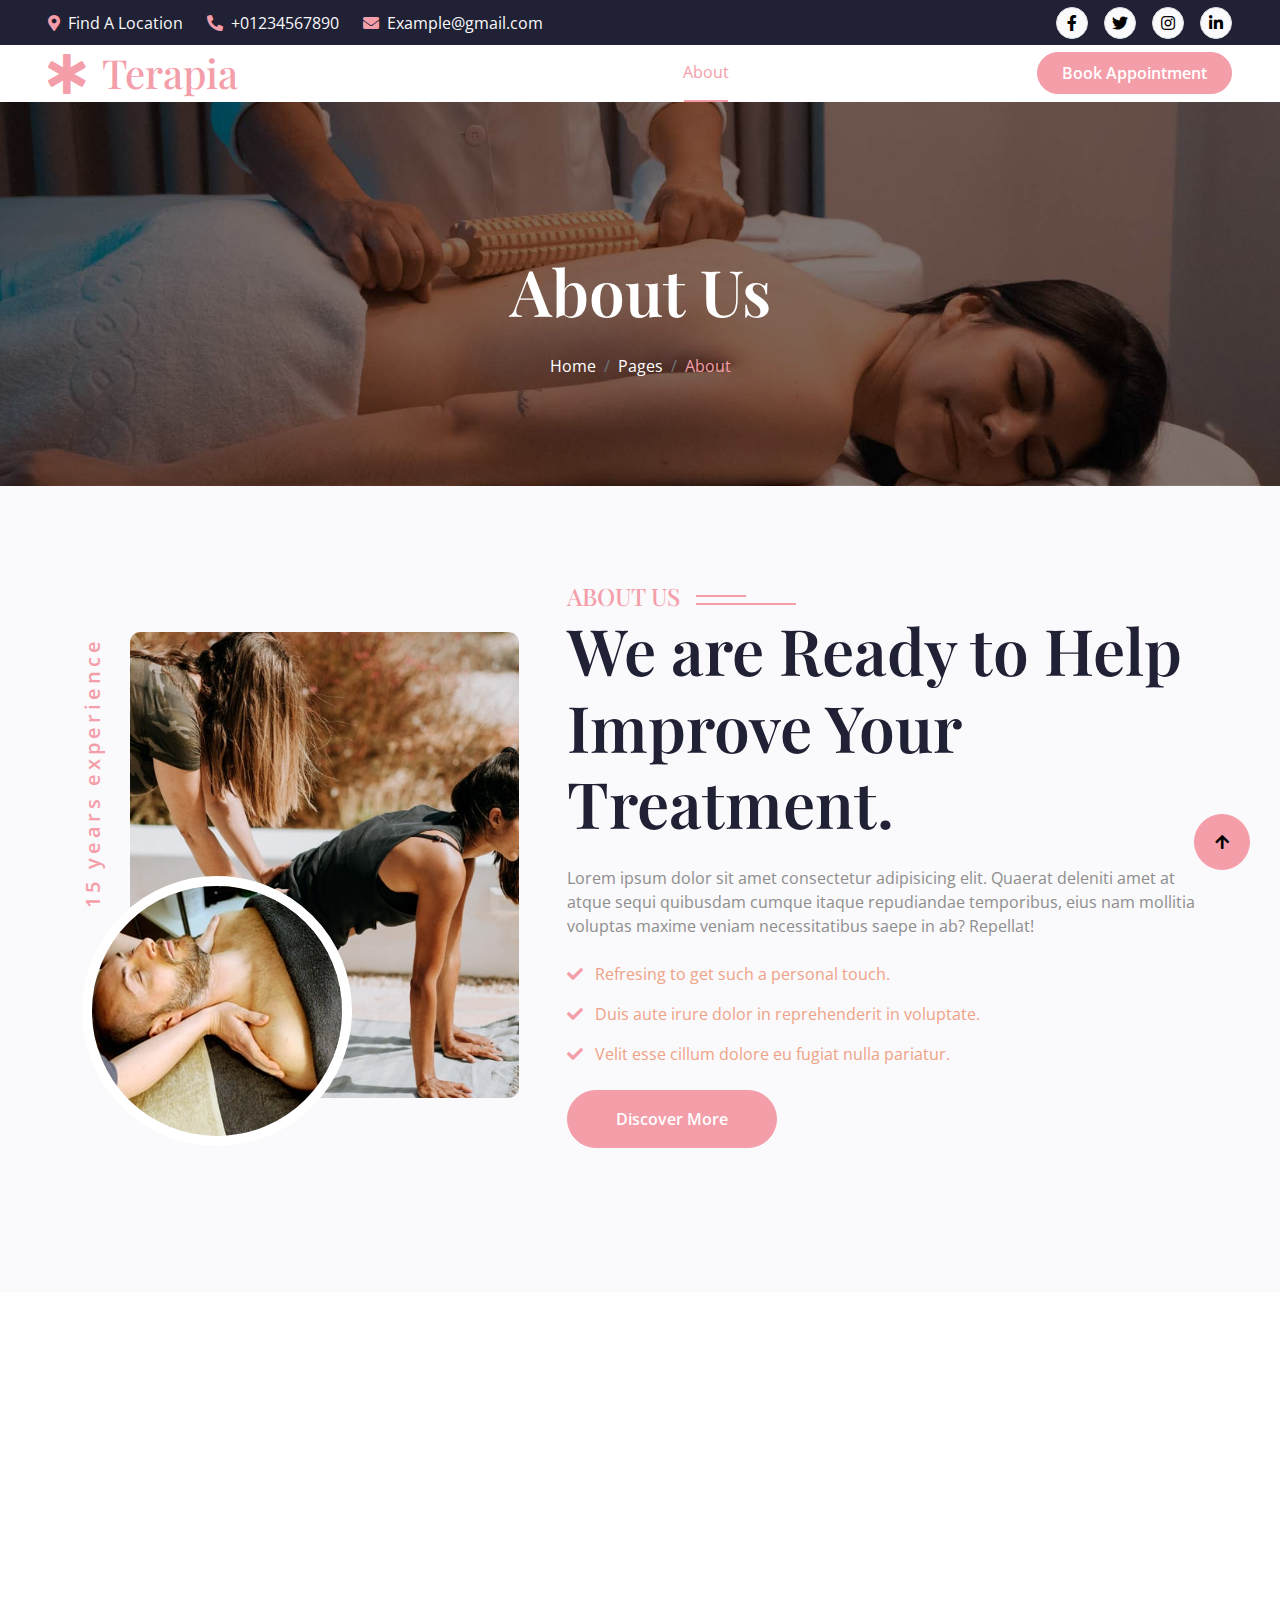
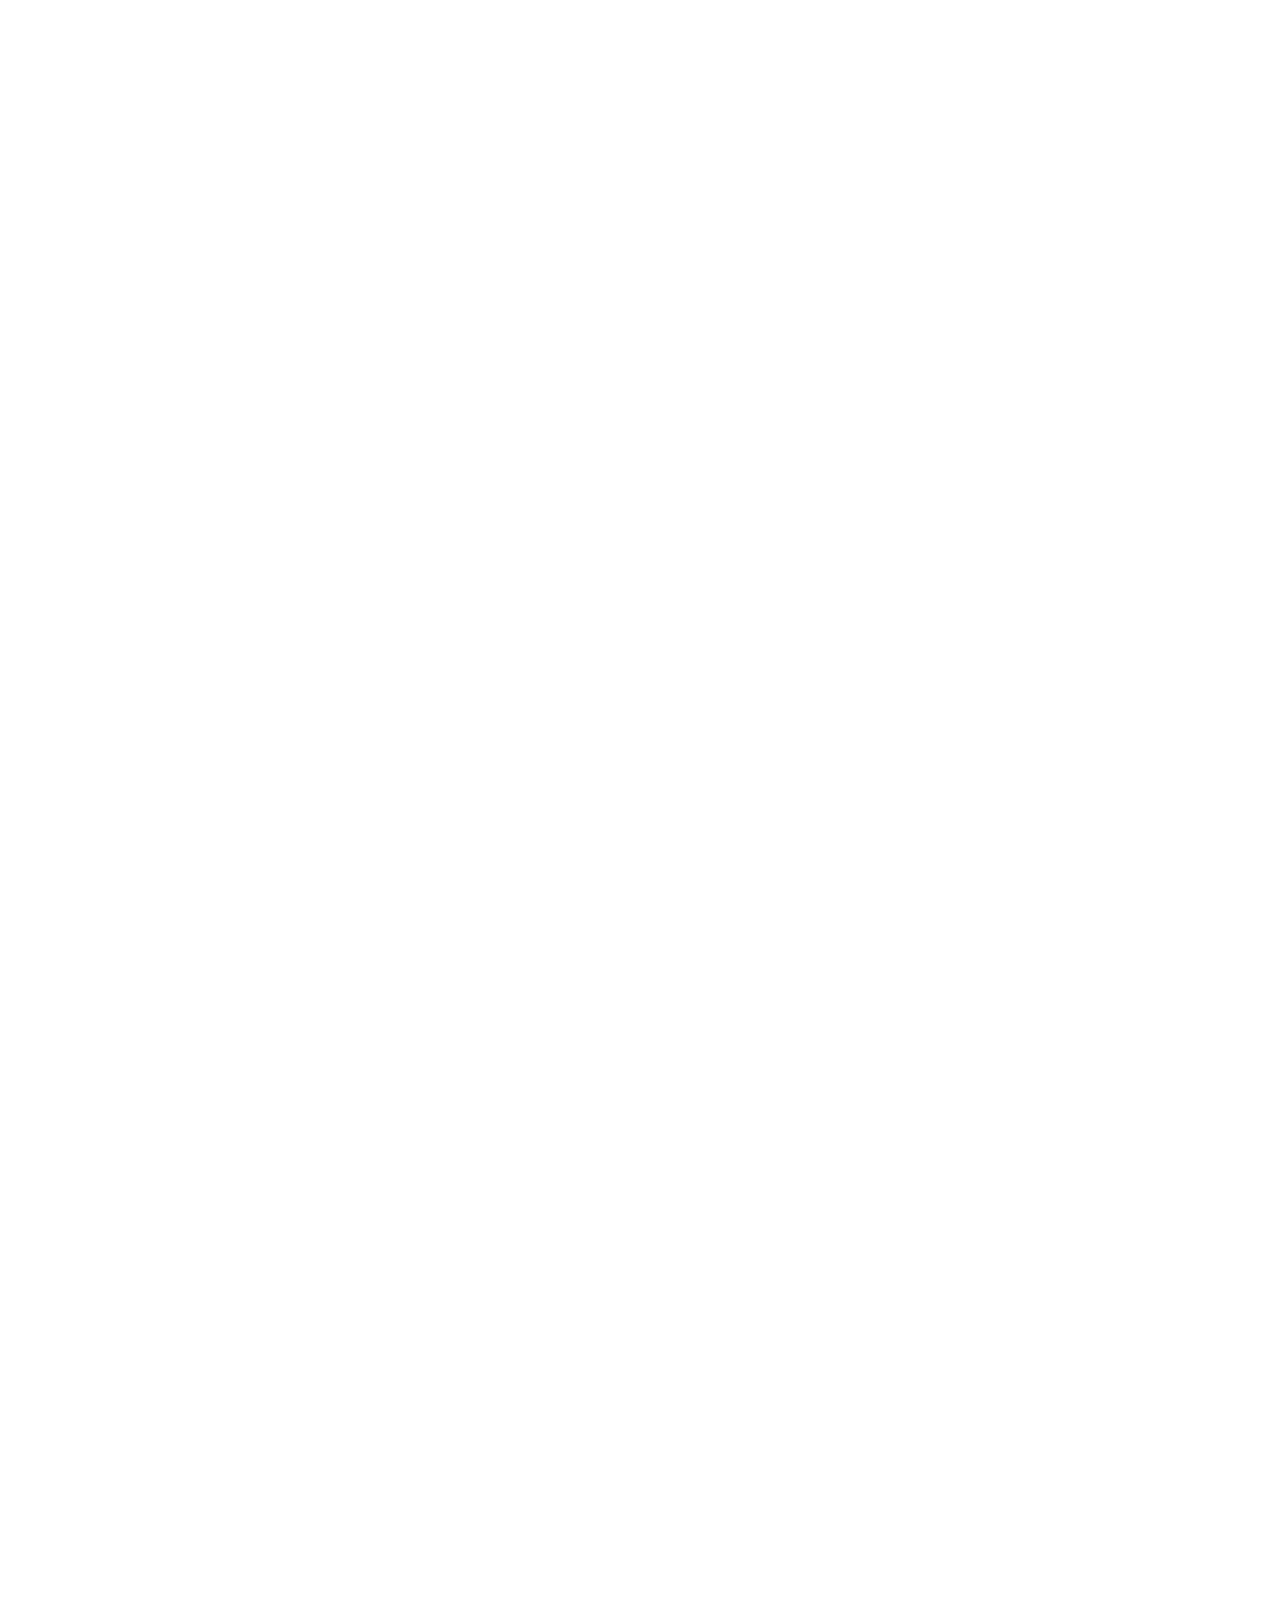
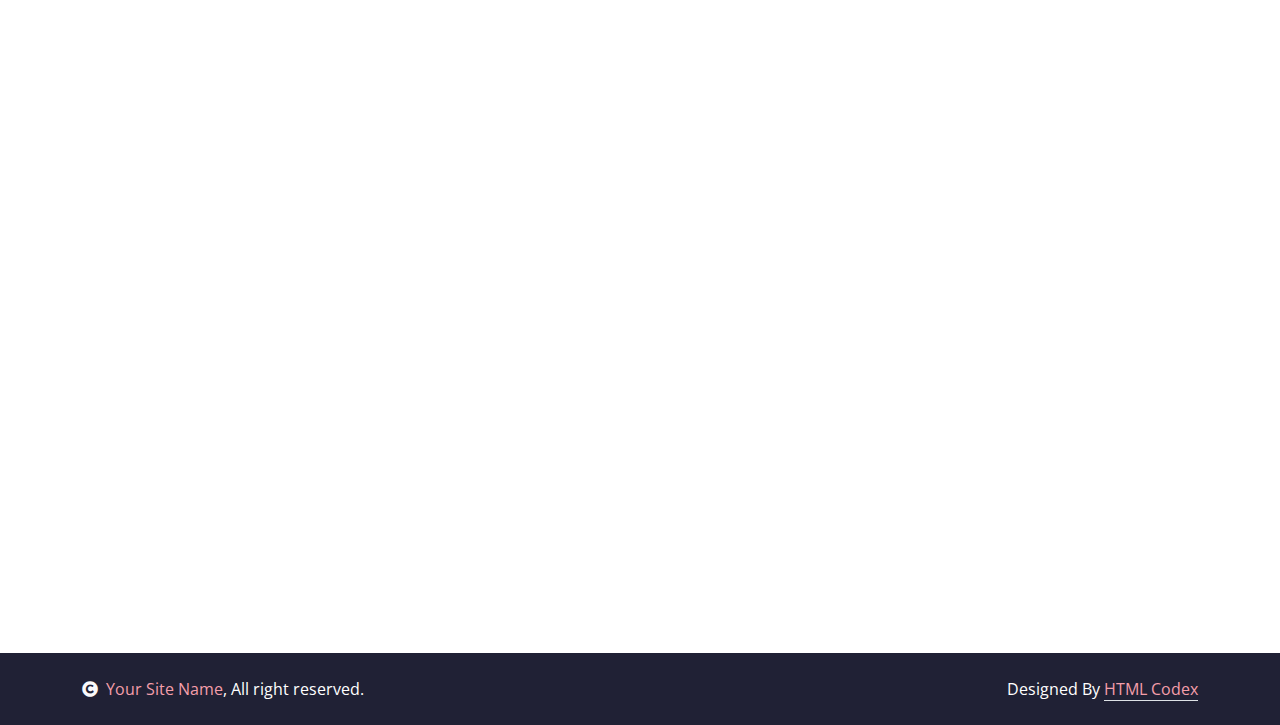
<file: about.html>
<!DOCTYPE html>
<html lang="en">

    <head>
        <meta charset="utf-8">
        <title>Terapia - Physical Therapy Website Template</title>
        <meta content="width=device-width, initial-scale=1.0" name="viewport">
        <meta content="" name="keywords">
        <meta content="" name="description">

        <!-- Google Web Fonts -->
        <link rel="preconnect" href="https://fonts.googleapis.com">
        <link rel="preconnect" href="https://fonts.gstatic.com" crossorigin>
        <link href="https://fonts.googleapis.com/css2?family=Open+Sans:wght@400;500;600&family=Playfair+Display:wght@400;500;600&display=swap" rel="stylesheet"> 

        <!-- Icon Font Stylesheet -->
        <link rel="stylesheet" href="https://use.fontawesome.com/releases/v5.15.4/css/all.css"/>
        <link href="https://cdn.jsdelivr.net/npm/bootstrap-icons@1.4.1/font/bootstrap-icons.css" rel="stylesheet">

        <!-- Libraries Stylesheet -->
        <link href="lib/animate/animate.min.css" rel="stylesheet">
        <link href="lib/owlcarousel/assets/owl.carousel.min.css" rel="stylesheet">


        <!-- Customized Bootstrap Stylesheet -->
        <link href="css/bootstrap.min.css" rel="stylesheet">

        <!-- Template Stylesheet -->
        <link href="css/style.css" rel="stylesheet">
    </head>

    <body>

        <!-- Spinner Start -->
        <div id="spinner" class="show bg-white position-fixed translate-middle w-100 vh-100 top-50 start-50 d-flex align-items-center justify-content-center">
            <div class="spinner-border text-primary" style="width: 3rem; height: 3rem;" role="status">
                <span class="sr-only">Loading...</span>
            </div>
        </div>
        <!-- Spinner End -->


        <!-- Topbar Start -->
        <div class="container-fluid bg-dark px-5 d-none d-lg-block">
            <div class="row gx-0 align-items-center" style="height: 45px;">
                <div class="col-lg-8 text-center text-lg-start mb-lg-0">
                    <div class="d-flex flex-wrap">
                        <a href="#" class="text-light me-4"><i class="fas fa-map-marker-alt text-primary me-2"></i>Find A Location</a>
                        <a href="#" class="text-light me-4"><i class="fas fa-phone-alt text-primary me-2"></i>+01234567890</a>
                        <a href="#" class="text-light me-0"><i class="fas fa-envelope text-primary me-2"></i>Example@gmail.com</a>
                    </div>
                </div>
                <div class="col-lg-4 text-center text-lg-end">
                    <div class="d-flex align-items-center justify-content-end">
                        <a href="#" class="btn btn-light btn-square border rounded-circle nav-fill me-3"><i class="fab fa-facebook-f"></i></a>
                        <a href="#" class="btn btn-light btn-square border rounded-circle nav-fill me-3"><i class="fab fa-twitter"></i></a>
                        <a href="#" class="btn btn-light btn-square border rounded-circle nav-fill me-3"><i class="fab fa-instagram"></i></a>
                        <a href="#" class="btn btn-light btn-square border rounded-circle nav-fill me-0"><i class="fab fa-linkedin-in"></i></a>
                    </div>
                </div>
            </div>
        </div>
        <!-- Topbar End -->


        <!-- Navbar & Hero Start -->
        <div class="container-fluid position-relative p-0">
            <nav class="navbar navbar-expand-lg navbar-light bg-white px-4 px-lg-5 py-3 py-lg-0">
                <a href="index.html" class="navbar-brand p-0">
                    <h1 class="text-primary m-0"><i class="fas fa-star-of-life me-3"></i>Terapia</h1>
                    <!-- <img src="img/logo.png" alt="Logo"> -->
                </a>
                <button class="navbar-toggler" type="button" data-bs-toggle="collapse" data-bs-target="#navbarCollapse">
                    <span class="fa fa-bars"></span>
                </button>
                <div class="collapse navbar-collapse" id="navbarCollapse">
                    <div class="navbar-nav ms-auto py-0">
                        <a href="index.html" class="nav-item nav-link">Home</a>
                        <a href="about.html" class="nav-item nav-link active">About</a>
                        <a href="service.html" class="nav-item nav-link">Services</a>
                        <div class="nav-item dropdown">
                            <a href="#" class="nav-link dropdown-toggle" data-bs-toggle="dropdown">Pages</a>
                            <div class="dropdown-menu m-0">
                                <a href="appointment.html" class="dropdown-item">Appointment</a>
                                <a href="feature.html" class="dropdown-item">Features</a>
                                <a href="blog.html" class="dropdown-item">Our Blog</a>
                                <a href="team.html" class="dropdown-item">Our Team</a>
                                <a href="testimonial.html" class="dropdown-item">Testimonial</a>
                                <a href="404.html" class="dropdown-item">404 Page</a>
                            </div>
                        </div>
                        <a href="contact.html" class="nav-item nav-link">Contact Us</a>
                    </div>
                    <a href="#" class="btn btn-primary rounded-pill text-white py-2 px-4 flex-wrap flex-sm-shrink-0">Book Appointment</a>
                </div>
            </nav>
        </div>
        <!-- Navbar End -->


        <!-- Header Start -->
        <div class="container-fluid bg-breadcrumb">
            <div class="container text-center py-5" style="max-width: 900px;">
                <h3 class="text-white display-3 mb-4 wow fadeInDown" data-wow-delay="0.1s">About Us</h1>
                <ol class="breadcrumb justify-content-center mb-0 wow fadeInDown" data-wow-delay="0.3s">
                    <li class="breadcrumb-item"><a href="index.html">Home</a></li>
                    <li class="breadcrumb-item"><a href="#">Pages</a></li>
                    <li class="breadcrumb-item active text-primary">About</li>
                </ol>    
            </div>
        </div>
        <!-- Header End -->


        <!-- About Start -->
        <div class="container-fluid about bg-light py-5">
            <div class="container py-5">
                <div class="row g-5 align-items-center">
                    <div class="col-lg-5 wow fadeInLeft" data-wow-delay="0.2s">
                        <div class="about-img pb-5 ps-5">
                            <img src="img/about-1.jpg" class="img-fluid rounded w-100" style="object-fit: cover;" alt="Image">
                            <div class="about-img-inner">
                                <img src="img/about-2.jpg" class="img-fluid rounded-circle w-100 h-100" alt="Image">
                            </div>
                            <div class="about-experience">15 years experience</div>
                        </div>
                    </div>
                    <div class="col-lg-7 wow fadeInRight" data-wow-delay="0.4s">
                        <div class="section-title text-start mb-5">
                            <h4 class="sub-title pe-3 mb-0">About Us</h4>
                            <h1 class="display-3 mb-4">We are Ready to Help Improve Your Treatment.</h1>
                            <p class="mb-4">Lorem ipsum dolor sit amet consectetur adipisicing elit. Quaerat deleniti amet at atque sequi quibusdam cumque itaque repudiandae temporibus, eius nam mollitia voluptas maxime veniam necessitatibus saepe in ab? Repellat!</p>
                            <div class="mb-4">
                                <p class="text-secondary"><i class="fa fa-check text-primary me-2"></i> Refresing to get such a personal touch.</p>
                                <p class="text-secondary"><i class="fa fa-check text-primary me-2"></i> Duis aute irure dolor in reprehenderit in voluptate.</p>
                                <p class="text-secondary"><i class="fa fa-check text-primary me-2"></i> Velit esse cillum dolore eu fugiat nulla pariatur.</p>
                            </div>
                            <a href="#" class="btn btn-primary rounded-pill text-white py-3 px-5">Discover More</a>
                        </div>
                    </div>
                </div>
            </div>
        </div>
        <!-- About End -->


        <!-- Team Start -->
        <div class="container-fluid team py-5">
            <div class="container py-5">
                <div class="section-title mb-5 wow fadeInUp" data-wow-delay="0.1s">
                    <div class="sub-style">
                        <h4 class="sub-title px-3 mb-0">Meet our team</h4>
                    </div>
                    <h1 class="display-3 mb-4">Physiotherapy Services from Professional Therapist</h1>
                    <p class="mb-0">Lorem ipsum dolor sit amet consectetur adipisicing elit. Quaerat deleniti amet at atque sequi quibusdam cumque itaque repudiandae temporibus, eius nam mollitia voluptas maxime veniam necessitatibus saepe in ab? Repellat!</p>
                </div>
                <div class="row g-4 justify-content-center">
                    <div class="col-md-6 col-lg-6 col-xl-3 wow fadeInUp" data-wow-delay="0.1s">
                        <div class="team-item rounded">
                            <div class="team-img rounded-top h-100">
                                <img src="img/team-1.jpg" class="img-fluid rounded-top w-100" alt="">
                                <div class="team-icon d-flex justify-content-center">
                                    <a class="btn btn-square btn-primary text-white rounded-circle mx-1" href=""><i class="fab fa-facebook-f"></i></a>
                                    <a class="btn btn-square btn-primary text-white rounded-circle mx-1" href=""><i class="fab fa-twitter"></i></a>
                                    <a class="btn btn-square btn-primary text-white rounded-circle mx-1" href=""><i class="fab fa-instagram"></i></a>
                                    <a class="btn btn-square btn-primary text-white rounded-circle mx-1" href=""><i class="fab fa-linkedin-in"></i></a>
                                </div>
                            </div>
                            <div class="team-content text-center border border-primary border-top-0 rounded-bottom p-4">
                                <h5>Full Name</h5>
                                <p class="mb-0">Message Physio Therapist</p>
                            </div>
                        </div>
                    </div>
                    <div class="col-md-6 col-lg-6 col-xl-3 wow fadeInUp" data-wow-delay="0.3s">
                        <div class="team-item rounded">
                            <div class="team-img rounded-top h-100">
                                <img src="img/team-2.jpg" class="img-fluid rounded-top w-100" alt="">
                                <div class="team-icon d-flex justify-content-center">
                                    <a class="btn btn-square btn-primary text-white rounded-circle mx-1" href=""><i class="fab fa-facebook-f"></i></a>
                                    <a class="btn btn-square btn-primary text-white rounded-circle mx-1" href=""><i class="fab fa-twitter"></i></a>
                                    <a class="btn btn-square btn-primary text-white rounded-circle mx-1" href=""><i class="fab fa-instagram"></i></a>
                                    <a class="btn btn-square btn-primary text-white rounded-circle mx-1" href=""><i class="fab fa-linkedin-in"></i></a>
                                </div>
                            </div>
                            <div class="team-content text-center border border-primary border-top-0 rounded-bottom p-4">
                                <h5>Full Name</h5>
                                <p class="mb-0">Rehabilitation Therapist</p>
                            </div>
                        </div>
                    </div>
                    <div class="col-md-6 col-lg-6 col-xl-3 wow fadeInUp" data-wow-delay="0.5s">
                        <div class="team-item rounded">
                            <div class="team-img rounded-top h-100">
                                <img src="img/team-3.jpg" class="img-fluid rounded-top w-100" alt="">
                                <div class="team-icon d-flex justify-content-center">
                                    <a class="btn btn-square btn-primary text-white rounded-circle mx-1" href=""><i class="fab fa-facebook-f"></i></a>
                                    <a class="btn btn-square btn-primary text-white rounded-circle mx-1" href=""><i class="fab fa-twitter"></i></a>
                                    <a class="btn btn-square btn-primary text-white rounded-circle mx-1" href=""><i class="fab fa-instagram"></i></a>
                                    <a class="btn btn-square btn-primary text-white rounded-circle mx-1" href=""><i class="fab fa-linkedin-in"></i></a>
                                </div>
                            </div>
                            <div class="team-content text-center border border-primary border-top-0 rounded-bottom p-4">
                                <h5>Full Name</h5>
                                <p class="mb-0">Doctor of Physical therapy</p>
                            </div>
                        </div>
                    </div>
                    <div class="col-md-6 col-lg-6 col-xl-3 wow fadeInUp" data-wow-delay="0.7s">
                        <div class="team-item rounded">
                            <div class="team-img rounded-top h-100">
                                <img src="img/team-4.jpg" class="img-fluid rounded-top w-100" alt="">
                                <div class="team-icon d-flex justify-content-center">
                                    <a class="btn btn-square btn-primary text-white rounded-circle mx-1" href=""><i class="fab fa-facebook-f"></i></a>
                                    <a class="btn btn-square btn-primary text-white rounded-circle mx-1" href=""><i class="fab fa-twitter"></i></a>
                                    <a class="btn btn-square btn-primary text-white rounded-circle mx-1" href=""><i class="fab fa-instagram"></i></a>
                                    <a class="btn btn-square btn-primary text-white rounded-circle mx-1" href=""><i class="fab fa-linkedin-in"></i></a>
                                </div>
                            </div>
                            <div class="team-content text-center border border-primary border-top-0 rounded-bottom p-4">
                                <h5>Full Name</h5>
                                <p class="mb-0">Doctor of Physical therapy</p>
                            </div>
                        </div>
                    </div>
                </div>
            </div>
        </div>
        <!-- Team End -->


        <!-- Feature Start -->
        <div class="container-fluid feature py-5">
            <div class="container py-5">
                <div class="section-title mb-5 wow fadeInUp" data-wow-delay="0.1s">
                    <div class="sub-style">
                        <h4 class="sub-title px-3 mb-0">Why Choose Us</h4>
                    </div>
                    <h1 class="display-3 mb-4">Why Choose Us? Get Your Life Style Back</h1>
                    <p class="mb-0">Lorem ipsum dolor sit amet consectetur adipisicing elit. Quaerat deleniti amet at atque sequi quibusdam cumque itaque repudiandae temporibus, eius nam mollitia voluptas maxime veniam necessitatibus saepe in ab? Repellat!</p>
                </div>
                <div class="row g-4 justify-content-center">
                    <div class="col-md-6 col-lg-4 col-xl-3 wow fadeInUp" data-wow-delay="0.1s">
                        <div class="row-cols-1 feature-item p-4">
                            <div class="col-12">
                                <div class="feature-icon mb-4">
                                    <div class="p-3 d-inline-flex bg-white rounded">
                                        <i class="fas fa-diagnoses fa-4x text-primary"></i>
                                    </div>
                                </div>
                                <div class="feature-content d-flex flex-column">
                                    <h5 class="mb-4">Licensed Therapist</h5>
                                    <p class="mb-0">Dolor, sit amet consectetur adipisicing elit. Soluta inventore cum accusamus,</p>
                                </div>
                            </div>
                        </div>
                    </div>
                    <div class="col-md-6 col-lg-4 col-xl-3 wow fadeInUp" data-wow-delay="0.3s">
                        <div class="row-cols-1 feature-item p-4">
                            <div class="col-12">
                                <div class="feature-icon mb-4">
                                    <div class="p-3 d-inline-flex bg-white rounded">
                                        <i class="fas fa-briefcase-medical fa-4x text-primary"></i>
                                    </div>
                                </div>
                                <div class="feature-content d-flex flex-column">
                                    <h5 class="mb-4">Personalized Treatment</h5>
                                    <p class="mb-0">Dolor, sit amet consectetur adipisicing elit. Soluta inventore cum accusamus,</p>
                                </div>
                            </div>
                        </div>
                    </div>
                    <div class="col-md-6 col-lg-4 col-xl-3 wow fadeInUp" data-wow-delay="0.5s">
                        <div class="row-cols-1 feature-item p-4">
                            <div class="col-12">
                                <div class="feature-icon mb-4">
                                    <div class="p-3 d-inline-flex bg-white rounded">
                                        <i class="fas fa-hospital-user fa-4x text-primary"></i>
                                    </div>
                                </div>
                                <div class="feature-content d-flex flex-column">
                                    <h5 class="mb-4">Therapy Goals</h5>
                                    <p class="mb-0">Dolor, sit amet consectetur adipisicing elit. Soluta inventore cum accusamus,</p>
                                </div>
                            </div>
                        </div>
                    </div>
                    <div class="col-md-6 col-lg-4 col-xl-3 wow fadeInUp" data-wow-delay="0.7s">
                        <div class="row-cols-1 feature-item p-4">
                            <div class="col-12">
                                <div class="feature-icon mb-4">
                                    <div class="p-3 d-inline-flex bg-white rounded">
                                        <i class="fas fa-users fa-4x text-primary"></i>
                                    </div>
                                </div>
                                <div class="feature-content d-flex flex-column">
                                    <h5 class="mb-4">Practitioners Network</h5>
                                    <p class="mb-0">Dolor, sit amet consectetur adipisicing elit. Soluta inventore cum accusamus,</p>
                                </div>
                            </div>
                        </div>
                    </div>
                    <div class="col-md-6 col-lg-4 col-xl-3 wow fadeInUp" data-wow-delay="0.1s">
                        <div class="row-cols-1 feature-item p-4">
                            <div class="col-12">
                                <div class="feature-icon mb-4">
                                    <div class="p-3 d-inline-flex bg-white rounded">
                                        <i class="fas fa-spa fa-4x text-primary"></i>
                                    </div>
                                </div>
                                <div class="feature-content d-flex flex-column">
                                    <h5 class="mb-4">Comfortable Center</h5>
                                    <p class="mb-0">Dolor, sit amet consectetur adipisicing elit. Soluta inventore cum accusamus,</p>
                                </div>
                            </div>
                        </div>
                    </div>
                    <div class="col-md-6 col-lg-4 col-xl-3 wow fadeInUp" data-wow-delay="0.3s">
                        <div class="row-cols-1 feature-item p-4">
                            <div class="col-12">
                                <div class="feature-icon mb-4">
                                    <div class="p-3 d-inline-flex bg-white rounded">
                                        <i class="fas fa-heart fa-4x text-primary"></i>
                                    </div>
                                </div>
                                <div class="feature-content d-flex flex-column">
                                    <h5 class="mb-4">Experienced Stuff</h5>
                                    <p class="mb-0">Dolor, sit amet consectetur adipisicing elit. Soluta inventore cum accusamus,</p>
                                </div>
                            </div>
                        </div>
                    </div>
                    <div class="col-md-6 col-lg-4 col-xl-3 wow fadeInUp" data-wow-delay="0.5s">
                        <div class="row-cols-1 feature-item p-4">
                            <div class="col-12">
                                <div class="feature-icon mb-4">
                                    <div class="p-3 d-inline-flex bg-white rounded">
                                        <i class="fab fa-pied-piper fa-4x text-primary"></i>
                                    </div>
                                </div>
                                <div class="feature-content d-flex flex-column">
                                    <h5 class="mb-4">Therapy Goals</h5>
                                    <p class="mb-0">Dolor, sit amet consectetur adipisicing elit. Soluta inventore cum accusamus,</p>
                                </div>
                            </div>
                        </div>
                    </div>
                    <div class="col-md-6 col-lg-4 col-xl-3 wow fadeInUp" data-wow-delay="0.7s">
                        <div class="row-cols-1 feature-item p-4">
                            <div class="col-12">
                                <div class="feature-icon mb-4">
                                    <div class="p-3 d-inline-flex bg-white rounded">
                                        <i class="fas fa-user-md fa-4x text-primary"></i>
                                    </div>
                                </div>
                                <div class="feature-content d-flex flex-column">
                                    <h5 class="mb-4">Licensed Therapist</h5>
                                    <p class="mb-0">Dolor, sit amet consectetur adipisicing elit. Soluta inventore cum accusamus,</p>
                                </div>
                            </div>
                        </div>
                    </div>
                    <div class="col-12 text-center wow fadeInUp" data-wow-delay="0.2s">
                        <a href="#" class="btn btn-primary rounded-pill text-white py-3 px-5">More Details</a>
                    </div>
                </div>
            </div>
        </div>
        <!-- Feature End -->


        <!-- Footer Start -->
        <div class="container-fluid footer py-5 wow fadeIn" data-wow-delay="0.2s">
            <div class="container py-5">
                <div class="row g-5">
                    <div class="col-md-6 col-lg-6 col-xl-3">
                        <div class="footer-item d-flex flex-column">
                            <h4 class="text-white mb-4"><i class="fas fa-star-of-life me-3"></i>Terapia</h4>
                            <p>Lorem ipsum dolor sit amet consectetur adipisicing elit. Delectus dolorem impedit eos autem dolores laudantium quia, qui similique
                            </p>
                            <div class="d-flex align-items-center">
                                <i class="fas fa-share fa-2x text-white me-2"></i>
                                <a class="btn-square btn btn-primary text-white rounded-circle mx-1" href=""><i class="fab fa-facebook-f"></i></a>
                                <a class="btn-square btn btn-primary text-white rounded-circle mx-1" href=""><i class="fab fa-twitter"></i></a>
                                <a class="btn-square btn btn-primary text-white rounded-circle mx-1" href=""><i class="fab fa-instagram"></i></a>
                                <a class="btn-square btn btn-primary text-white rounded-circle mx-1" href=""><i class="fab fa-linkedin-in"></i></a>
                            </div>
                        </div>
                    </div>
                    <div class="col-md-6 col-lg-6 col-xl-3">
                        <div class="footer-item d-flex flex-column">
                            <h4 class="mb-4 text-white">Quick Links</h4>
                            <a href=""><i class="fas fa-angle-right me-2"></i> About Us</a>
                            <a href=""><i class="fas fa-angle-right me-2"></i> Contact Us</a>
                            <a href=""><i class="fas fa-angle-right me-2"></i> Privacy Policy</a>
                            <a href=""><i class="fas fa-angle-right me-2"></i> Terms & Conditions</a>
                            <a href=""><i class="fas fa-angle-right me-2"></i> Our Blog & News</a>
                            <a href=""><i class="fas fa-angle-right me-2"></i> Our Team</a>
                        </div>
                    </div>
                    <div class="col-md-6 col-lg-6 col-xl-3">
                        <div class="footer-item d-flex flex-column">
                            <h4 class="mb-4 text-white">Terapia Services</h4>
                            <a href=""><i class="fas fa-angle-right me-2"></i> All Services</a>
                            <a href=""><i class="fas fa-angle-right me-2"></i> Physiotherapy</a>
                            <a href=""><i class="fas fa-angle-right me-2"></i> Diagnostics</a>
                            <a href=""><i class="fas fa-angle-right me-2"></i> Manual Therapy</a>
                            <a href=""><i class="fas fa-angle-right me-2"></i> Massage Therapy</a>
                            <a href=""><i class="fas fa-angle-right me-2"></i> Rehabilitation</a>
                        </div>
                    </div>
                    <div class="col-md-6 col-lg-6 col-xl-3">
                        <div class="footer-item d-flex flex-column">
                            <h4 class="mb-4 text-white">Contact Info</h4>
                            <a href=""><i class="fa fa-map-marker-alt me-2"></i> 123 Street, New York, USA</a>
                            <a href=""><i class="fas fa-envelope me-2"></i> info@example.com</a>
                            <a href=""><i class="fas fa-envelope me-2"></i> info@example.com</a>
                            <a href=""><i class="fas fa-phone me-2"></i> +012 345 67890</a>
                            <a href="" class="mb-3"><i class="fas fa-print me-2"></i> +012 345 67890</a>
                        </div>
                    </div>
                </div>
            </div>
        </div>
        <!-- Footer End -->
        
        <!-- Copyright Start -->
        <div class="container-fluid copyright py-4">
            <div class="container">
                <div class="row g-4 align-items-center">
                    <div class="col-md-6 text-center text-md-start mb-md-0">
                        <span class="text-white"><a href="#"><i class="fas fa-copyright text-light me-2"></i>Your Site Name</a>, All right reserved.</span>
                    </div>
                    <div class="col-md-6 text-center text-md-end text-white">
                        <!--/*** This template is free as long as you keep the below author’s credit link/attribution link/backlink. ***/-->
                        <!--/*** If you'd like to use the template without the below author’s credit link/attribution link/backlink, ***/-->
                        <!--/*** you can purchase the Credit Removal License from "https://htmlcodex.com/credit-removal". ***/-->
                        Designed By <a class="border-bottom" href="https://htmlcodex.com">HTML Codex</a>
                    </div>
                </div>
            </div>
        </div>
        <!-- Copyright End -->

        <!-- Back to Top -->
        <a href="#" class="btn btn-primary btn-lg-square back-to-top"><i class="fa fa-arrow-up"></i></a>   

        
        <!-- JavaScript Libraries -->
        <script src="https://ajax.googleapis.com/ajax/libs/jquery/3.6.4/jquery.min.js"></script>
        <script src="https://cdn.jsdelivr.net/npm/bootstrap@5.0.0/dist/js/bootstrap.bundle.min.js"></script>
        <script src="lib/wow/wow.min.js"></script>
        <script src="lib/easing/easing.min.js"></script>
        <script src="lib/waypoints/waypoints.min.js"></script>
        <script src="lib/owlcarousel/owl.carousel.min.js"></script>
        

        <!-- Template Javascript -->
        <script src="js/main.js"></script>
        
    </body>

</html>
</file>
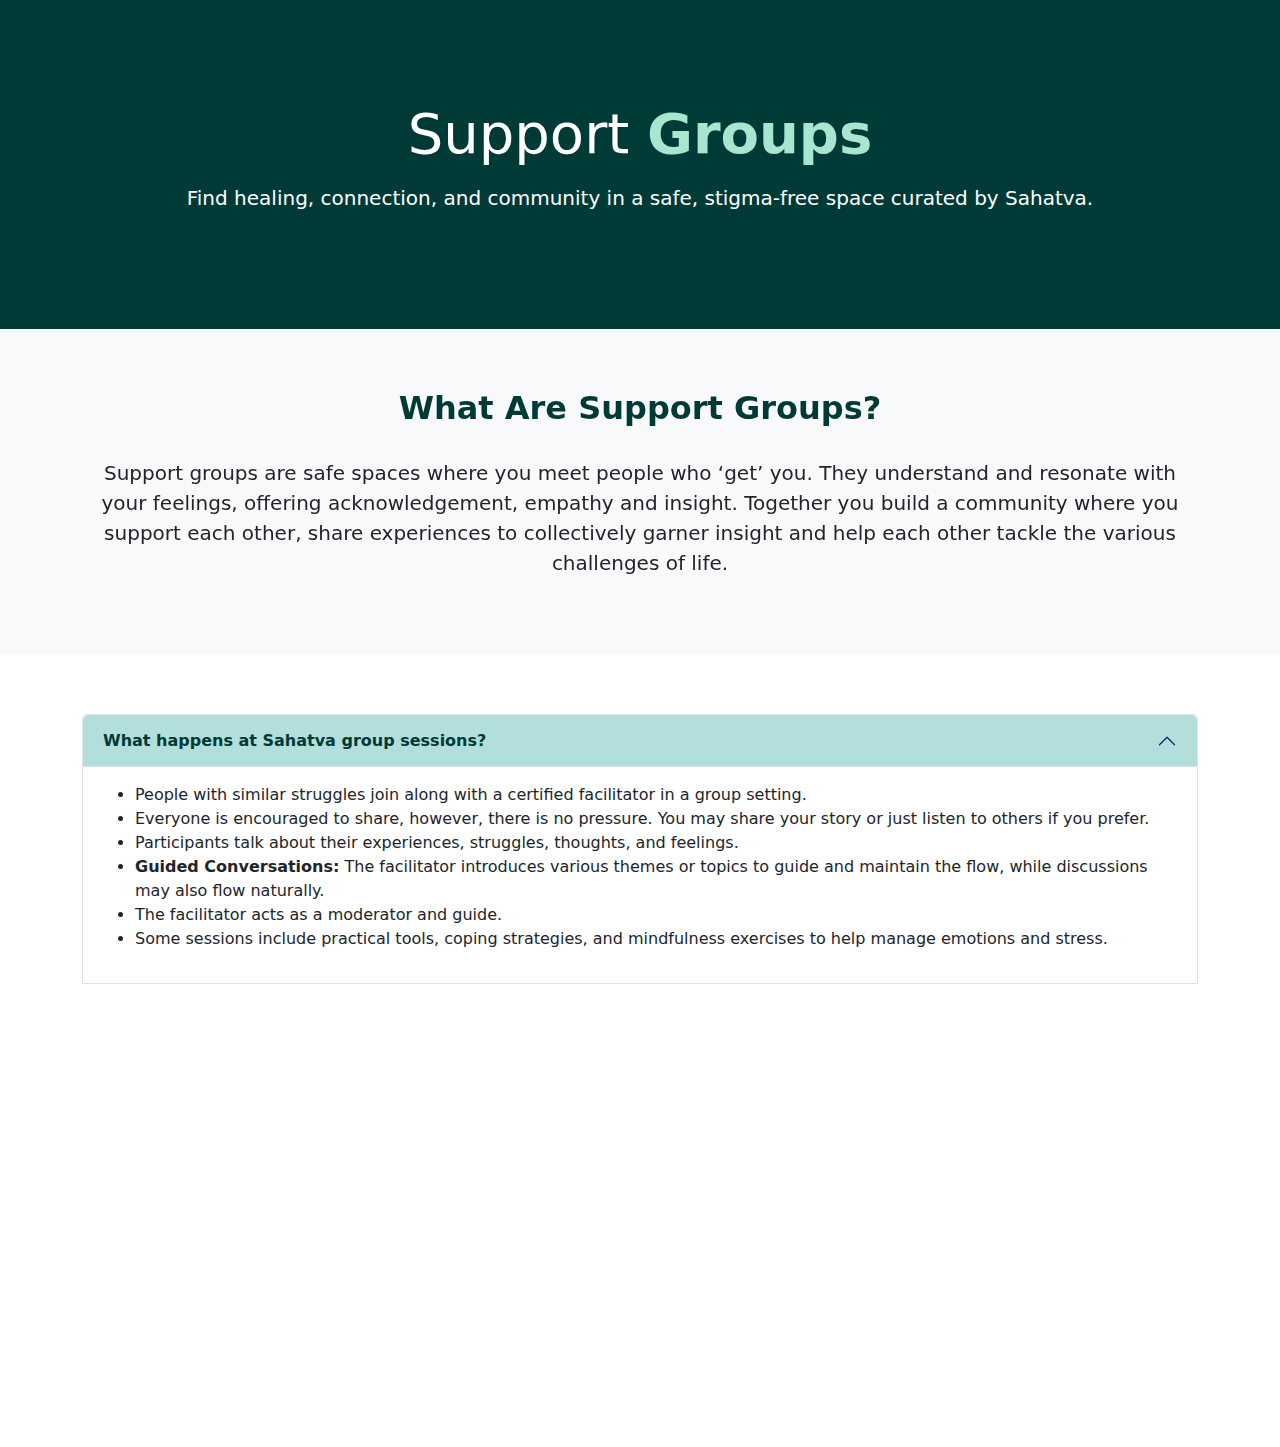
<file: all-support-groups.html>
<!DOCTYPE html>
<html lang="en">
<head>
  <meta charset="UTF-8" />
  <title>Support Groups - Sahatva</title>
  <meta name="viewport" content="width=device-width, initial-scale=1" />

  <!-- Bootstrap CDN -->
  <link href="https://cdn.jsdelivr.net/npm/bootstrap@5.3.3/dist/css/bootstrap.min.css" rel="stylesheet" />

  <!-- AOS CSS CDN -->
  <link href="https://cdn.jsdelivr.net/npm/aos@2.3.4/dist/aos.css" rel="stylesheet" />

  <style>
    .support-hero {
      background-color: #003a36;
      color: white;
      padding: 100px 0;
      text-align: center;
    }
    .highlight {
      color: #A8E6CF;
      font-weight: bold;
    }
    .section-title {
      color: #003a36;
      font-weight: 700;
      margin-bottom: 30px;
    }
    .support-section {
      padding: 60px 0;
    }
    .support-section:nth-child(even) {
      background-color: #f8f9fa;
    }
    .accordion-button {
      background-color: #e0f2f1;
      color: #003a36;
    }
    .accordion-button:not(.collapsed) {
      background-color: #b2dfdb;
      color: #003a36;
    }
  </style>
</head>
<body>

  <!-- Hero Section -->
  <section class="support-hero" data-aos="fade-down">
    <div class="container">
      <h1 class="display-4">Support <span class="highlight">Groups</span></h1>
      <p class="lead mt-3">Find healing, connection, and community in a safe, stigma-free space curated by Sahatva.</p>
    </div>
  </section>

  <!-- Overview -->
  <section class="support-section">
    <div class="container" data-aos="fade-up">
      <h2 class="section-title text-center">What Are Support Groups?</h2>
      <p class="lead text-center">
        Support groups are safe spaces where you meet people who <strong>‘get’</strong> you. They understand and resonate with your feelings, offering acknowledgement, empathy and insight. Together you build a community where you support each other, share experiences to collectively garner insight and help each other tackle the various challenges of life.
      </p>
    </div>
  </section>

  <!-- Accordion Section -->
  <section class="support-section">
    <div class="container">
      <div class="accordion" id="supportGroupsAccordion">

        <!-- What happens in a session -->
        <div class="accordion-item mb-3" data-aos="fade-right">
          <h2 class="accordion-header" id="headingOne">
            <button class="accordion-button fw-semibold" type="button" data-bs-toggle="collapse" data-bs-target="#collapseOne" aria-expanded="true" aria-controls="collapseOne">
              What happens at Sahatva group sessions?
            </button>
          </h2>
          <div id="collapseOne" class="accordion-collapse collapse show" aria-labelledby="headingOne" data-bs-parent="#supportGroupsAccordion">
            <div class="accordion-body">
              <ul>
                <li>People with similar struggles join along with a certified facilitator in a group setting.</li>
                <li>Everyone is encouraged to share, however, there is no pressure. You may share your story or just listen to others if you prefer.</li>
                <li>Participants talk about their experiences, struggles, thoughts, and feelings.</li>
                <li><strong>Guided Conversations:</strong> The facilitator introduces various themes or topics to guide and maintain the flow, while discussions may also flow naturally.</li>
                <li>The facilitator acts as a moderator and guide.</li>
                <li>Some sessions include practical tools, coping strategies, and mindfulness exercises to help manage emotions and stress.</li>
              </ul>
            </div>
          </div>
        </div>

        <!-- Benefits of Support Groups -->
        <div class="accordion-item mb-3" data-aos="fade-left">
          <h2 class="accordion-header" id="headingTwo">
            <button class="accordion-button collapsed fw-semibold" type="button" data-bs-toggle="collapse" data-bs-target="#collapseTwo" aria-expanded="false" aria-controls="collapseTwo">
              What am I going to get out of this?
            </button>
          </h2>
          <div id="collapseTwo" class="accordion-collapse collapse" aria-labelledby="headingTwo" data-bs-parent="#supportGroupsAccordion">
            <div class="accordion-body">
              <ul>
                <li><strong>Emotional Support:</strong> A safe space to share without judgment.</li>
                <li>Meet people who truly understand your challenges.</li>
                <li>It helps lighten your emotional burden.</li>
                <li>Learn from others' experiences and coping strategies.</li>
                <li><strong>Sense of Community:</strong> Feel that you are not alone in your struggles.</li>
                <li><strong>Healing & Growth:</strong> Through connection and shared lived experiences, you’ll gain clarity and strength.</li>
              </ul>
            </div>
          </div>
        </div>

      </div>
    </div>
  </section>

  <!-- Final Message -->
  <section class="support-section text-center" data-aos="zoom-in">
    <div class="container">
      <h2 class="section-title">Join A Circle, Begin Your Healing</h2>
      <p class="lead">
        Discover a safe space where you are <strong>Seen, Heard, and Supported</strong>. Sahatva Support Groups are here to walk with you — every step of the way.
      </p>
      <a href="join.html" class="btn btn-success mt-3">Join a Group Now</a>
    </div>
  </section>

  <!-- Bootstrap JS -->
  <script src="https://cdn.jsdelivr.net/npm/bootstrap@5.3.3/dist/js/bootstrap.bundle.min.js"></script>

  <!-- AOS JS CDN -->
  <script src="https://cdn.jsdelivr.net/npm/aos@2.3.4/dist/aos.js"></script>
  <script>
    AOS.init({
      duration: 1000,
      once: true
    });
  </script>
</body>
</html>
</file>
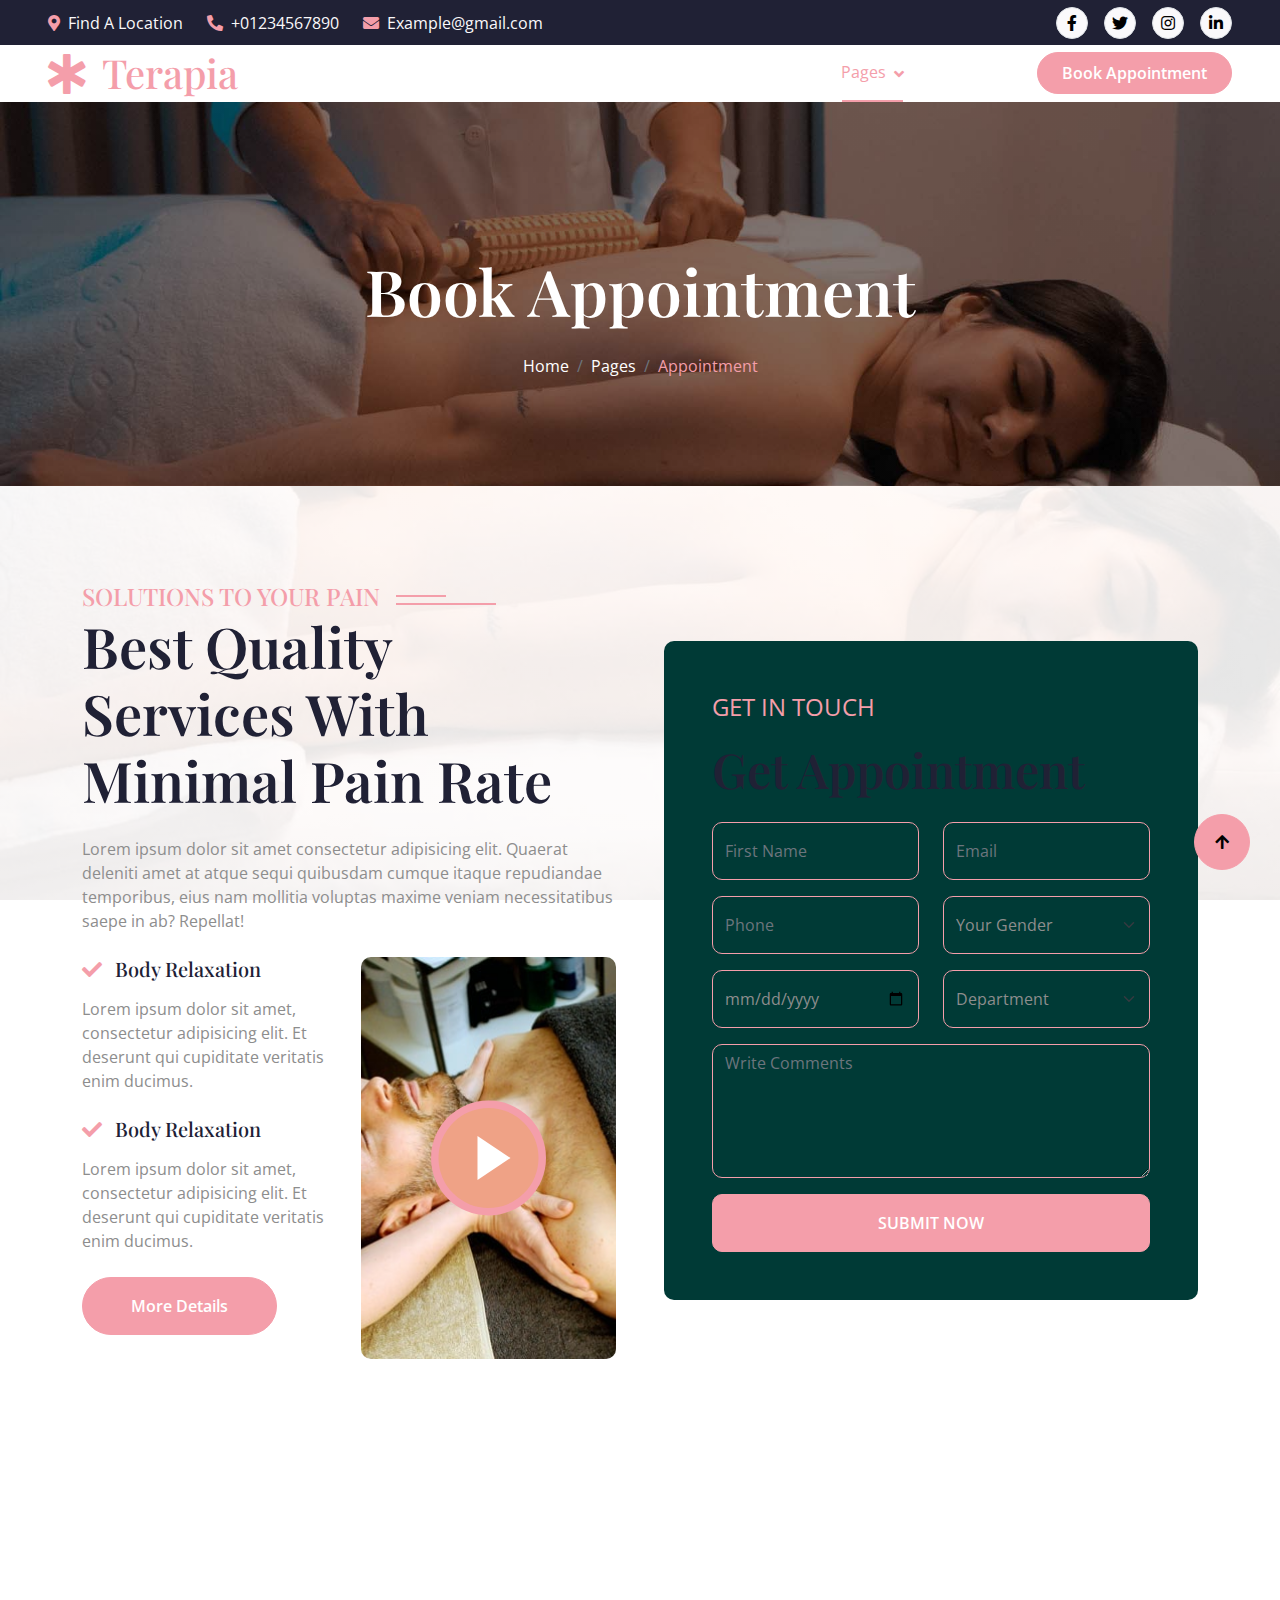
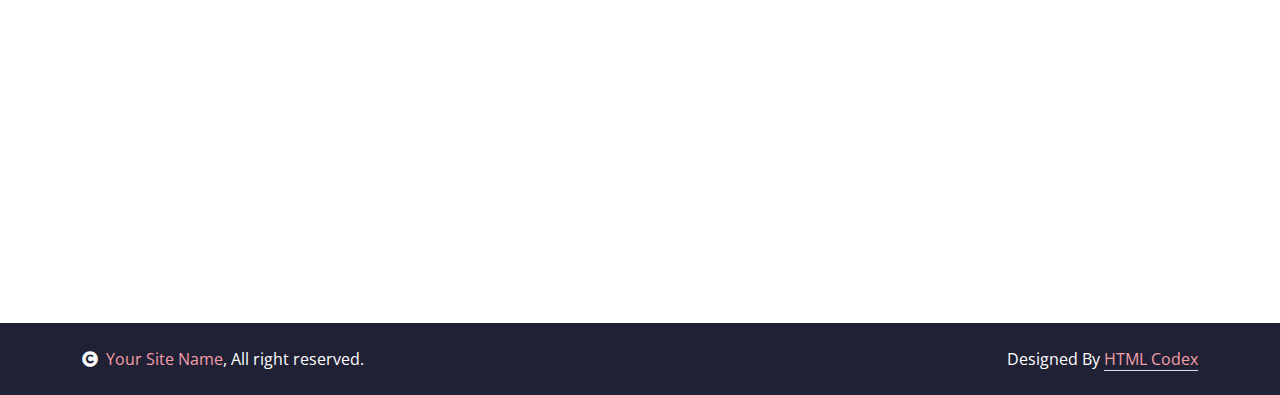
<file: appointment.html>
<!DOCTYPE html>
<html lang="en">

    <head>
        <meta charset="utf-8">
        <title>Terapia - Physical Therapy Website Template</title>
        <meta content="width=device-width, initial-scale=1.0" name="viewport">
        <meta content="" name="keywords">
        <meta content="" name="description">

        <!-- Google Web Fonts -->
        <link rel="preconnect" href="https://fonts.googleapis.com">
        <link rel="preconnect" href="https://fonts.gstatic.com" crossorigin>
        <link href="https://fonts.googleapis.com/css2?family=Open+Sans:wght@400;500;600&family=Playfair+Display:wght@400;500;600&display=swap" rel="stylesheet"> 

        <!-- Icon Font Stylesheet -->
        <link rel="stylesheet" href="https://use.fontawesome.com/releases/v5.15.4/css/all.css"/>
        <link href="https://cdn.jsdelivr.net/npm/bootstrap-icons@1.4.1/font/bootstrap-icons.css" rel="stylesheet">

        <!-- Libraries Stylesheet -->
        <link href="lib/animate/animate.min.css" rel="stylesheet">
        <link href="lib/owlcarousel/assets/owl.carousel.min.css" rel="stylesheet">


        <!-- Customized Bootstrap Stylesheet -->
        <link href="css/bootstrap.min.css" rel="stylesheet">

        <!-- Template Stylesheet -->
        <link href="css/style.css" rel="stylesheet">
    </head>

    <body>

        <!-- Spinner Start -->
        <div id="spinner" class="show bg-white position-fixed translate-middle w-100 vh-100 top-50 start-50 d-flex align-items-center justify-content-center">
            <div class="spinner-border text-primary" style="width: 3rem; height: 3rem;" role="status">
                <span class="sr-only">Loading...</span>
            </div>
        </div>
        <!-- Spinner End -->


        <!-- Topbar Start -->
        <div class="container-fluid bg-dark px-5 d-none d-lg-block">
            <div class="row gx-0 align-items-center" style="height: 45px;">
                <div class="col-lg-8 text-center text-lg-start mb-lg-0">
                    <div class="d-flex flex-wrap">
                        <a href="#" class="text-light me-4"><i class="fas fa-map-marker-alt text-primary me-2"></i>Find A Location</a>
                        <a href="#" class="text-light me-4"><i class="fas fa-phone-alt text-primary me-2"></i>+01234567890</a>
                        <a href="#" class="text-light me-0"><i class="fas fa-envelope text-primary me-2"></i>Example@gmail.com</a>
                    </div>
                </div>
                <div class="col-lg-4 text-center text-lg-end">
                    <div class="d-flex align-items-center justify-content-end">
                        <a href="#" class="btn btn-light btn-square border rounded-circle nav-fill me-3"><i class="fab fa-facebook-f"></i></a>
                        <a href="#" class="btn btn-light btn-square border rounded-circle nav-fill me-3"><i class="fab fa-twitter"></i></a>
                        <a href="#" class="btn btn-light btn-square border rounded-circle nav-fill me-3"><i class="fab fa-instagram"></i></a>
                        <a href="#" class="btn btn-light btn-square border rounded-circle nav-fill me-0"><i class="fab fa-linkedin-in"></i></a>
                    </div>
                </div>
            </div>
        </div>
        <!-- Topbar End -->


        <!-- Navbar & Hero Start -->
        <div class="container-fluid position-relative p-0">
            <nav class="navbar navbar-expand-lg navbar-light bg-white px-4 px-lg-5 py-3 py-lg-0">
                <a href="index.html" class="navbar-brand p-0">
                    <h1 class="text-primary m-0"><i class="fas fa-star-of-life me-3"></i>Terapia</h1>
                    <!-- <img src="img/logo.png" alt="Logo"> -->
                </a>
                <button class="navbar-toggler" type="button" data-bs-toggle="collapse" data-bs-target="#navbarCollapse">
                    <span class="fa fa-bars"></span>
                </button>
                <div class="collapse navbar-collapse" id="navbarCollapse">
                    <div class="navbar-nav ms-auto py-0">
                        <a href="index.html" class="nav-item nav-link">Home</a>
                        <a href="about.html" class="nav-item nav-link">About</a>
                        <a href="service.html" class="nav-item nav-link">Services</a>
                        <div class="nav-item dropdown">
                            <a href="#" class="nav-link dropdown-toggle active" data-bs-toggle="dropdown">Pages</a>
                            <div class="dropdown-menu m-0">
                                <a href="appointment.html" class="dropdown-item active">Appointment</a>
                                <a href="feature.html" class="dropdown-item">Features</a>
                                <a href="blog.html" class="dropdown-item">Our Blog</a>
                                <a href="team.html" class="dropdown-item">Our Team</a>
                                <a href="testimonial.html" class="dropdown-item">Testimonial</a>
                                <a href="404.html" class="dropdown-item">404 Page</a>
                            </div>
                        </div>
                        <a href="contact.html" class="nav-item nav-link">Contact Us</a>
                    </div>
                    <a href="#" class="btn btn-primary rounded-pill text-white py-2 px-4 flex-wrap flex-sm-shrink-0">Book Appointment</a>
                </div>
            </nav>
        </div>
        <!-- Navbar End -->


        <!-- Header Start -->
        <div class="container-fluid bg-breadcrumb">
            <div class="container text-center py-5" style="max-width: 900px;">
                <h3 class="text-white display-3 mb-4 wow fadeInDown" data-wow-delay="0.1s">Book Appointment</h1>
                <ol class="breadcrumb justify-content-center mb-0 wow fadeInDown" data-wow-delay="0.3s">
                    <li class="breadcrumb-item"><a href="index.html">Home</a></li>
                    <li class="breadcrumb-item"><a href="#">Pages</a></li>
                    <li class="breadcrumb-item active text-primary">Appointment</li>
                </ol>    
            </div>
        </div>
        <!-- Header End -->


        <!-- Book Appointment Start -->
        <div class="container-fluid appointment py-5">
            <div class="container py-5">
                <div class="row g-5 align-items-center">
                    <div class="col-lg-6 wow fadeInLeft" data-wow-delay="0.2">
                        <div class="section-title text-start">
                            <h4 class="sub-title pe-3 mb-0">Solutions To Your Pain</h4>
                            <h1 class="display-4 mb-4">Best Quality Services With Minimal Pain Rate</h1>
                            <p class="mb-4">Lorem ipsum dolor sit amet consectetur adipisicing elit. Quaerat deleniti amet at atque sequi quibusdam cumque itaque repudiandae temporibus, eius nam mollitia voluptas maxime veniam necessitatibus saepe in ab? Repellat!</p>
                            <div class="row g-4">
                                <div class="col-sm-6">
                                    <div class="d-flex flex-column h-100">
                                        <div class="mb-4">
                                            <h5 class="mb-3"><i class="fa fa-check text-primary me-2"></i> Body Relaxation</h5>
                                            <p class="mb-0">Lorem ipsum dolor sit amet, consectetur adipisicing elit. Et deserunt qui cupiditate veritatis enim ducimus.</p>
                                        </div>
                                        <div class="mb-4">
                                            <h5 class="mb-3"><i class="fa fa-check text-primary me-2"></i> Body Relaxation</h5>
                                            <p class="mb-0">Lorem ipsum dolor sit amet, consectetur adipisicing elit. Et deserunt qui cupiditate veritatis enim ducimus.</p>
                                        </div>
                                        <div class="text-start mb-4">
                                            <a href="#" class="btn btn-primary rounded-pill text-white py-3 px-5">More Details</a>
                                        </div>
                                    </div>
                                </div>
                                <div class="col-sm-6">
                                    <div class="video h-100">
                                        <img src="img/video-img.jpg" class="img-fluid rounded w-100 h-100" style="object-fit: cover;" alt="">
                                        <button type="button" class="btn btn-play" data-bs-toggle="modal" data-src="https://www.youtube.com/embed/DWRcNpR6Kdc" data-bs-target="#videoModal">
                                            <span></span>
                                        </button>
                                    </div>
                                </div>
                            </div>
                        </div>
                    </div>
                    <div class="col-lg-6 wow fadeInRight" data-wow-delay="0.4s">
                        <div class="appointment-form rounded p-5">
                            <p class="fs-4 text-uppercase text-primary">Get In Touch</p>
                            <h1 class="display-5 mb-4">Get Appointment</h1>
                            <form>
                                <div class="row gy-3 gx-4">
                                    <div class="col-xl-6">
                                        <input type="text" class="form-control py-3 border-primary bg-transparent text-white" placeholder="First Name">
                                    </div>
                                    <div class="col-xl-6">
                                        <input type="email" class="form-control py-3 border-primary bg-transparent text-white" placeholder="Email">
                                    </div>
                                    <div class="col-xl-6">
                                        <input type="phone" class="form-control py-3 border-primary bg-transparent" placeholder="Phone">
                                    </div>
                                    <div class="col-xl-6">
                                        <select class="form-select py-3 border-primary bg-transparent" aria-label="Default select example">
                                            <option selected>Your Gender</option>
                                            <option value="1">Male</option>
                                            <option value="2">FeMale</option>
                                            <option value="3">Others</option>
                                        </select>
                                    </div>
                                    <div class="col-xl-6">
                                        <input type="date" class="form-control py-3 border-primary bg-transparent">
                                    </div>
                                    <div class="col-xl-6">
                                        <select class="form-select py-3 border-primary bg-transparent" aria-label="Default select example">
                                            <option selected>Department</option>
                                            <option value="1">Physiotherapy</option>
                                            <option value="2">Physical Helth</option>
                                            <option value="2">Treatments</option>
                                        </select>
                                    </div>
                                    <div class="col-12">
                                        <textarea class="form-control border-primary bg-transparent text-white" name="text" id="area-text" cols="30" rows="5" placeholder="Write Comments"></textarea>
                                    </div>
                                    <div class="col-12">
                                        <button type="button" class="btn btn-primary text-white w-100 py-3 px-5">SUBMIT NOW</button>
                                    </div>
                                </div>
                            </form>
                        </div>
                    </div>
                </div>
            </div>
        </div>
        <!-- Modal Video -->
        <div class="modal fade" id="videoModal" tabindex="-1" aria-labelledby="exampleModalLabel" aria-hidden="true">
            <div class="modal-dialog">
                <div class="modal-content rounded-0">
                    <div class="modal-header">
                        <h5 class="modal-title" id="exampleModalLabel">Youtube Video</h5>
                        <button type="button" class="btn-close" data-bs-dismiss="modal" aria-label="Close"></button>
                    </div>
                    <div class="modal-body">
                        <!-- 16:9 aspect ratio -->
                        <div class="ratio ratio-16x9">
                            <iframe class="embed-responsive-item" src="" id="video" allowfullscreen allowscriptaccess="always"
                                allow="autoplay"></iframe>
                        </div>
                    </div>
                </div>
            </div>
        </div>
        <!-- Book Appointment End -->


        <!-- Footer Start -->
        <div class="container-fluid footer py-5 wow fadeIn" data-wow-delay="0.2s">
            <div class="container py-5">
                <div class="row g-5">
                    <div class="col-md-6 col-lg-6 col-xl-3">
                        <div class="footer-item d-flex flex-column">
                            <h4 class="text-white mb-4"><i class="fas fa-star-of-life me-3"></i>Terapia</h4>
                            <p>Lorem ipsum dolor sit amet consectetur adipisicing elit. Delectus dolorem impedit eos autem dolores laudantium quia, qui similique
                            </p>
                            <div class="d-flex align-items-center">
                                <i class="fas fa-share fa-2x text-white me-2"></i>
                                <a class="btn-square btn btn-primary text-white rounded-circle mx-1" href=""><i class="fab fa-facebook-f"></i></a>
                                <a class="btn-square btn btn-primary text-white rounded-circle mx-1" href=""><i class="fab fa-twitter"></i></a>
                                <a class="btn-square btn btn-primary text-white rounded-circle mx-1" href=""><i class="fab fa-instagram"></i></a>
                                <a class="btn-square btn btn-primary text-white rounded-circle mx-1" href=""><i class="fab fa-linkedin-in"></i></a>
                            </div>
                        </div>
                    </div>
                    <div class="col-md-6 col-lg-6 col-xl-3">
                        <div class="footer-item d-flex flex-column">
                            <h4 class="mb-4 text-white">Quick Links</h4>
                            <a href=""><i class="fas fa-angle-right me-2"></i> About Us</a>
                            <a href=""><i class="fas fa-angle-right me-2"></i> Contact Us</a>
                            <a href=""><i class="fas fa-angle-right me-2"></i> Privacy Policy</a>
                            <a href=""><i class="fas fa-angle-right me-2"></i> Terms & Conditions</a>
                            <a href=""><i class="fas fa-angle-right me-2"></i> Our Blog & News</a>
                            <a href=""><i class="fas fa-angle-right me-2"></i> Our Team</a>
                        </div>
                    </div>
                    <div class="col-md-6 col-lg-6 col-xl-3">
                        <div class="footer-item d-flex flex-column">
                            <h4 class="mb-4 text-white">Terapia Services</h4>
                            <a href=""><i class="fas fa-angle-right me-2"></i> All Services</a>
                            <a href=""><i class="fas fa-angle-right me-2"></i> Physiotherapy</a>
                            <a href=""><i class="fas fa-angle-right me-2"></i> Diagnostics</a>
                            <a href=""><i class="fas fa-angle-right me-2"></i> Manual Therapy</a>
                            <a href=""><i class="fas fa-angle-right me-2"></i> Massage Therapy</a>
                            <a href=""><i class="fas fa-angle-right me-2"></i> Rehabilitation</a>
                        </div>
                    </div>
                    <div class="col-md-6 col-lg-6 col-xl-3">
                        <div class="footer-item d-flex flex-column">
                            <h4 class="mb-4 text-white">Contact Info</h4>
                            <a href=""><i class="fa fa-map-marker-alt me-2"></i> 123 Street, New York, USA</a>
                            <a href=""><i class="fas fa-envelope me-2"></i> info@example.com</a>
                            <a href=""><i class="fas fa-envelope me-2"></i> info@example.com</a>
                            <a href=""><i class="fas fa-phone me-2"></i> +012 345 67890</a>
                            <a href="" class="mb-3"><i class="fas fa-print me-2"></i> +012 345 67890</a>
                        </div>
                    </div>
                </div>
            </div>
        </div>
        <!-- Footer End -->
        
        <!-- Copyright Start -->
        <div class="container-fluid copyright py-4">
            <div class="container">
                <div class="row g-4 align-items-center">
                    <div class="col-md-6 text-center text-md-start mb-md-0">
                        <span class="text-white"><a href="#"><i class="fas fa-copyright text-light me-2"></i>Your Site Name</a>, All right reserved.</span>
                    </div>
                    <div class="col-md-6 text-center text-md-end text-white">
                        <!--/*** This template is free as long as you keep the below author’s credit link/attribution link/backlink. ***/-->
                        <!--/*** If you'd like to use the template without the below author’s credit link/attribution link/backlink, ***/-->
                        <!--/*** you can purchase the Credit Removal License from "https://htmlcodex.com/credit-removal". ***/-->
                        Designed By <a class="border-bottom" href="https://htmlcodex.com">HTML Codex</a>
                    </div>
                </div>
            </div>
        </div>
        <!-- Copyright End -->

        <!-- Back to Top -->
        <a href="#" class="btn btn-primary btn-lg-square back-to-top"><i class="fa fa-arrow-up"></i></a>   

        
        <!-- JavaScript Libraries -->
        <script src="https://ajax.googleapis.com/ajax/libs/jquery/3.6.4/jquery.min.js"></script>
        <script src="https://cdn.jsdelivr.net/npm/bootstrap@5.0.0/dist/js/bootstrap.bundle.min.js"></script>
        <script src="lib/wow/wow.min.js"></script>
        <script src="lib/easing/easing.min.js"></script>
        <script src="lib/waypoints/waypoints.min.js"></script>
        <script src="lib/owlcarousel/owl.carousel.min.js"></script>
        

        <!-- Template Javascript -->
        <script src="js/main.js"></script>
        
    </body>

</html>
</file>
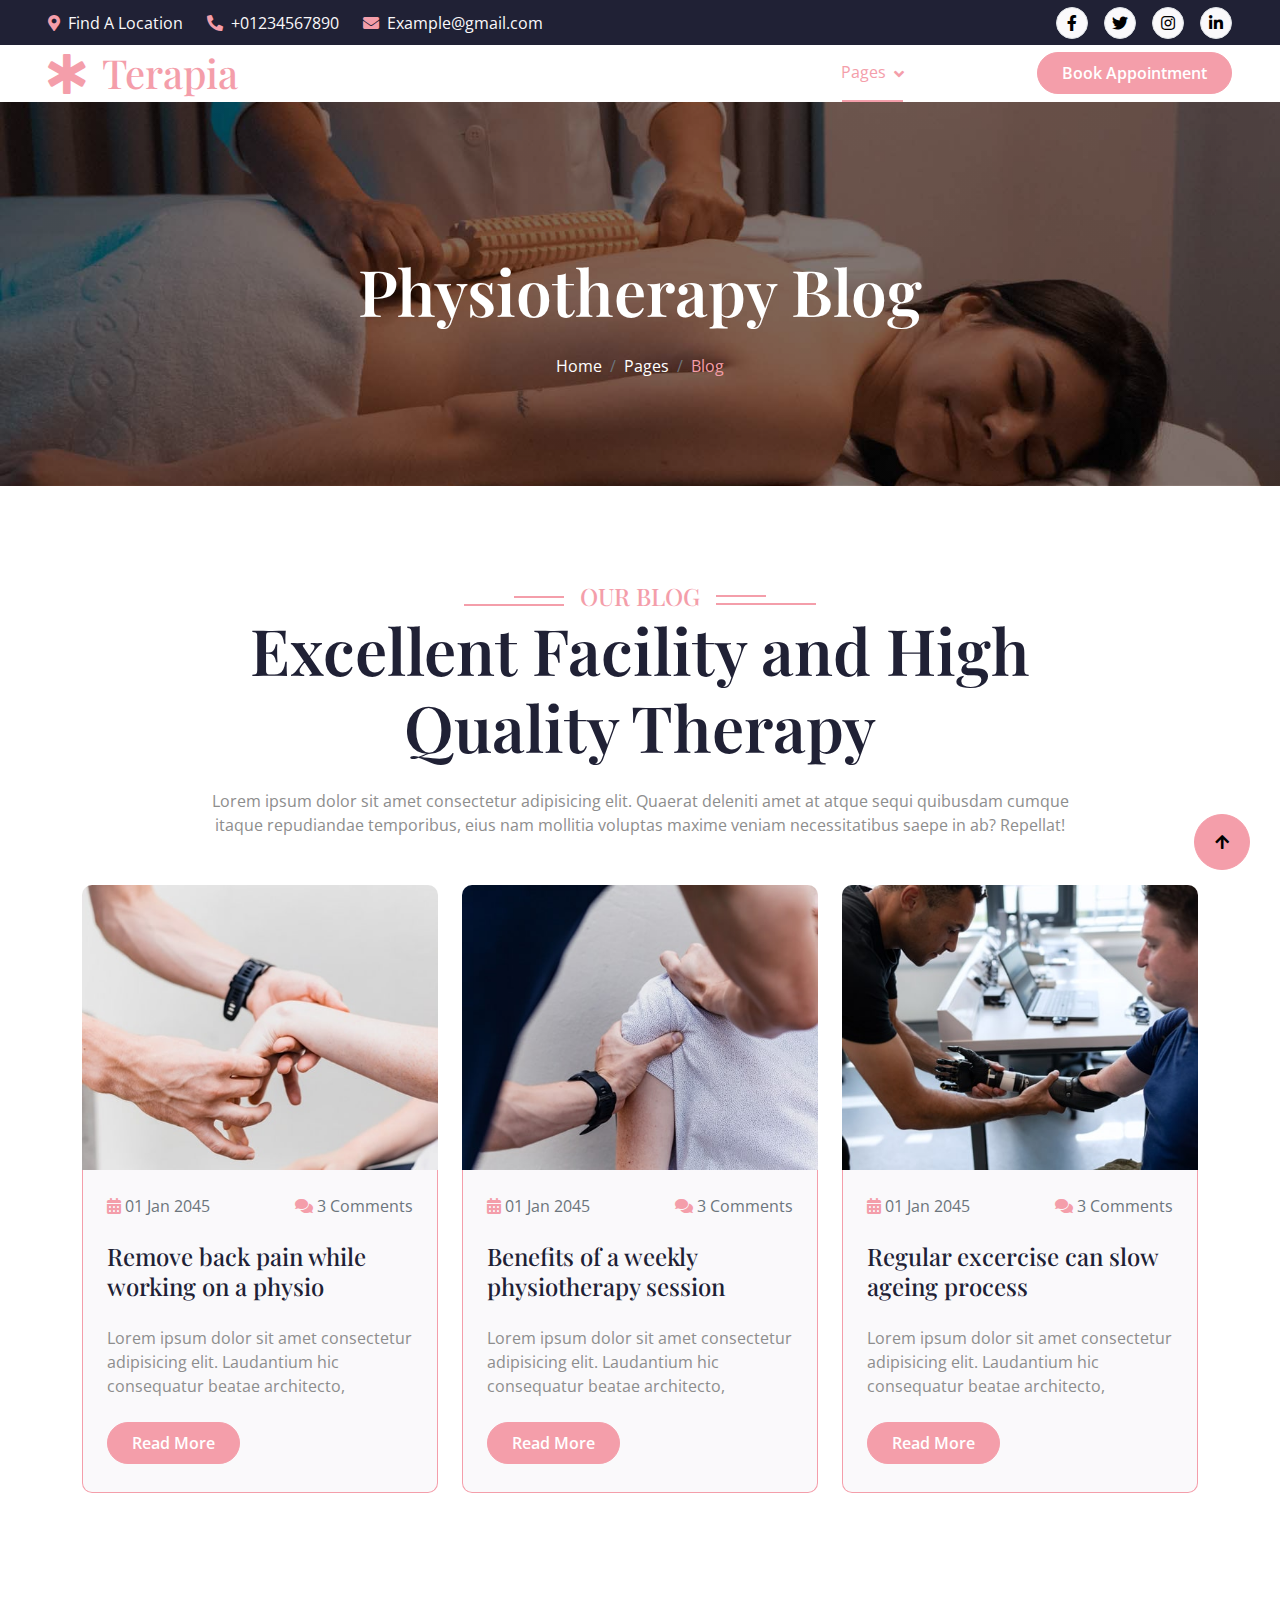
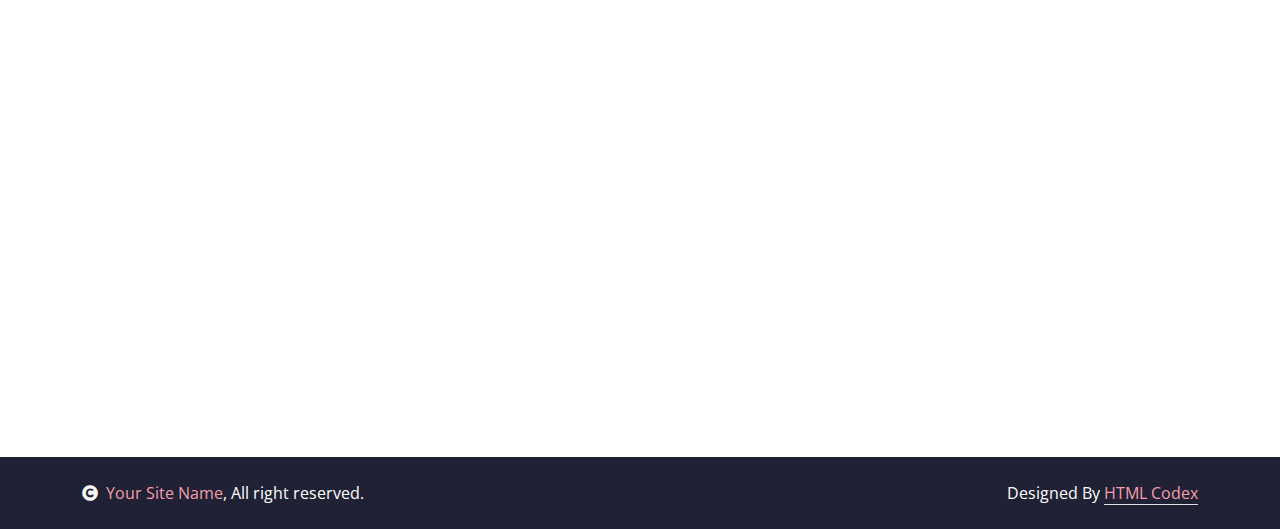
<file: blog.html>
<!DOCTYPE html>
<html lang="en">

    <head>
        <meta charset="utf-8">
        <title>Terapia - Physical Therapy Website Template</title>
        <meta content="width=device-width, initial-scale=1.0" name="viewport">
        <meta content="" name="keywords">
        <meta content="" name="description">

        <!-- Google Web Fonts -->
        <link rel="preconnect" href="https://fonts.googleapis.com">
        <link rel="preconnect" href="https://fonts.gstatic.com" crossorigin>
        <link href="https://fonts.googleapis.com/css2?family=Open+Sans:wght@400;500;600&family=Playfair+Display:wght@400;500;600&display=swap" rel="stylesheet"> 

        <!-- Icon Font Stylesheet -->
        <link rel="stylesheet" href="https://use.fontawesome.com/releases/v5.15.4/css/all.css"/>
        <link href="https://cdn.jsdelivr.net/npm/bootstrap-icons@1.4.1/font/bootstrap-icons.css" rel="stylesheet">

        <!-- Libraries Stylesheet -->
        <link href="lib/animate/animate.min.css" rel="stylesheet">
        <link href="lib/owlcarousel/assets/owl.carousel.min.css" rel="stylesheet">


        <!-- Customized Bootstrap Stylesheet -->
        <link href="css/bootstrap.min.css" rel="stylesheet">

        <!-- Template Stylesheet -->
        <link href="css/style.css" rel="stylesheet">
    </head>

    <body>

        <!-- Spinner Start -->
        <div id="spinner" class="show bg-white position-fixed translate-middle w-100 vh-100 top-50 start-50 d-flex align-items-center justify-content-center">
            <div class="spinner-border text-primary" style="width: 3rem; height: 3rem;" role="status">
                <span class="sr-only">Loading...</span>
            </div>
        </div>
        <!-- Spinner End -->


        <!-- Topbar Start -->
        <div class="container-fluid bg-dark px-5 d-none d-lg-block">
            <div class="row gx-0 align-items-center" style="height: 45px;">
                <div class="col-lg-8 text-center text-lg-start mb-lg-0">
                    <div class="d-flex flex-wrap">
                        <a href="#" class="text-light me-4"><i class="fas fa-map-marker-alt text-primary me-2"></i>Find A Location</a>
                        <a href="#" class="text-light me-4"><i class="fas fa-phone-alt text-primary me-2"></i>+01234567890</a>
                        <a href="#" class="text-light me-0"><i class="fas fa-envelope text-primary me-2"></i>Example@gmail.com</a>
                    </div>
                </div>
                <div class="col-lg-4 text-center text-lg-end">
                    <div class="d-flex align-items-center justify-content-end">
                        <a href="#" class="btn btn-light btn-square border rounded-circle nav-fill me-3"><i class="fab fa-facebook-f"></i></a>
                        <a href="#" class="btn btn-light btn-square border rounded-circle nav-fill me-3"><i class="fab fa-twitter"></i></a>
                        <a href="#" class="btn btn-light btn-square border rounded-circle nav-fill me-3"><i class="fab fa-instagram"></i></a>
                        <a href="#" class="btn btn-light btn-square border rounded-circle nav-fill me-0"><i class="fab fa-linkedin-in"></i></a>
                    </div>
                </div>
            </div>
        </div>
        <!-- Topbar End -->


        <!-- Navbar & Hero Start -->
        <div class="container-fluid position-relative p-0">
            <nav class="navbar navbar-expand-lg navbar-light bg-white px-4 px-lg-5 py-3 py-lg-0">
                <a href="index.html" class="navbar-brand p-0">
                    <h1 class="text-primary m-0"><i class="fas fa-star-of-life me-3"></i>Terapia</h1>
                    <!-- <img src="img/logo.png" alt="Logo"> -->
                </a>
                <button class="navbar-toggler" type="button" data-bs-toggle="collapse" data-bs-target="#navbarCollapse">
                    <span class="fa fa-bars"></span>
                </button>
                <div class="collapse navbar-collapse" id="navbarCollapse">
                    <div class="navbar-nav ms-auto py-0">
                        <a href="index.html" class="nav-item nav-link">Home</a>
                        <a href="about.html" class="nav-item nav-link">About</a>
                        <a href="service.html" class="nav-item nav-link">Services</a>
                        <div class="nav-item dropdown">
                            <a href="#" class="nav-link dropdown-toggle active" data-bs-toggle="dropdown">Pages</a>
                            <div class="dropdown-menu m-0">
                                <a href="appointment.html" class="dropdown-item">Appointment</a>
                                <a href="feature.html" class="dropdown-item">Features</a>
                                <a href="blog.html" class="dropdown-item active">Our Blog</a>
                                <a href="team.html" class="dropdown-item">Our Team</a>
                                <a href="testimonial.html" class="dropdown-item">Testimonial</a>
                                <a href="404.html" class="dropdown-item">404 Page</a>
                            </div>
                        </div>
                        <a href="contact.html" class="nav-item nav-link">Contact Us</a>
                    </div>
                    <a href="#" class="btn btn-primary rounded-pill text-white py-2 px-4 flex-wrap flex-sm-shrink-0">Book Appointment</a>
                </div>
            </nav>
        </div>
        <!-- Navbar End -->


        <!-- Header Start -->
        <div class="container-fluid bg-breadcrumb">
            <div class="container text-center py-5" style="max-width: 900px;">
                <h3 class="text-white display-3 mb-4 wow fadeInDown" data-wow-delay="0.1s">Physiotherapy Blog</h1>
                <ol class="breadcrumb justify-content-center mb-0 wow fadeInDown" data-wow-delay="0.3s">
                    <li class="breadcrumb-item"><a href="index.html">Home</a></li>
                    <li class="breadcrumb-item"><a href="#">Pages</a></li>
                    <li class="breadcrumb-item active text-primary">Blog</li>
                </ol>    
            </div>
        </div>
        <!-- Header End -->


        <!-- Blog Start -->
        <div class="container-fluid blog py-5">
            <div class="container py-5">
                <div class="section-title mb-5 wow fadeInUp" data-wow-delay="0.1s">
                    <div class="sub-style">
                        <h4 class="sub-title px-3 mb-0">Our Blog</h4>
                    </div>
                    <h1 class="display-3 mb-4">Excellent Facility and High Quality Therapy</h1>
                    <p class="mb-0">Lorem ipsum dolor sit amet consectetur adipisicing elit. Quaerat deleniti amet at atque sequi quibusdam cumque itaque repudiandae temporibus, eius nam mollitia voluptas maxime veniam necessitatibus saepe in ab? Repellat!</p>
                </div>
                <div class="row g-4 justify-content-center">
                    <div class="col-md-6 col-lg-6 col-xl-4 wow fadeInUp" data-wow-delay="0.1s">
                        <div class="blog-item rounded">
                            <div class="blog-img">
                                <img src="img/blog-1.jpg" class="img-fluid w-100" alt="Image">
                            </div>
                            <div class="blog-centent p-4">
                                <div class="d-flex justify-content-between mb-4">
                                    <p class="mb-0 text-muted"><i class="fa fa-calendar-alt text-primary"></i> 01 Jan 2045</p>
                                    <a href="#" class="text-muted"><span class="fa fa-comments text-primary"></span> 3 Comments</a>
                                </div>
                                <a href="#" class="h4">Remove back pain while working on a physio</a>
                                <p class="my-4">Lorem ipsum dolor sit amet consectetur adipisicing elit. Laudantium hic consequatur beatae architecto,</p>
                                <a href="#" class="btn btn-primary rounded-pill text-white py-2 px-4 mb-1">Read More</a>
                            </div>
                        </div>
                    </div>
                    <div class="col-md-6 col-lg-6 col-xl-4 wow fadeInUp" data-wow-delay="0.3s">
                        <div class="blog-item rounded">
                            <div class="blog-img">
                                <img src="img/blog-2.jpg" class="img-fluid w-100" alt="Image">
                            </div>
                            <div class="blog-centent p-4">
                                <div class="d-flex justify-content-between mb-4">
                                    <p class="mb-0 text-muted"><i class="fa fa-calendar-alt text-primary"></i> 01 Jan 2045</p>
                                    <a href="#" class="text-muted"><span class="fa fa-comments text-primary"></span> 3 Comments</a>
                                </div>
                                <a href="#" class="h4">Benefits of a weekly physiotherapy session</a>
                                <p class="my-4">Lorem ipsum dolor sit amet consectetur adipisicing elit. Laudantium hic consequatur beatae architecto,</p>
                                <a href="#" class="btn btn-primary rounded-pill text-white py-2 px-4 mb-1">Read More</a>
                            </div>
                        </div>
                    </div>
                    <div class="col-md-6 col-lg-6 col-xl-4 wow fadeInUp" data-wow-delay="0.5s">
                        <div class="blog-item rounded">
                            <div class="blog-img">
                                <img src="img/blog-3.jpg" class="img-fluid w-100" alt="Image">
                            </div>
                            <div class="blog-centent p-4">
                                <div class="d-flex justify-content-between mb-4">
                                    <p class="mb-0 text-muted"><i class="fa fa-calendar-alt text-primary"></i> 01 Jan 2045</p>
                                    <a href="#" class="text-muted"><span class="fa fa-comments text-primary"></span> 3 Comments</a>
                                </div>
                                <a href="#" class="h4">Regular excercise can slow ageing process</a>
                                <p class="my-4">Lorem ipsum dolor sit amet consectetur adipisicing elit. Laudantium hic consequatur beatae architecto,</p>
                                <a href="#" class="btn btn-primary rounded-pill text-white py-2 px-4 mb-1">Read More</a>
                            </div>
                        </div>
                    </div>
                </div>
            </div>
        </div>
        <!-- Blog End -->


        <!-- Footer Start -->
        <div class="container-fluid footer py-5 wow fadeIn" data-wow-delay="0.2s">
            <div class="container py-5">
                <div class="row g-5">
                    <div class="col-md-6 col-lg-6 col-xl-3">
                        <div class="footer-item d-flex flex-column">
                            <h4 class="text-white mb-4"><i class="fas fa-star-of-life me-3"></i>Terapia</h4>
                            <p>Lorem ipsum dolor sit amet consectetur adipisicing elit. Delectus dolorem impedit eos autem dolores laudantium quia, qui similique
                            </p>
                            <div class="d-flex align-items-center">
                                <i class="fas fa-share fa-2x text-white me-2"></i>
                                <a class="btn-square btn btn-primary text-white rounded-circle mx-1" href=""><i class="fab fa-facebook-f"></i></a>
                                <a class="btn-square btn btn-primary text-white rounded-circle mx-1" href=""><i class="fab fa-twitter"></i></a>
                                <a class="btn-square btn btn-primary text-white rounded-circle mx-1" href=""><i class="fab fa-instagram"></i></a>
                                <a class="btn-square btn btn-primary text-white rounded-circle mx-1" href=""><i class="fab fa-linkedin-in"></i></a>
                            </div>
                        </div>
                    </div>
                    <div class="col-md-6 col-lg-6 col-xl-3">
                        <div class="footer-item d-flex flex-column">
                            <h4 class="mb-4 text-white">Quick Links</h4>
                            <a href=""><i class="fas fa-angle-right me-2"></i> About Us</a>
                            <a href=""><i class="fas fa-angle-right me-2"></i> Contact Us</a>
                            <a href=""><i class="fas fa-angle-right me-2"></i> Privacy Policy</a>
                            <a href=""><i class="fas fa-angle-right me-2"></i> Terms & Conditions</a>
                            <a href=""><i class="fas fa-angle-right me-2"></i> Our Blog & News</a>
                            <a href=""><i class="fas fa-angle-right me-2"></i> Our Team</a>
                        </div>
                    </div>
                    <div class="col-md-6 col-lg-6 col-xl-3">
                        <div class="footer-item d-flex flex-column">
                            <h4 class="mb-4 text-white">Terapia Services</h4>
                            <a href=""><i class="fas fa-angle-right me-2"></i> All Services</a>
                            <a href=""><i class="fas fa-angle-right me-2"></i> Physiotherapy</a>
                            <a href=""><i class="fas fa-angle-right me-2"></i> Diagnostics</a>
                            <a href=""><i class="fas fa-angle-right me-2"></i> Manual Therapy</a>
                            <a href=""><i class="fas fa-angle-right me-2"></i> Massage Therapy</a>
                            <a href=""><i class="fas fa-angle-right me-2"></i> Rehabilitation</a>
                        </div>
                    </div>
                    <div class="col-md-6 col-lg-6 col-xl-3">
                        <div class="footer-item d-flex flex-column">
                            <h4 class="mb-4 text-white">Contact Info</h4>
                            <a href=""><i class="fa fa-map-marker-alt me-2"></i> 123 Street, New York, USA</a>
                            <a href=""><i class="fas fa-envelope me-2"></i> info@example.com</a>
                            <a href=""><i class="fas fa-envelope me-2"></i> info@example.com</a>
                            <a href=""><i class="fas fa-phone me-2"></i> +012 345 67890</a>
                            <a href="" class="mb-3"><i class="fas fa-print me-2"></i> +012 345 67890</a>
                        </div>
                    </div>
                </div>
            </div>
        </div>
        <!-- Footer End -->
        
        <!-- Copyright Start -->
        <div class="container-fluid copyright py-4">
            <div class="container">
                <div class="row g-4 align-items-center">
                    <div class="col-md-6 text-center text-md-start mb-md-0">
                        <span class="text-white"><a href="#"><i class="fas fa-copyright text-light me-2"></i>Your Site Name</a>, All right reserved.</span>
                    </div>
                    <div class="col-md-6 text-center text-md-end text-white">
                        <!--/*** This template is free as long as you keep the below author’s credit link/attribution link/backlink. ***/-->
                        <!--/*** If you'd like to use the template without the below author’s credit link/attribution link/backlink, ***/-->
                        <!--/*** you can purchase the Credit Removal License from "https://htmlcodex.com/credit-removal". ***/-->
                        Designed By <a class="border-bottom" href="https://htmlcodex.com">HTML Codex</a>
                    </div>
                </div>
            </div>
        </div>
        <!-- Copyright End -->

        <!-- Back to Top -->
        <a href="#" class="btn btn-primary btn-lg-square back-to-top"><i class="fa fa-arrow-up"></i></a>   

        
        <!-- JavaScript Libraries -->
        <script src="https://ajax.googleapis.com/ajax/libs/jquery/3.6.4/jquery.min.js"></script>
        <script src="https://cdn.jsdelivr.net/npm/bootstrap@5.0.0/dist/js/bootstrap.bundle.min.js"></script>
        <script src="lib/wow/wow.min.js"></script>
        <script src="lib/easing/easing.min.js"></script>
        <script src="lib/waypoints/waypoints.min.js"></script>
        <script src="lib/owlcarousel/owl.carousel.min.js"></script>
        

        <!-- Template Javascript -->
        <script src="js/main.js"></script>
        
    </body>

</html>
</file>
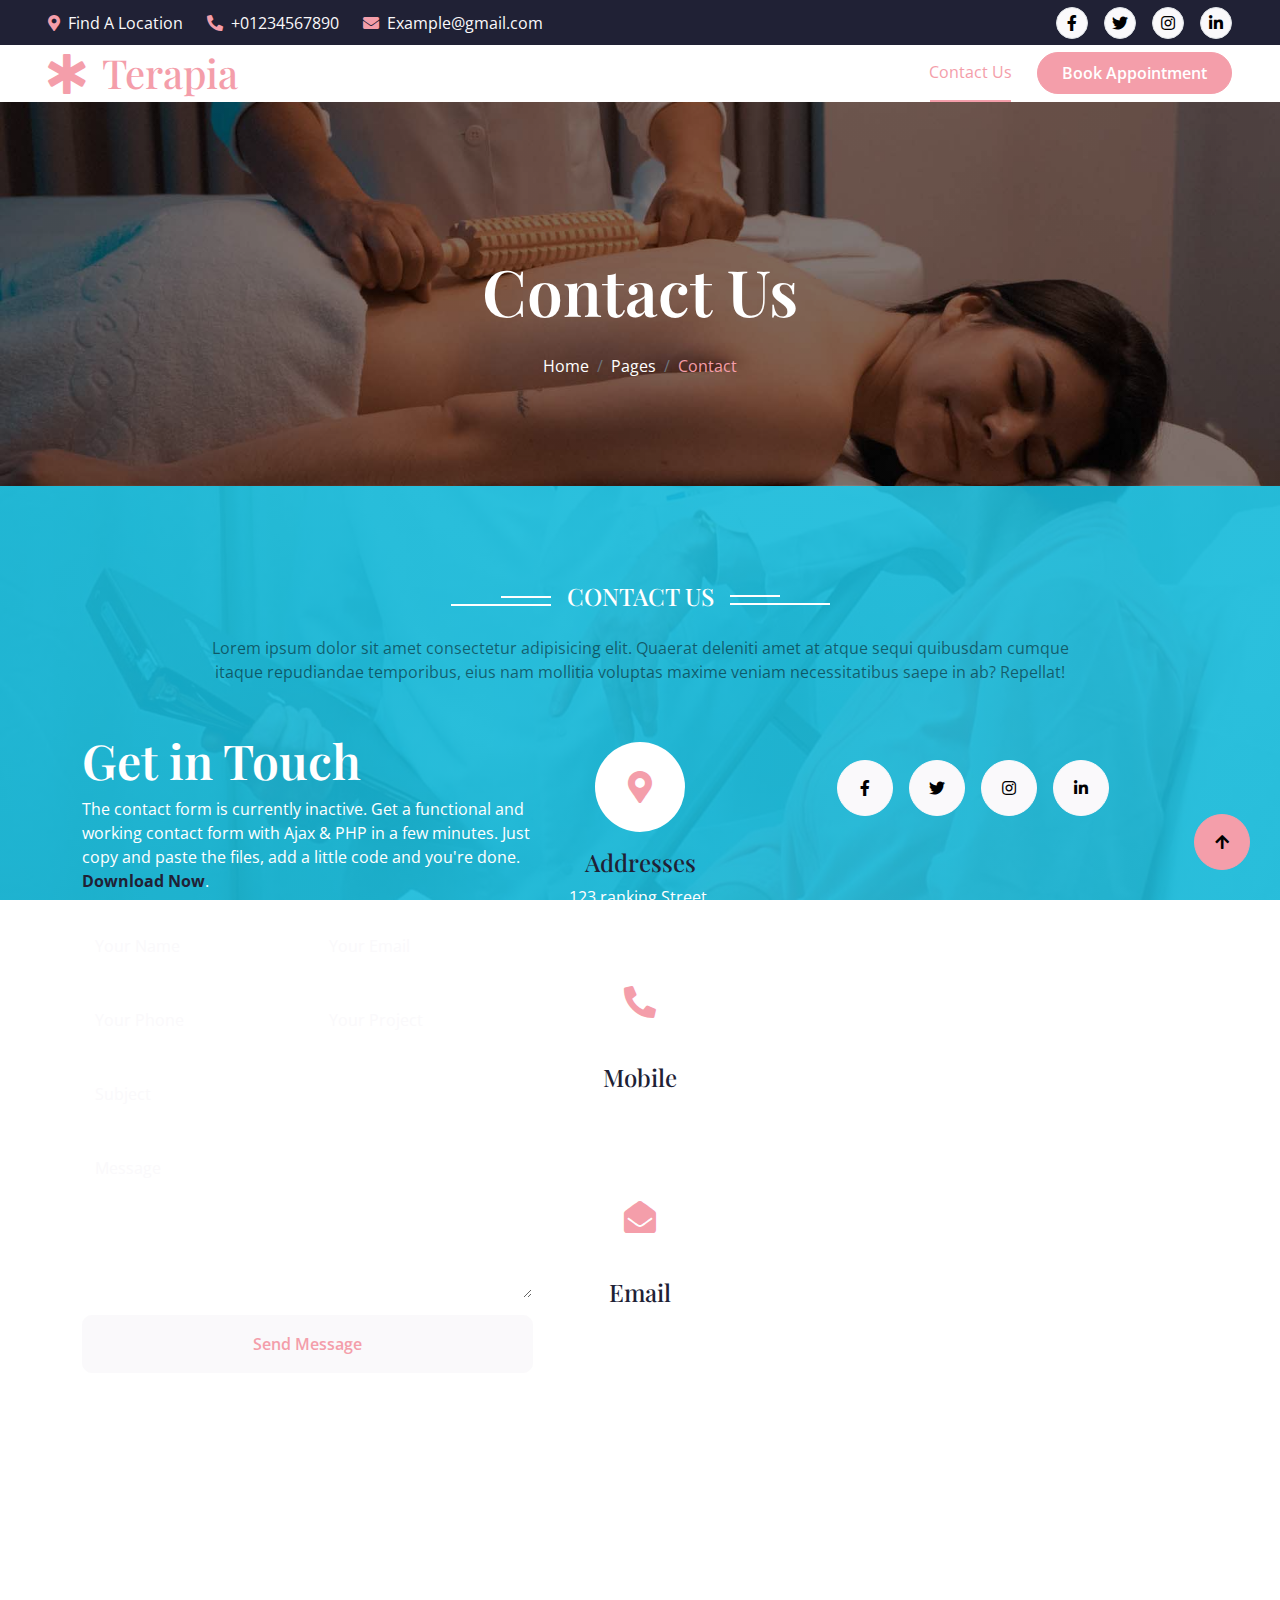
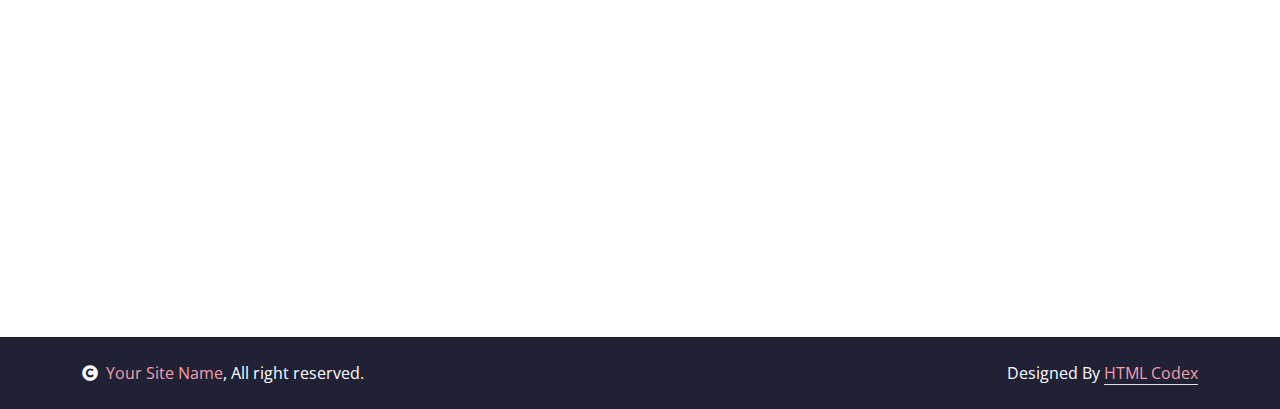
<file: contact.html>
<!DOCTYPE html>
<html lang="en">

    <head>
        <meta charset="utf-8">
        <title>Terapia - Physical Therapy Website Template</title>
        <meta content="width=device-width, initial-scale=1.0" name="viewport">
        <meta content="" name="keywords">
        <meta content="" name="description">

        <!-- Google Web Fonts -->
        <link rel="preconnect" href="https://fonts.googleapis.com">
        <link rel="preconnect" href="https://fonts.gstatic.com" crossorigin>
        <link href="https://fonts.googleapis.com/css2?family=Open+Sans:wght@400;500;600&family=Playfair+Display:wght@400;500;600&display=swap" rel="stylesheet"> 

        <!-- Icon Font Stylesheet -->
        <link rel="stylesheet" href="https://use.fontawesome.com/releases/v5.15.4/css/all.css"/>
        <link href="https://cdn.jsdelivr.net/npm/bootstrap-icons@1.4.1/font/bootstrap-icons.css" rel="stylesheet">

        <!-- Libraries Stylesheet -->
        <link href="lib/animate/animate.min.css" rel="stylesheet">
        <link href="lib/owlcarousel/assets/owl.carousel.min.css" rel="stylesheet">


        <!-- Customized Bootstrap Stylesheet -->
        <link href="css/bootstrap.min.css" rel="stylesheet">

        <!-- Template Stylesheet -->
        <link href="css/style.css" rel="stylesheet">
    </head>  

    
    <body>

        <!-- Spinner Start -->
        <div id="spinner" class="show bg-white position-fixed translate-middle w-100 vh-100 top-50 start-50 d-flex align-items-center justify-content-center">
            <div class="spinner-border text-primary" style="width: 3rem; height: 3rem;" role="status">
                <span class="sr-only">Loading...</span>
            </div>
        </div>
        <!-- Spinner End -->


        <!-- Topbar Start -->
        <div class="container-fluid bg-dark px-5 d-none d-lg-block">
            <div class="row gx-0 align-items-center" style="height: 45px;">
                <div class="col-lg-8 text-center text-lg-start mb-lg-0">
                    <div class="d-flex flex-wrap">
                        <a href="#" class="text-light me-4"><i class="fas fa-map-marker-alt text-primary me-2"></i>Find A Location</a>
                        <a href="#" class="text-light me-4"><i class="fas fa-phone-alt text-primary me-2"></i>+01234567890</a>
                        <a href="#" class="text-light me-0"><i class="fas fa-envelope text-primary me-2"></i>Example@gmail.com</a>
                    </div>
                </div>
                <div class="col-lg-4 text-center text-lg-end">
                    <div class="d-flex align-items-center justify-content-end">
                        <a href="#" class="btn btn-light btn-square border rounded-circle nav-fill me-3"><i class="fab fa-facebook-f"></i></a>
                        <a href="#" class="btn btn-light btn-square border rounded-circle nav-fill me-3"><i class="fab fa-twitter"></i></a>
                        <a href="#" class="btn btn-light btn-square border rounded-circle nav-fill me-3"><i class="fab fa-instagram"></i></a>
                        <a href="#" class="btn btn-light btn-square border rounded-circle nav-fill me-0"><i class="fab fa-linkedin-in"></i></a>
                    </div>
                </div>
            </div>
        </div>
        <!-- Topbar End -->


        <!-- Navbar & Hero Start -->
        <div class="container-fluid position-relative p-0">
            <nav class="navbar navbar-expand-lg navbar-light bg-white px-4 px-lg-5 py-3 py-lg-0">
                <a href="index.html" class="navbar-brand p-0">
                    <h1 class="text-primary m-0"><i class="fas fa-star-of-life me-3"></i>Terapia</h1>
                    <!-- <img src="img/logo.png" alt="Logo"> -->
                </a>
                <button class="navbar-toggler" type="button" data-bs-toggle="collapse" data-bs-target="#navbarCollapse">
                    <span class="fa fa-bars"></span>
                </button>
                <div class="collapse navbar-collapse" id="navbarCollapse">
                    <div class="navbar-nav ms-auto py-0">
                        <a href="index.html" class="nav-item nav-link">Home</a>
                        <a href="about.html" class="nav-item nav-link">About</a>
                        <a href="service.html" class="nav-item nav-link">Services</a>
                        <div class="nav-item dropdown">
                            <a href="#" class="nav-link dropdown-toggle" data-bs-toggle="dropdown">Pages</a>
                            <div class="dropdown-menu m-0">
                                <a href="appointment.html" class="dropdown-item">Appointment</a>
                                <a href="feature.html" class="dropdown-item">Features</a>
                                <a href="blog.html" class="dropdown-item">Our Blog</a>
                                <a href="team.html" class="dropdown-item">Our Team</a>
                                <a href="testimonial.html" class="dropdown-item">Testimonial</a>
                                <a href="404.html" class="dropdown-item">404 Page</a>
                            </div>
                        </div>
                        <a href="contact.html" class="nav-item nav-link active">Contact Us</a>
                    </div>
                    <a href="#" class="btn btn-primary rounded-pill text-white py-2 px-4 flex-wrap flex-sm-shrink-0">Book Appointment</a>
                </div>
            </nav>
        </div>
        <!-- Navbar End -->


        <!-- Header Start -->
        <div class="container-fluid bg-breadcrumb">
            <div class="container text-center py-5" style="max-width: 900px;">
                <h3 class="text-white display-3 mb-4 wow fadeInDown" data-wow-delay="0.1s">Contact Us</h1>
                <ol class="breadcrumb justify-content-center mb-0 wow fadeInDown" data-wow-delay="0.3s">
                    <li class="breadcrumb-item"><a href="index.html">Home</a></li>
                    <li class="breadcrumb-item"><a href="#">Pages</a></li>
                    <li class="breadcrumb-item active text-primary">Contact</li>
                </ol>    
            </div>
        </div>
        <!-- Header End -->


        <!-- Contact Start -->
        <div class="container-fluid contact py-5">
            <div class="container py-5">
                <div class="section-title mb-5 wow fadeInUp" data-wow-delay="0.1s">
                    <div class="sub-style mb-4">
                        <h4 class="sub-title text-white px-3 mb-0">Contact Us</h4>
                    </div>
                    <p class="mb-0 text-black-50">Lorem ipsum dolor sit amet consectetur adipisicing elit. Quaerat deleniti amet at atque sequi quibusdam cumque itaque repudiandae temporibus, eius nam mollitia voluptas maxime veniam necessitatibus saepe in ab? Repellat!</p>
                </div>
                <div class="row g-4 align-items-center">
                    <div class="col-lg-5 col-xl-5 contact-form wow fadeInLeft" data-wow-delay="0.1s">
                        <h2 class="display-5 text-white mb-2">Get in Touch</h2>
                        <p class="mb-4 text-white">The contact form is currently inactive. Get a functional and working contact form with Ajax & PHP in a few minutes. Just copy and paste the files, add a little code and you're done. <a class="text-dark fw-bold" href="https://htmlcodex.com/contact-form">Download Now</a>.</p>
                        <form>
                            <div class="row g-3">
                                <div class="col-lg-12 col-xl-6">
                                    <div class="form-floating">
                                        <input type="text" class="form-control bg-transparent border border-white" id="name" placeholder="Your Name">
                                        <label for="name">Your Name</label>
                                    </div>
                                </div>
                                <div class="col-lg-12 col-xl-6">
                                    <div class="form-floating">
                                        <input type="email" class="form-control bg-transparent border border-white" id="email" placeholder="Your Email">
                                        <label for="email">Your Email</label>
                                    </div>
                                </div>
                                <div class="col-lg-12 col-xl-6">
                                    <div class="form-floating">
                                        <input type="phone" class="form-control bg-transparent border border-white" id="phone" placeholder="Phone">
                                        <label for="phone">Your Phone</label>
                                    </div>
                                </div>
                                <div class="col-lg-12 col-xl-6">
                                    <div class="form-floating">
                                        <input type="text" class="form-control bg-transparent border border-white" id="project" placeholder="Project">
                                        <label for="project">Your Project</label>
                                    </div>
                                </div>
                                <div class="col-12">
                                    <div class="form-floating">
                                        <input type="text" class="form-control bg-transparent border border-white" id="subject" placeholder="Subject">
                                        <label for="subject">Subject</label>
                                    </div>
                                </div>
                                <div class="col-12">
                                    <div class="form-floating">
                                        <textarea class="form-control bg-transparent border border-white" placeholder="Leave a message here" id="message" style="height: 160px"></textarea>
                                        <label for="message">Message</label>
                                    </div>
                                </div>
                                <div class="col-12">
                                    <button class="btn btn-light text-primary w-100 py-3">Send Message</button>
                                </div>
                            </div>
                        </form>
                    </div>
                    <div class="col-lg-2 col-xl-2 wow fadeInUp" data-wow-delay="0.5s">
                        <div class="bg-transparent rounded">
                            <div class="d-flex flex-column align-items-center text-center mb-4">
                                <div class="bg-white d-flex align-items-center justify-content-center mb-3" style="width: 90px; height: 90px; border-radius: 50px;"><i class="fa fa-map-marker-alt fa-2x text-primary"></i></div>
                                <h4 class="text-dark">Addresses</h4>
                                <p class="mb-0 text-white">123 ranking Street, New York, USA</p>
                            </div>
                            <div class="d-flex flex-column align-items-center text-center mb-4">
                                <div class="bg-white d-flex align-items-center justify-content-center mb-3" style="width: 90px; height: 90px; border-radius: 50px;"><i class="fa fa-phone-alt fa-2x text-primary"></i></div>
                                <h4 class="text-dark">Mobile</h4>
                                <p class="mb-0 text-white">+012 345 67890</p>
                                <p class="mb-0 text-white">+012 345 67890</p>
                            </div>
                           
                            <div class="d-flex flex-column align-items-center text-center">
                                <div class="bg-white d-flex align-items-center justify-content-center mb-3" style="width: 90px; height: 90px; border-radius: 50px;"><i class="fa fa-envelope-open fa-2x text-primary"></i></div>
                                <h4 class="text-dark">Email</h4>
                                <p class="mb-0 text-white">info@example.com</p>
                                <p class="mb-0 text-white">info@example.com</p>
                            </div>
                        </div>
                    </div>
                    <div class="col-lg-5 col-xl-5 wow fadeInRight" data-wow-delay="0.3s">
                        <div class="d-flex justify-content-center mb-4">
                            <a class="btn btn-lg-square btn-light rounded-circle mx-2" href=""><i class="fab fa-facebook-f"></i></a>
                            <a class="btn btn-lg-square btn-light rounded-circle mx-2" href=""><i class="fab fa-twitter"></i></a>
                            <a class="btn btn-lg-square btn-light rounded-circle mx-2" href=""><i class="fab fa-instagram"></i></a>
                            <a class="btn btn-lg-square btn-light rounded-circle mx-2" href=""><i class="fab fa-linkedin-in"></i></a>
                        </div>
                        <div class="rounded h-100">
                            <iframe class="rounded w-100" 
                            style="height: 500px;" src="https://www.google.com/maps/embed?pb=!1m18!1m12!1m3!1d387191.33750346623!2d-73.97968099999999!3d40.6974881!2m3!1f0!2f0!3f0!3m2!1i1024!2i768!4f13.1!3m3!1m2!1s0x89c24fa5d33f083b%3A0xc80b8f06e177fe62!2sNew%20York%2C%20NY%2C%20USA!5e0!3m2!1sen!2sbd!4v1694259649153!5m2!1sen!2sbd" 
                            loading="lazy" referrerpolicy="no-referrer-when-downgrade"></iframe>
                        </div>
                    </div>
                </div>
            </div>
        </div>
        <!-- Contact End -->


        <!-- Footer Start -->
        <div class="container-fluid footer py-5 wow fadeIn" data-wow-delay="0.2s">
            <div class="container py-5">
                <div class="row g-5">
                    <div class="col-md-6 col-lg-6 col-xl-3">
                        <div class="footer-item d-flex flex-column">
                            <h4 class="text-white mb-4"><i class="fas fa-star-of-life me-3"></i>Terapia</h4>
                            <p>Lorem ipsum dolor sit amet consectetur adipisicing elit. Delectus dolorem impedit eos autem dolores laudantium quia, qui similique
                            </p>
                            <div class="d-flex align-items-center">
                                <i class="fas fa-share fa-2x text-white me-2"></i>
                                <a class="btn-square btn btn-primary text-white rounded-circle mx-1" href=""><i class="fab fa-facebook-f"></i></a>
                                <a class="btn-square btn btn-primary text-white rounded-circle mx-1" href=""><i class="fab fa-twitter"></i></a>
                                <a class="btn-square btn btn-primary text-white rounded-circle mx-1" href=""><i class="fab fa-instagram"></i></a>
                                <a class="btn-square btn btn-primary text-white rounded-circle mx-1" href=""><i class="fab fa-linkedin-in"></i></a>
                            </div>
                        </div>
                    </div>
                    <div class="col-md-6 col-lg-6 col-xl-3">
                        <div class="footer-item d-flex flex-column">
                            <h4 class="mb-4 text-white">Quick Links</h4>
                            <a href=""><i class="fas fa-angle-right me-2"></i> About Us</a>
                            <a href=""><i class="fas fa-angle-right me-2"></i> Contact Us</a>
                            <a href=""><i class="fas fa-angle-right me-2"></i> Privacy Policy</a>
                            <a href=""><i class="fas fa-angle-right me-2"></i> Terms & Conditions</a>
                            <a href=""><i class="fas fa-angle-right me-2"></i> Our Blog & News</a>
                            <a href=""><i class="fas fa-angle-right me-2"></i> Our Team</a>
                        </div>
                    </div>
                    <div class="col-md-6 col-lg-6 col-xl-3">
                        <div class="footer-item d-flex flex-column">
                            <h4 class="mb-4 text-white">Terapia Services</h4>
                            <a href=""><i class="fas fa-angle-right me-2"></i> All Services</a>
                            <a href=""><i class="fas fa-angle-right me-2"></i> Physiotherapy</a>
                            <a href=""><i class="fas fa-angle-right me-2"></i> Diagnostics</a>
                            <a href=""><i class="fas fa-angle-right me-2"></i> Manual Therapy</a>
                            <a href=""><i class="fas fa-angle-right me-2"></i> Massage Therapy</a>
                            <a href=""><i class="fas fa-angle-right me-2"></i> Rehabilitation</a>
                        </div>
                    </div>
                    <div class="col-md-6 col-lg-6 col-xl-3">
                        <div class="footer-item d-flex flex-column">
                            <h4 class="mb-4 text-white">Contact Info</h4>
                            <a href=""><i class="fa fa-map-marker-alt me-2"></i> 123 Street, New York, USA</a>
                            <a href=""><i class="fas fa-envelope me-2"></i> info@example.com</a>
                            <a href=""><i class="fas fa-envelope me-2"></i> info@example.com</a>
                            <a href=""><i class="fas fa-phone me-2"></i> +012 345 67890</a>
                            <a href="" class="mb-3"><i class="fas fa-print me-2"></i> +012 345 67890</a>
                        </div>
                    </div>
                </div>
            </div>
        </div>
        <!-- Footer End -->
        
        <!-- Copyright Start -->
        <div class="container-fluid copyright py-4">
            <div class="container">
                <div class="row g-4 align-items-center">
                    <div class="col-md-6 text-center text-md-start mb-md-0">
                        <span class="text-white"><a href="#"><i class="fas fa-copyright text-light me-2"></i>Your Site Name</a>, All right reserved.</span>
                    </div>
                    <div class="col-md-6 text-center text-md-end text-white">
                        <!--/*** This template is free as long as you keep the below author’s credit link/attribution link/backlink. ***/-->
                        <!--/*** If you'd like to use the template without the below author’s credit link/attribution link/backlink, ***/-->
                        <!--/*** you can purchase the Credit Removal License from "https://htmlcodex.com/credit-removal". ***/-->
                        Designed By <a class="border-bottom" href="https://htmlcodex.com">HTML Codex</a>
                    </div>
                </div>
            </div>
        </div>
        <!-- Copyright End -->

        <!-- Back to Top -->
        <a href="#" class="btn btn-primary btn-lg-square back-to-top"><i class="fa fa-arrow-up"></i></a>   

        
        <!-- JavaScript Libraries -->
        <script src="https://ajax.googleapis.com/ajax/libs/jquery/3.6.4/jquery.min.js"></script>
        <script src="https://cdn.jsdelivr.net/npm/bootstrap@5.0.0/dist/js/bootstrap.bundle.min.js"></script>
        <script src="lib/wow/wow.min.js"></script>
        <script src="lib/easing/easing.min.js"></script>
        <script src="lib/waypoints/waypoints.min.js"></script>
        <script src="lib/owlcarousel/owl.carousel.min.js"></script>
        

        <!-- Template Javascript -->
        <script src="js/main.js"></script>
        
    </body>

</html>
</file>
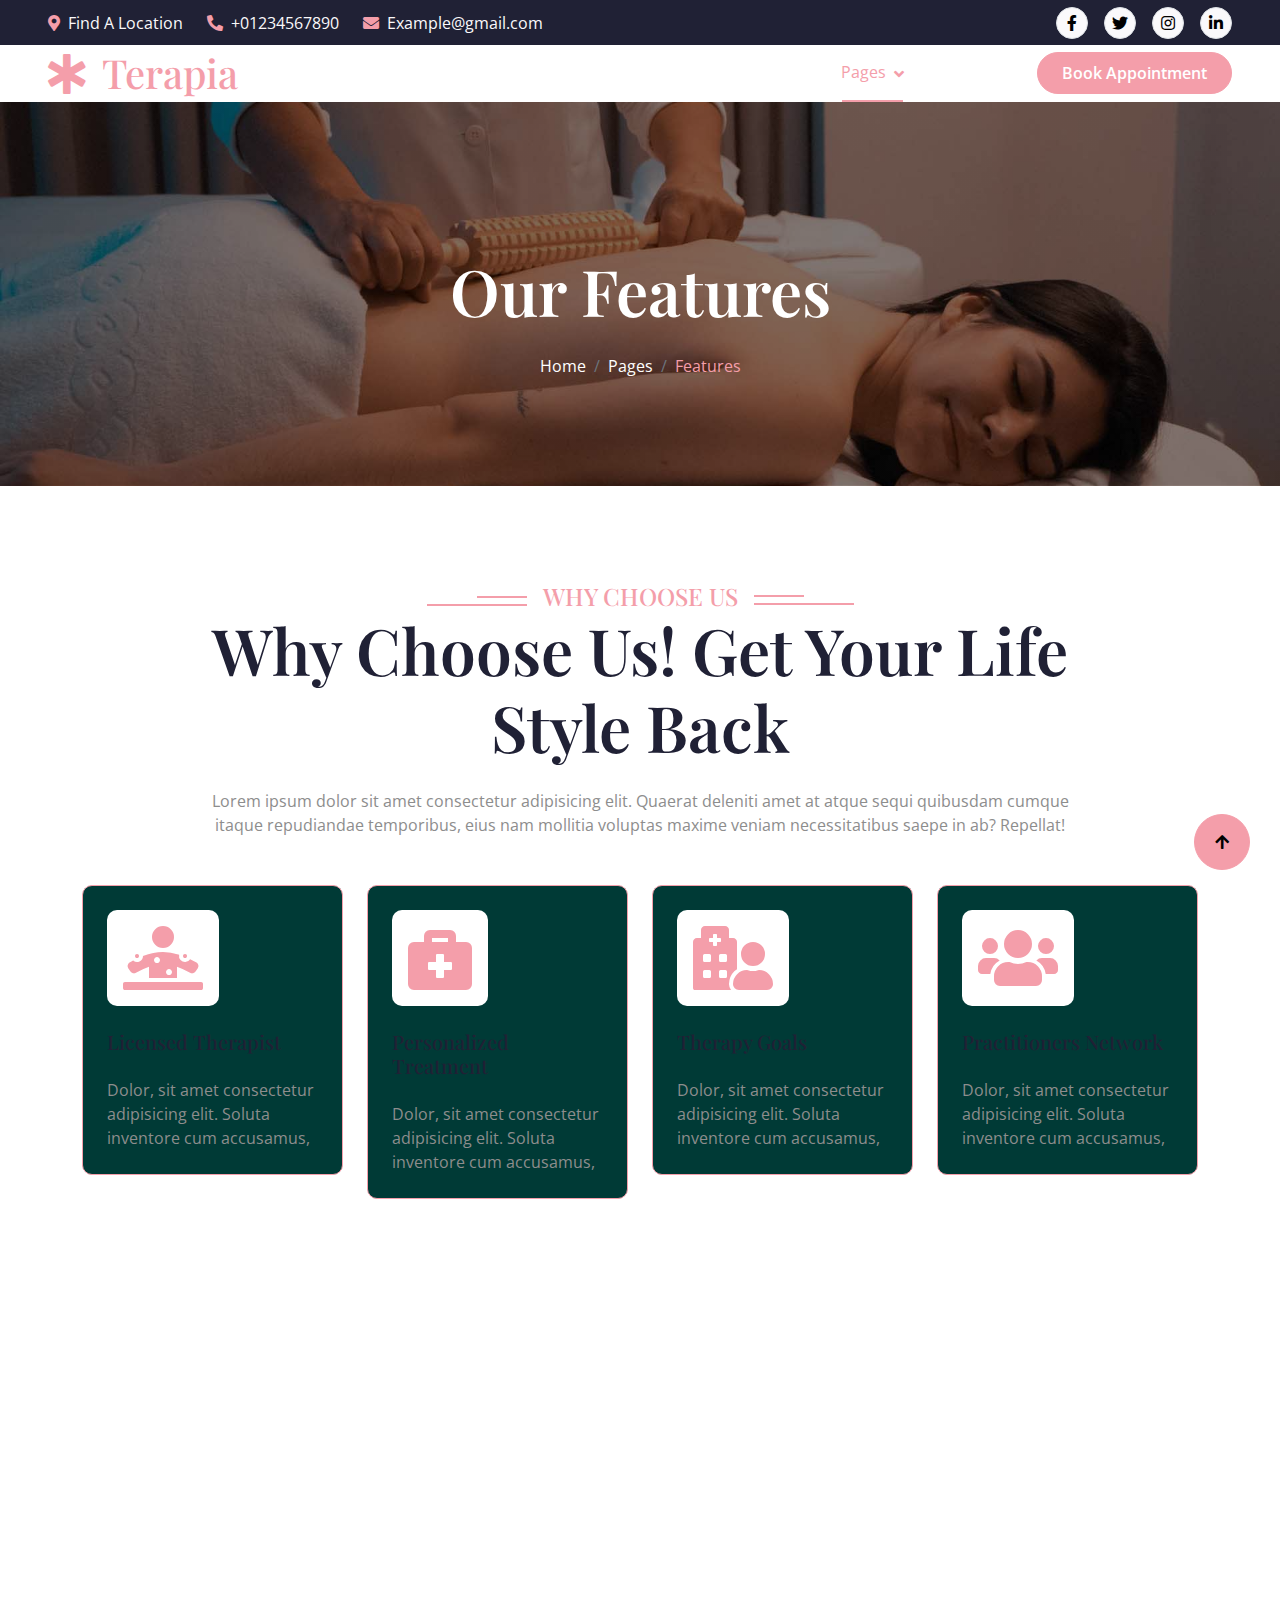
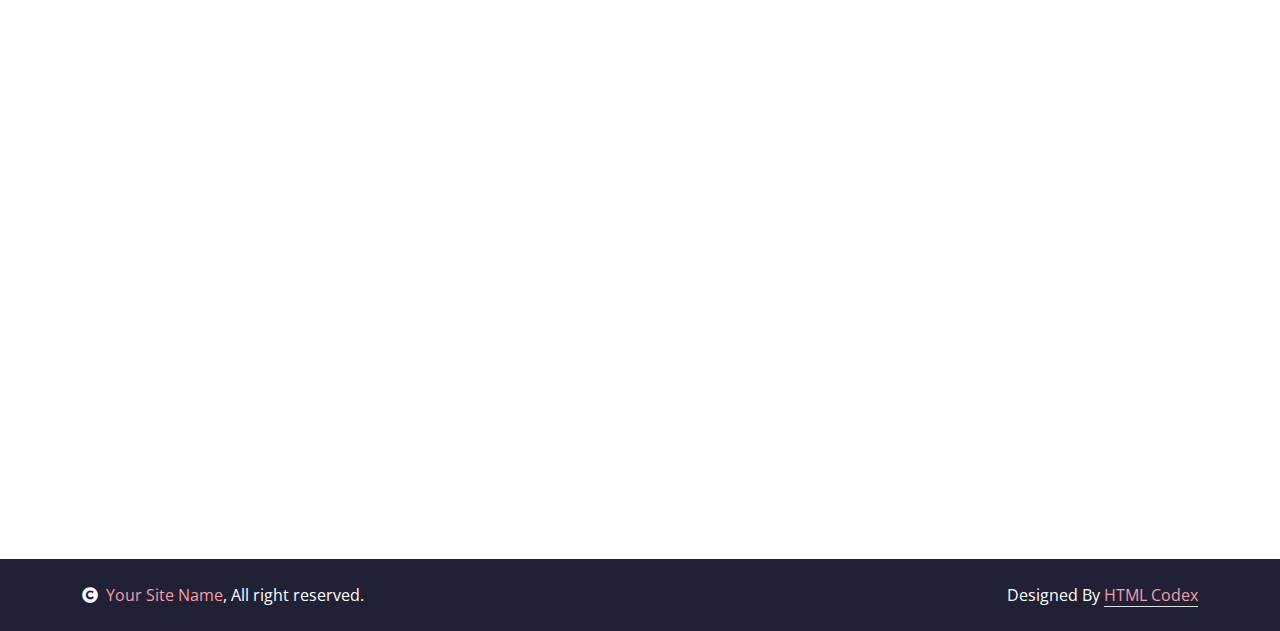
<file: feature.html>
<!DOCTYPE html>
<html lang="en">

    <head>
        <meta charset="utf-8">
        <title>Terapia - Physical Therapy Website Template</title>
        <meta content="width=device-width, initial-scale=1.0" name="viewport">
        <meta content="" name="keywords">
        <meta content="" name="description">

        <!-- Google Web Fonts -->
        <link rel="preconnect" href="https://fonts.googleapis.com">
        <link rel="preconnect" href="https://fonts.gstatic.com" crossorigin>
        <link href="https://fonts.googleapis.com/css2?family=Open+Sans:wght@400;500;600&family=Playfair+Display:wght@400;500;600&display=swap" rel="stylesheet"> 

        <!-- Icon Font Stylesheet -->
        <link rel="stylesheet" href="https://use.fontawesome.com/releases/v5.15.4/css/all.css"/>
        <link href="https://cdn.jsdelivr.net/npm/bootstrap-icons@1.4.1/font/bootstrap-icons.css" rel="stylesheet">

        <!-- Libraries Stylesheet -->
        <link href="lib/animate/animate.min.css" rel="stylesheet">
        <link href="lib/owlcarousel/assets/owl.carousel.min.css" rel="stylesheet">


        <!-- Customized Bootstrap Stylesheet -->
        <link href="css/bootstrap.min.css" rel="stylesheet">

        <!-- Template Stylesheet -->
        <link href="css/style.css" rel="stylesheet">
    </head>

    <body>

        <!-- Spinner Start -->
        <div id="spinner" class="show bg-white position-fixed translate-middle w-100 vh-100 top-50 start-50 d-flex align-items-center justify-content-center">
            <div class="spinner-border text-primary" style="width: 3rem; height: 3rem;" role="status">
                <span class="sr-only">Loading...</span>
            </div>
        </div>
        <!-- Spinner End -->


        <!-- Topbar Start -->
        <div class="container-fluid bg-dark px-5 d-none d-lg-block">
            <div class="row gx-0 align-items-center" style="height: 45px;">
                <div class="col-lg-8 text-center text-lg-start mb-lg-0">
                    <div class="d-flex flex-wrap">
                        <a href="#" class="text-light me-4"><i class="fas fa-map-marker-alt text-primary me-2"></i>Find A Location</a>
                        <a href="#" class="text-light me-4"><i class="fas fa-phone-alt text-primary me-2"></i>+01234567890</a>
                        <a href="#" class="text-light me-0"><i class="fas fa-envelope text-primary me-2"></i>Example@gmail.com</a>
                    </div>
                </div>
                <div class="col-lg-4 text-center text-lg-end">
                    <div class="d-flex align-items-center justify-content-end">
                        <a href="#" class="btn btn-light btn-square border rounded-circle nav-fill me-3"><i class="fab fa-facebook-f"></i></a>
                        <a href="#" class="btn btn-light btn-square border rounded-circle nav-fill me-3"><i class="fab fa-twitter"></i></a>
                        <a href="#" class="btn btn-light btn-square border rounded-circle nav-fill me-3"><i class="fab fa-instagram"></i></a>
                        <a href="#" class="btn btn-light btn-square border rounded-circle nav-fill me-0"><i class="fab fa-linkedin-in"></i></a>
                    </div>
                </div>
            </div>
        </div>
        <!-- Topbar End -->


        <!-- Navbar & Hero Start -->
        <div class="container-fluid position-relative p-0">
            <nav class="navbar navbar-expand-lg navbar-light bg-white px-4 px-lg-5 py-3 py-lg-0">
                <a href="index.html" class="navbar-brand p-0">
                    <h1 class="text-primary m-0"><i class="fas fa-star-of-life me-3"></i>Terapia</h1>
                    <!-- <img src="img/logo.png" alt="Logo"> -->
                </a>
                <button class="navbar-toggler" type="button" data-bs-toggle="collapse" data-bs-target="#navbarCollapse">
                    <span class="fa fa-bars"></span>
                </button>
                <div class="collapse navbar-collapse" id="navbarCollapse">
                    <div class="navbar-nav ms-auto py-0">
                        <a href="index.html" class="nav-item nav-link">Home</a>
                        <a href="about.html" class="nav-item nav-link">About</a>
                        <a href="service.html" class="nav-item nav-link">Services</a>
                        <div class="nav-item dropdown">
                            <a href="#" class="nav-link dropdown-toggle active" data-bs-toggle="dropdown">Pages</a>
                            <div class="dropdown-menu m-0">
                                <a href="appointment.html" class="dropdown-item">Appointment</a>
                                <a href="feature.html" class="dropdown-item active">Features</a>
                                <a href="blog.html" class="dropdown-item">Our Blog</a>
                                <a href="team.html" class="dropdown-item">Our Team</a>
                                <a href="testimonial.html" class="dropdown-item">Testimonial</a>
                                <a href="404.html" class="dropdown-item">404 Page</a>
                            </div>
                        </div>
                        <a href="contact.html" class="nav-item nav-link">Contact Us</a>
                    </div>
                    <a href="#" class="btn btn-primary rounded-pill text-white py-2 px-4 flex-wrap flex-sm-shrink-0">Book Appointment</a>
                </div>
            </nav>
        </div>
        <!-- Navbar End -->


        <!-- Header Start -->
        <div class="container-fluid bg-breadcrumb">
            <div class="container text-center py-5" style="max-width: 900px;">
                <h3 class="text-white display-3 mb-4 wow fadeInDown" data-wow-delay="0.1s">Our Features</h1>
                <ol class="breadcrumb justify-content-center mb-0 wow fadeInDown" data-wow-delay="0.3s">
                    <li class="breadcrumb-item"><a href="index.html">Home</a></li>
                    <li class="breadcrumb-item"><a href="#">Pages</a></li>
                    <li class="breadcrumb-item active text-primary">Features</li>
                </ol>    
            </div>
        </div>
        <!-- Header End -->


        <!-- Feature Start -->
        <div class="container-fluid feature py-5">
            <div class="container py-5">
                <div class="section-title mb-5 wow fadeInUp" data-wow-delay="0.1s">
                    <div class="sub-style">
                        <h4 class="sub-title px-3 mb-0">Why Choose Us</h4>
                    </div>
                    <h1 class="display-3 mb-4">Why Choose Us! Get Your Life Style Back</h1>
                    <p class="mb-0">Lorem ipsum dolor sit amet consectetur adipisicing elit. Quaerat deleniti amet at atque sequi quibusdam cumque itaque repudiandae temporibus, eius nam mollitia voluptas maxime veniam necessitatibus saepe in ab? Repellat!</p>
                </div>
                <div class="row g-4 justify-content-center">
                    <div class="col-md-6 col-lg-4 col-xl-3 wow fadeInUp" data-wow-delay="0.1s">
                        <div class="row-cols-1 feature-item p-4">
                            <div class="col-12">
                                <div class="feature-icon mb-4">
                                    <div class="p-3 d-inline-flex bg-white rounded">
                                        <i class="fas fa-diagnoses fa-4x text-primary"></i>
                                    </div>
                                </div>
                                <div class="feature-content d-flex flex-column">
                                    <h5 class="mb-4">Licensed Therapist</h5>
                                    <p class="mb-0">Dolor, sit amet consectetur adipisicing elit. Soluta inventore cum accusamus,</p>
                                </div>
                            </div>
                        </div>
                    </div>
                    <div class="col-md-6 col-lg-4 col-xl-3 wow fadeInUp" data-wow-delay="0.3s">
                        <div class="row-cols-1 feature-item p-4">
                            <div class="col-12">
                                <div class="feature-icon mb-4">
                                    <div class="p-3 d-inline-flex bg-white rounded">
                                        <i class="fas fa-briefcase-medical fa-4x text-primary"></i>
                                    </div>
                                </div>
                                <div class="feature-content d-flex flex-column">
                                    <h5 class="mb-4">Personalized Treatment</h5>
                                    <p class="mb-0">Dolor, sit amet consectetur adipisicing elit. Soluta inventore cum accusamus,</p>
                                </div>
                            </div>
                        </div>
                    </div>
                    <div class="col-md-6 col-lg-4 col-xl-3 wow fadeInUp" data-wow-delay="0.5s">
                        <div class="row-cols-1 feature-item p-4">
                            <div class="col-12">
                                <div class="feature-icon mb-4">
                                    <div class="p-3 d-inline-flex bg-white rounded">
                                        <i class="fas fa-hospital-user fa-4x text-primary"></i>
                                    </div>
                                </div>
                                <div class="feature-content d-flex flex-column">
                                    <h5 class="mb-4">Therapy Goals</h5>
                                    <p class="mb-0">Dolor, sit amet consectetur adipisicing elit. Soluta inventore cum accusamus,</p>
                                </div>
                            </div>
                        </div>
                    </div>
                    <div class="col-md-6 col-lg-4 col-xl-3 wow fadeInUp" data-wow-delay="0.7s">
                        <div class="row-cols-1 feature-item p-4">
                            <div class="col-12">
                                <div class="feature-icon mb-4">
                                    <div class="p-3 d-inline-flex bg-white rounded">
                                        <i class="fas fa-users fa-4x text-primary"></i>
                                    </div>
                                </div>
                                <div class="feature-content d-flex flex-column">
                                    <h5 class="mb-4">Practitioners Network</h5>
                                    <p class="mb-0">Dolor, sit amet consectetur adipisicing elit. Soluta inventore cum accusamus,</p>
                                </div>
                            </div>
                        </div>
                    </div>
                    <div class="col-md-6 col-lg-4 col-xl-3 wow fadeInUp" data-wow-delay="0.1s">
                        <div class="row-cols-1 feature-item p-4">
                            <div class="col-12">
                                <div class="feature-icon mb-4">
                                    <div class="p-3 d-inline-flex bg-white rounded">
                                        <i class="fas fa-spa fa-4x text-primary"></i>
                                    </div>
                                </div>
                                <div class="feature-content d-flex flex-column">
                                    <h5 class="mb-4">Comfortable Center</h5>
                                    <p class="mb-0">Dolor, sit amet consectetur adipisicing elit. Soluta inventore cum accusamus,</p>
                                </div>
                            </div>
                        </div>
                    </div>
                    <div class="col-md-6 col-lg-4 col-xl-3 wow fadeInUp" data-wow-delay="0.3s">
                        <div class="row-cols-1 feature-item p-4">
                            <div class="col-12">
                                <div class="feature-icon mb-4">
                                    <div class="p-3 d-inline-flex bg-white rounded">
                                        <i class="fas fa-heart fa-4x text-primary"></i>
                                    </div>
                                </div>
                                <div class="feature-content d-flex flex-column">
                                    <h5 class="mb-4">Experienced Stuff</h5>
                                    <p class="mb-0">Dolor, sit amet consectetur adipisicing elit. Soluta inventore cum accusamus,</p>
                                </div>
                            </div>
                        </div>
                    </div>
                    <div class="col-md-6 col-lg-4 col-xl-3 wow fadeInUp" data-wow-delay="0.5s">
                        <div class="row-cols-1 feature-item p-4">
                            <div class="col-12">
                                <div class="feature-icon mb-4">
                                    <div class="p-3 d-inline-flex bg-white rounded">
                                        <i class="fab fa-pied-piper fa-4x text-primary"></i>
                                    </div>
                                </div>
                                <div class="feature-content d-flex flex-column">
                                    <h5 class="mb-4">Therapy Goals</h5>
                                    <p class="mb-0">Dolor, sit amet consectetur adipisicing elit. Soluta inventore cum accusamus,</p>
                                </div>
                            </div>
                        </div>
                    </div>
                    <div class="col-md-6 col-lg-4 col-xl-3 wow fadeInUp" data-wow-delay="0.7s">
                        <div class="row-cols-1 feature-item p-4">
                            <div class="col-12">
                                <div class="feature-icon mb-4">
                                    <div class="p-3 d-inline-flex bg-white rounded">
                                        <i class="fas fa-user-md fa-4x text-primary"></i>
                                    </div>
                                </div>
                                <div class="feature-content d-flex flex-column">
                                    <h5 class="mb-4">Licensed Therapist</h5>
                                    <p class="mb-0">Dolor, sit amet consectetur adipisicing elit. Soluta inventore cum accusamus,</p>
                                </div>
                            </div>
                        </div>
                    </div>
                    <div class="col-12 text-center wow fadeInUp" data-wow-delay="0.2s">
                        <a href="#" class="btn btn-primary rounded-pill text-white py-3 px-5">More Details</a>
                    </div>
                </div>
            </div>
        </div>
        <!-- Feature End -->


        <!-- Footer Start -->
        <div class="container-fluid footer py-5 wow fadeIn" data-wow-delay="0.2s">
            <div class="container py-5">
                <div class="row g-5">
                    <div class="col-md-6 col-lg-6 col-xl-3">
                        <div class="footer-item d-flex flex-column">
                            <h4 class="text-white mb-4"><i class="fas fa-star-of-life me-3"></i>Terapia</h4>
                            <p>Lorem ipsum dolor sit amet consectetur adipisicing elit. Delectus dolorem impedit eos autem dolores laudantium quia, qui similique
                            </p>
                            <div class="d-flex align-items-center">
                                <i class="fas fa-share fa-2x text-white me-2"></i>
                                <a class="btn-square btn btn-primary text-white rounded-circle mx-1" href=""><i class="fab fa-facebook-f"></i></a>
                                <a class="btn-square btn btn-primary text-white rounded-circle mx-1" href=""><i class="fab fa-twitter"></i></a>
                                <a class="btn-square btn btn-primary text-white rounded-circle mx-1" href=""><i class="fab fa-instagram"></i></a>
                                <a class="btn-square btn btn-primary text-white rounded-circle mx-1" href=""><i class="fab fa-linkedin-in"></i></a>
                            </div>
                        </div>
                    </div>
                    <div class="col-md-6 col-lg-6 col-xl-3">
                        <div class="footer-item d-flex flex-column">
                            <h4 class="mb-4 text-white">Quick Links</h4>
                            <a href=""><i class="fas fa-angle-right me-2"></i> About Us</a>
                            <a href=""><i class="fas fa-angle-right me-2"></i> Contact Us</a>
                            <a href=""><i class="fas fa-angle-right me-2"></i> Privacy Policy</a>
                            <a href=""><i class="fas fa-angle-right me-2"></i> Terms & Conditions</a>
                            <a href=""><i class="fas fa-angle-right me-2"></i> Our Blog & News</a>
                            <a href=""><i class="fas fa-angle-right me-2"></i> Our Team</a>
                        </div>
                    </div>
                    <div class="col-md-6 col-lg-6 col-xl-3">
                        <div class="footer-item d-flex flex-column">
                            <h4 class="mb-4 text-white">Terapia Services</h4>
                            <a href=""><i class="fas fa-angle-right me-2"></i> All Services</a>
                            <a href=""><i class="fas fa-angle-right me-2"></i> Physiotherapy</a>
                            <a href=""><i class="fas fa-angle-right me-2"></i> Diagnostics</a>
                            <a href=""><i class="fas fa-angle-right me-2"></i> Manual Therapy</a>
                            <a href=""><i class="fas fa-angle-right me-2"></i> Massage Therapy</a>
                            <a href=""><i class="fas fa-angle-right me-2"></i> Rehabilitation</a>
                        </div>
                    </div>
                    <div class="col-md-6 col-lg-6 col-xl-3">
                        <div class="footer-item d-flex flex-column">
                            <h4 class="mb-4 text-white">Contact Info</h4>
                            <a href=""><i class="fa fa-map-marker-alt me-2"></i> 123 Street, New York, USA</a>
                            <a href=""><i class="fas fa-envelope me-2"></i> info@example.com</a>
                            <a href=""><i class="fas fa-envelope me-2"></i> info@example.com</a>
                            <a href=""><i class="fas fa-phone me-2"></i> +012 345 67890</a>
                            <a href="" class="mb-3"><i class="fas fa-print me-2"></i> +012 345 67890</a>
                        </div>
                    </div>
                </div>
            </div>
        </div>
        <!-- Footer End -->
        
        <!-- Copyright Start -->
        <div class="container-fluid copyright py-4">
            <div class="container">
                <div class="row g-4 align-items-center">
                    <div class="col-md-6 text-center text-md-start mb-md-0">
                        <span class="text-white"><a href="#"><i class="fas fa-copyright text-light me-2"></i>Your Site Name</a>, All right reserved.</span>
                    </div>
                    <div class="col-md-6 text-center text-md-end text-white">
                        <!--/*** This template is free as long as you keep the below author’s credit link/attribution link/backlink. ***/-->
                        <!--/*** If you'd like to use the template without the below author’s credit link/attribution link/backlink, ***/-->
                        <!--/*** you can purchase the Credit Removal License from "https://htmlcodex.com/credit-removal". ***/-->
                        Designed By <a class="border-bottom" href="https://htmlcodex.com">HTML Codex</a>
                    </div>
                </div>
            </div>
        </div>
        <!-- Copyright End -->

        <!-- Back to Top -->
        <a href="#" class="btn btn-primary btn-lg-square back-to-top"><i class="fa fa-arrow-up"></i></a>   

        
        <!-- JavaScript Libraries -->
        <script src="https://ajax.googleapis.com/ajax/libs/jquery/3.6.4/jquery.min.js"></script>
        <script src="https://cdn.jsdelivr.net/npm/bootstrap@5.0.0/dist/js/bootstrap.bundle.min.js"></script>
        <script src="lib/wow/wow.min.js"></script>
        <script src="lib/easing/easing.min.js"></script>
        <script src="lib/waypoints/waypoints.min.js"></script>
        <script src="lib/owlcarousel/owl.carousel.min.js"></script>
        

        <!-- Template Javascript -->
        <script src="js/main.js"></script>
        
    </body>

</html>
</file>
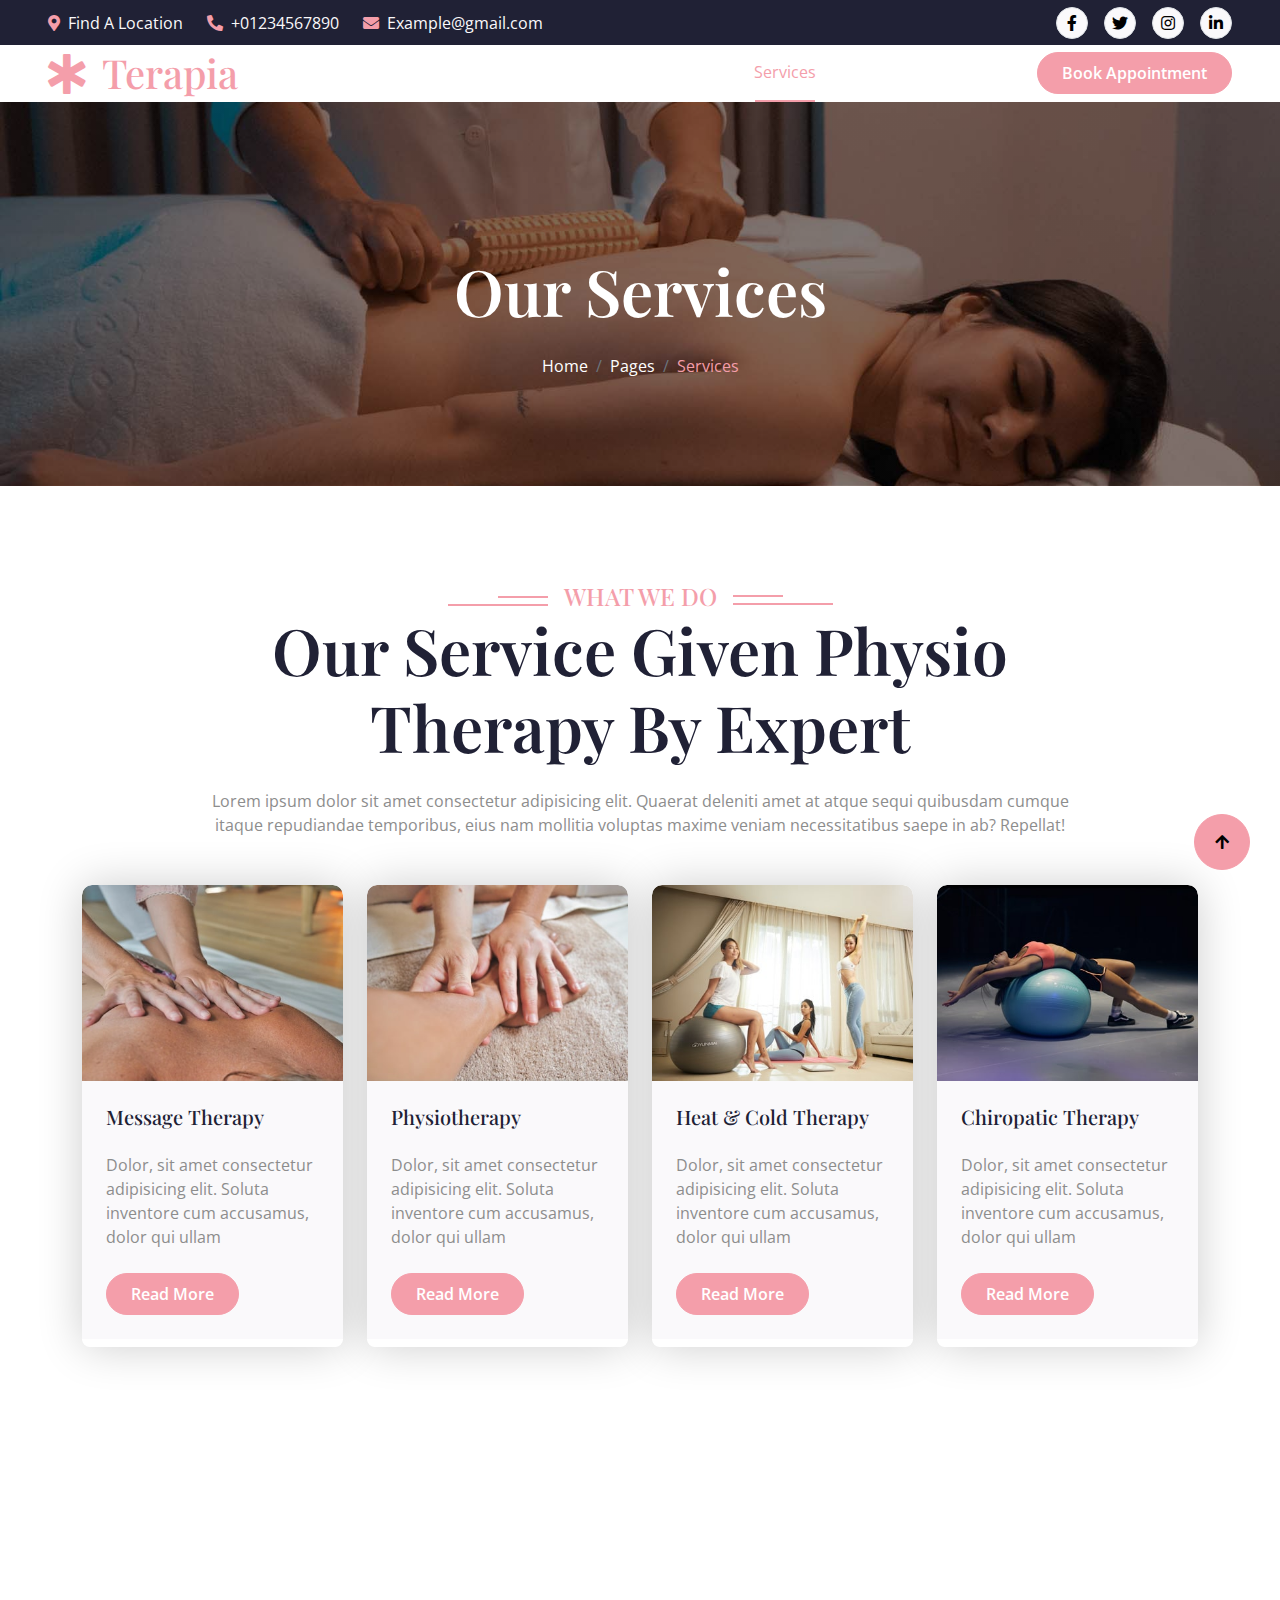
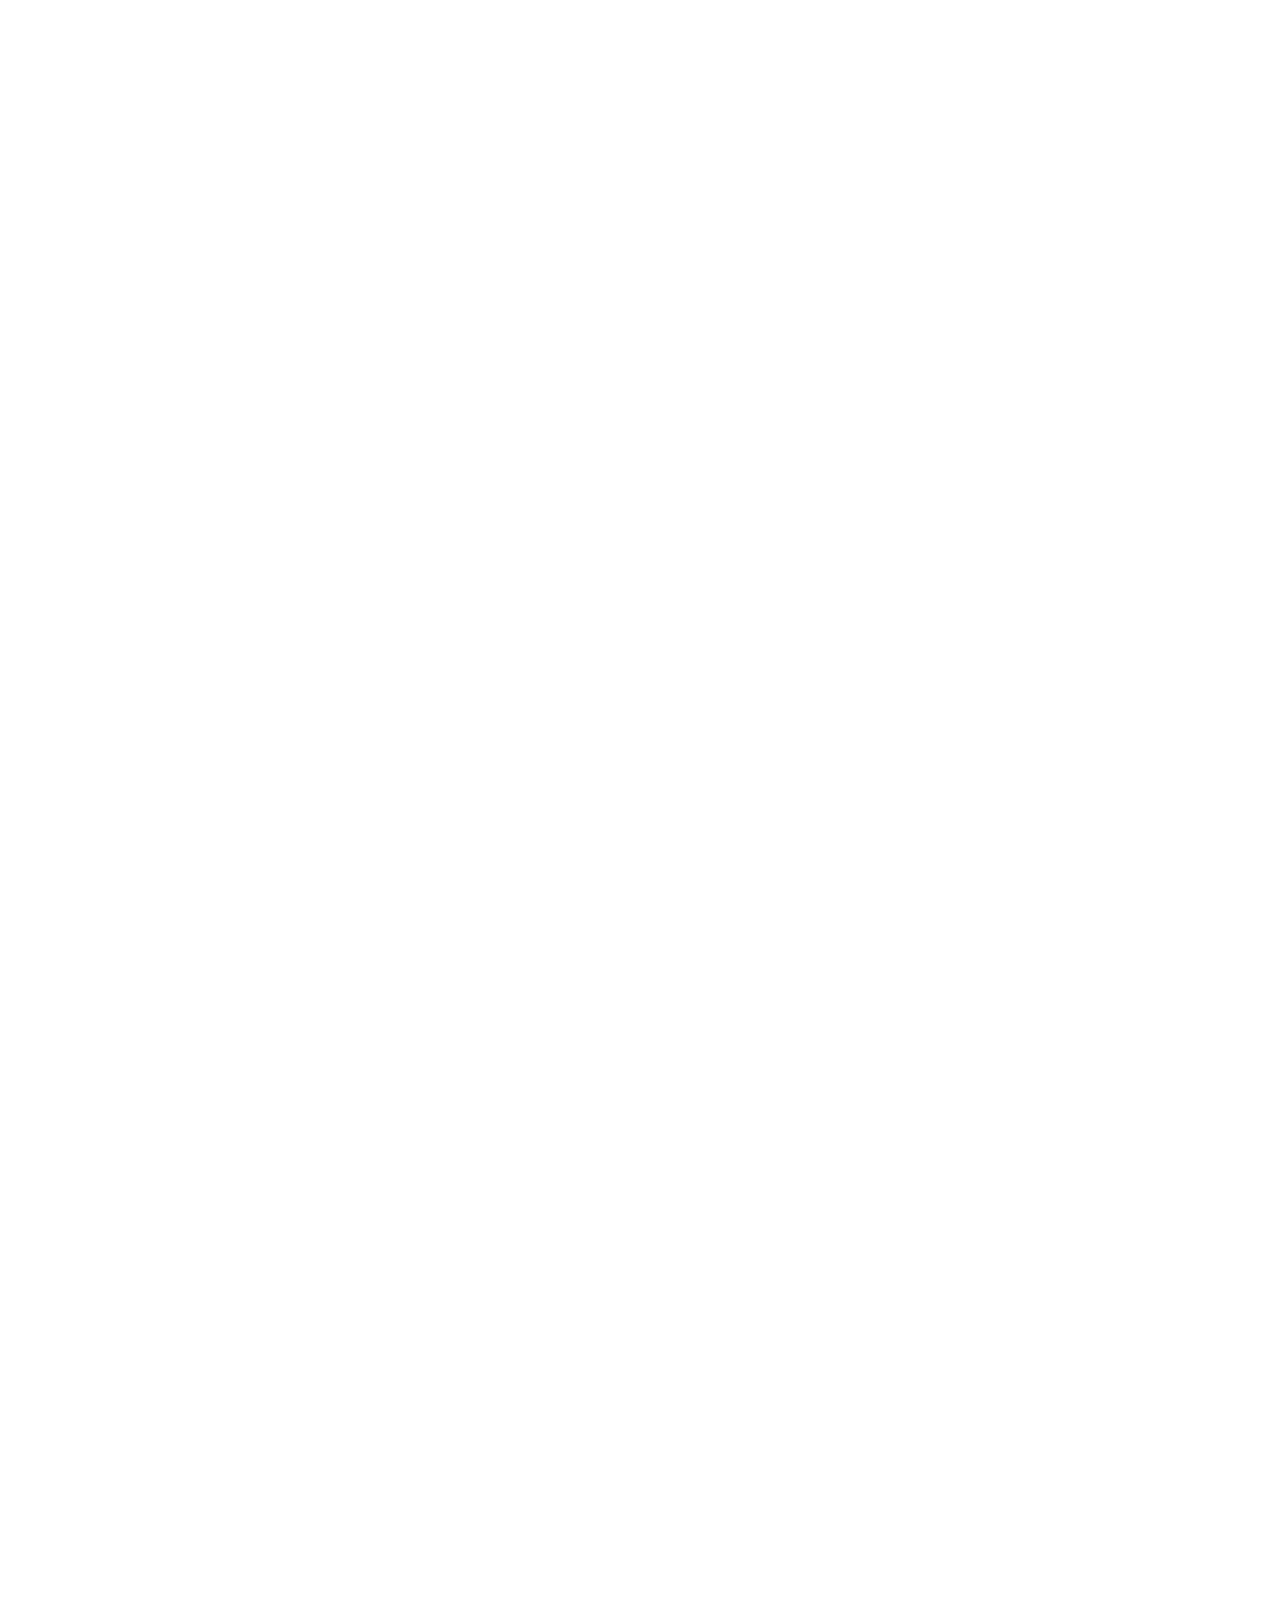
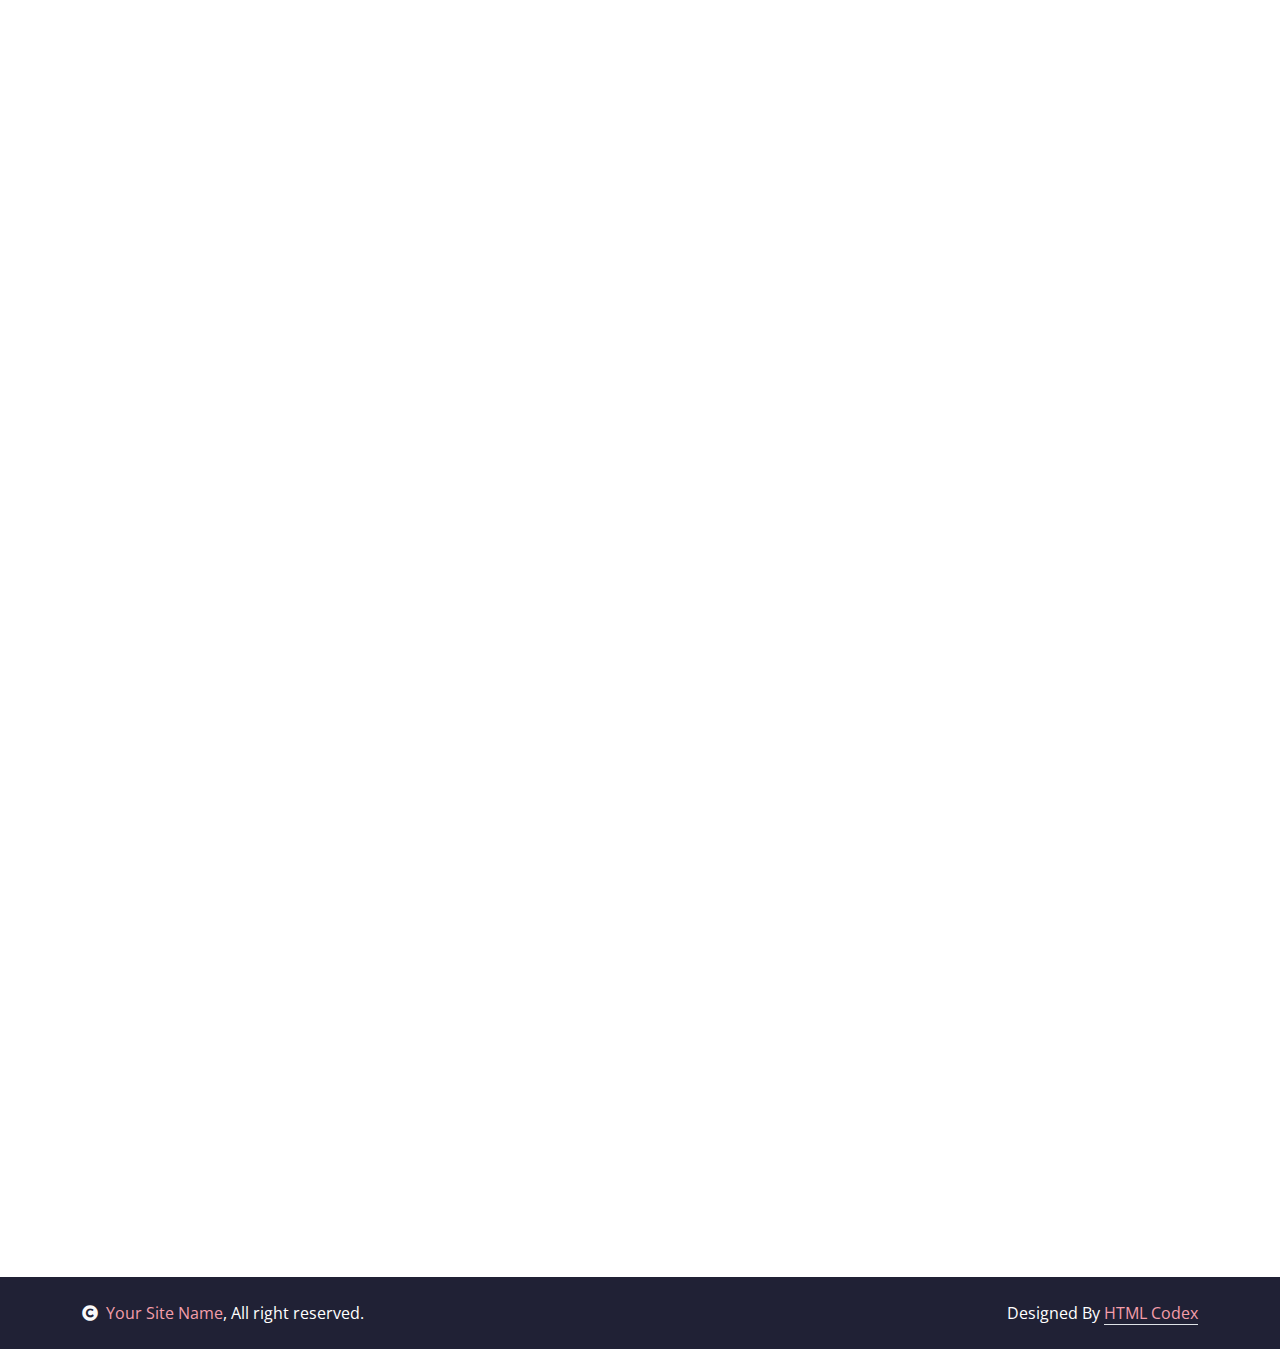
<file: service.html>
<!DOCTYPE html>
<html lang="en">

    <head>
        <meta charset="utf-8">
        <title>Terapia - Physical Therapy Website Template</title>
        <meta content="width=device-width, initial-scale=1.0" name="viewport">
        <meta content="" name="keywords">
        <meta content="" name="description">

        <!-- Google Web Fonts -->
        <link rel="preconnect" href="https://fonts.googleapis.com">
        <link rel="preconnect" href="https://fonts.gstatic.com" crossorigin>
        <link href="https://fonts.googleapis.com/css2?family=Open+Sans:wght@400;500;600&family=Playfair+Display:wght@400;500;600&display=swap" rel="stylesheet"> 

        <!-- Icon Font Stylesheet -->
        <link rel="stylesheet" href="https://use.fontawesome.com/releases/v5.15.4/css/all.css"/>
        <link href="https://cdn.jsdelivr.net/npm/bootstrap-icons@1.4.1/font/bootstrap-icons.css" rel="stylesheet">

        <!-- Libraries Stylesheet -->
        <link href="lib/animate/animate.min.css" rel="stylesheet">
        <link href="lib/owlcarousel/assets/owl.carousel.min.css" rel="stylesheet">


        <!-- Customized Bootstrap Stylesheet -->
        <link href="css/bootstrap.min.css" rel="stylesheet">

        <!-- Template Stylesheet -->
        <link href="css/style.css" rel="stylesheet">
    </head>

    <body>

        <!-- Spinner Start -->
        <div id="spinner" class="show bg-white position-fixed translate-middle w-100 vh-100 top-50 start-50 d-flex align-items-center justify-content-center">
            <div class="spinner-border text-primary" style="width: 3rem; height: 3rem;" role="status">
                <span class="sr-only">Loading...</span>
            </div>
        </div>
        <!-- Spinner End -->


        <!-- Topbar Start -->
        <div class="container-fluid bg-dark px-5 d-none d-lg-block">
            <div class="row gx-0 align-items-center" style="height: 45px;">
                <div class="col-lg-8 text-center text-lg-start mb-lg-0">
                    <div class="d-flex flex-wrap">
                        <a href="#" class="text-light me-4"><i class="fas fa-map-marker-alt text-primary me-2"></i>Find A Location</a>
                        <a href="#" class="text-light me-4"><i class="fas fa-phone-alt text-primary me-2"></i>+01234567890</a>
                        <a href="#" class="text-light me-0"><i class="fas fa-envelope text-primary me-2"></i>Example@gmail.com</a>
                    </div>
                </div>
                <div class="col-lg-4 text-center text-lg-end">
                    <div class="d-flex align-items-center justify-content-end">
                        <a href="#" class="btn btn-light btn-square border rounded-circle nav-fill me-3"><i class="fab fa-facebook-f"></i></a>
                        <a href="#" class="btn btn-light btn-square border rounded-circle nav-fill me-3"><i class="fab fa-twitter"></i></a>
                        <a href="#" class="btn btn-light btn-square border rounded-circle nav-fill me-3"><i class="fab fa-instagram"></i></a>
                        <a href="#" class="btn btn-light btn-square border rounded-circle nav-fill me-0"><i class="fab fa-linkedin-in"></i></a>
                    </div>
                </div>
            </div>
        </div>
        <!-- Topbar End -->


        <!-- Navbar & Hero Start -->
        <div class="container-fluid position-relative p-0">
            <nav class="navbar navbar-expand-lg navbar-light bg-white px-4 px-lg-5 py-3 py-lg-0">
                <a href="index.html" class="navbar-brand p-0">
                    <h1 class="text-primary m-0"><i class="fas fa-star-of-life me-3"></i>Terapia</h1>
                    <!-- <img src="img/logo.png" alt="Logo"> -->
                </a>
                <button class="navbar-toggler" type="button" data-bs-toggle="collapse" data-bs-target="#navbarCollapse">
                    <span class="fa fa-bars"></span>
                </button>
                <div class="collapse navbar-collapse" id="navbarCollapse">
                    <div class="navbar-nav ms-auto py-0">
                        <a href="index.html" class="nav-item nav-link">Home</a>
                        <a href="about.html" class="nav-item nav-link">About</a>
                        <a href="service.html" class="nav-item nav-link active">Services</a>
                        <div class="nav-item dropdown">
                            <a href="#" class="nav-link dropdown-toggle" data-bs-toggle="dropdown">Pages</a>
                            <div class="dropdown-menu m-0">
                                <a href="appointment.html" class="dropdown-item">Appointment</a>
                                <a href="feature.html" class="dropdown-item">Features</a>
                                <a href="blog.html" class="dropdown-item">Our Blog</a>
                                <a href="team.html" class="dropdown-item">Our Team</a>
                                <a href="testimonial.html" class="dropdown-item">Testimonial</a>
                                <a href="404.html" class="dropdown-item">404 Page</a>
                            </div>
                        </div>
                        <a href="contact.html" class="nav-item nav-link">Contact Us</a>
                    </div>
                    <a href="#" class="btn btn-primary rounded-pill text-white py-2 px-4 flex-wrap flex-sm-shrink-0">Book Appointment</a>
                </div>
            </nav>
        </div>
        <!-- Navbar End -->

        <!-- Header Start -->
        <div class="container-fluid bg-breadcrumb">
            <div class="container text-center py-5" style="max-width: 900px;">
                <h3 class="text-white display-3 mb-4 wow fadeInDown" data-wow-delay="0.1s">Our Services</h1>
                <ol class="breadcrumb justify-content-center mb-0 wow fadeInDown" data-wow-delay="0.3s">
                    <li class="breadcrumb-item"><a href="index.html">Home</a></li>
                    <li class="breadcrumb-item"><a href="#">Pages</a></li>
                    <li class="breadcrumb-item active text-primary">Services</li>
                </ol>    
            </div>
        </div>
        <!-- Header End -->


        <!-- Services Start -->
        <div class="container-fluid service py-5">
            <div class="container py-5">
                <div class="section-title mb-5 wow fadeInUp" data-wow-delay="0.2s">
                    <div class="sub-style">
                        <h4 class="sub-title px-3 mb-0">What We Do</h4>
                    </div>
                    <h1 class="display-3 mb-4">Our Service Given Physio Therapy By Expert</h1>
                    <p class="mb-0">Lorem ipsum dolor sit amet consectetur adipisicing elit. Quaerat deleniti amet at atque sequi quibusdam cumque itaque repudiandae temporibus, eius nam mollitia voluptas maxime veniam necessitatibus saepe in ab? Repellat!</p>
                </div>
                <div class="row g-4 justify-content-center">
                    <div class="col-md-6 col-lg-4 col-xl-3 wow fadeInUp" data-wow-delay="0.1s">
                        <div class="service-item rounded">
                           <div class="service-img rounded-top">
                                <img src="img/service-1.jpg" class="img-fluid rounded-top w-100" alt="">
                           </div>
                            <div class="service-content rounded-bottom bg-light p-4">
                                <div class="service-content-inner">
                                    <h5 class="mb-4">Message Therapy</h5>
                                    <p class="mb-4">Dolor, sit amet consectetur adipisicing elit. Soluta inventore cum accusamus, dolor qui ullam</p>
                                    <a href="#" class="btn btn-primary rounded-pill text-white py-2 px-4 mb-2">Read More</a>
                                </div>
                            </div>
                        </div>
                    </div>
                    <div class="col-md-6 col-lg-4 col-xl-3 wow fadeInUp" data-wow-delay="0.3s">
                        <div class="service-item rounded">
                           <div class="service-img rounded-top">
                                <img src="img/service-2.jpg" class="img-fluid rounded-top w-100" alt="">
                           </div>
                            <div class="service-content rounded-bottom bg-light p-4">
                                <div class="service-content-inner">
                                    <h5 class="mb-4">Physiotherapy</h5>
                                    <p class="mb-4">Dolor, sit amet consectetur adipisicing elit. Soluta inventore cum accusamus, dolor qui ullam</p>
                                    <a href="#" class="btn btn-primary rounded-pill text-white py-2 px-4 mb-2">Read More</a>
                                </div>
                            </div>
                        </div>
                    </div>
                    <div class="col-md-6 col-lg-4 col-xl-3 wow fadeInUp" data-wow-delay="0.5s">
                        <div class="service-item rounded">
                           <div class="service-img rounded-top">
                                <img src="img/service-3.jpg" class="img-fluid rounded-top w-100" alt="">
                           </div>
                            <div class="service-content rounded-bottom bg-light p-4">
                                <div class="service-content-inner">
                                    <h5 class="mb-4">Heat & Cold Therapy</h5>
                                    <p class="mb-4">Dolor, sit amet consectetur adipisicing elit. Soluta inventore cum accusamus, dolor qui ullam</p>
                                    <a href="#" class="btn btn-primary rounded-pill text-white py-2 px-4 mb-2">Read More</a>
                                </div>
                            </div>
                        </div>
                    </div>
                    <div class="col-md-6 col-lg-4 col-xl-3 wow fadeInUp" data-wow-delay="0.7s">
                        <div class="service-item rounded">
                           <div class="service-img rounded-top">
                                <img src="img/service-4.jpg" class="img-fluid rounded-top w-100" alt="">
                           </div>
                            <div class="service-content rounded-bottom bg-light p-4">
                                <div class="service-content-inner">
                                    <h5 class="mb-4">Chiropatic Therapy</h5>
                                    <p class="mb-4">Dolor, sit amet consectetur adipisicing elit. Soluta inventore cum accusamus, dolor qui ullam</p>
                                    <a href="#" class="btn btn-primary rounded-pill text-white py-2 px-4 mb-2">Read More</a>
                                </div>
                            </div>
                        </div>
                    </div>
                    <div class="col-md-6 col-lg-4 col-xl-3 wow fadeInUp" data-wow-delay="0.1s">
                        <div class="service-item rounded">
                           <div class="service-img rounded-top">
                                <img src="img/service-5.jpg" class="img-fluid rounded-top w-100" alt="">
                           </div>
                            <div class="service-content rounded-bottom bg-light p-4">
                                <div class="service-content-inner">
                                    <h5 class="mb-4">Work Injuries</h5>
                                    <p class="mb-4">Dolor, sit amet consectetur adipisicing elit. Soluta inventore cum accusamus, dolor qui ullam</p>
                                    <a href="#" class="btn btn-primary rounded-pill text-white py-2 px-4 mb-2">Read More</a>
                                </div>
                            </div>
                        </div>
                    </div>
                    <div class="col-md-6 col-lg-4 col-xl-3 wow fadeInUp" data-wow-delay="0.3s">
                        <div class="service-item rounded">
                           <div class="service-img rounded-top">
                                <img src="img/service-6.jpg" class="img-fluid rounded-top w-100" alt="">
                           </div>
                            <div class="service-content rounded-bottom bg-light p-4">
                                <div class="service-content-inner">
                                    <h5 class="mb-4">Spot Injuries</h5>
                                    <p class="mb-4">Dolor, sit amet consectetur adipisicing elit. Soluta inventore cum accusamus, dolor qui ullam</p>
                                    <a href="#" class="btn btn-primary rounded-pill text-white py-2 px-4 mb-2">Read More</a>
                                </div>
                            </div>
                        </div>
                    </div>
                    <div class="col-md-6 col-lg-4 col-xl-3 wow fadeInUp" data-wow-delay="0.5s">
                        <div class="service-item rounded">
                           <div class="service-img rounded-top">
                                <img src="img/service-7.jpg" class="img-fluid rounded-top w-100" alt="">
                           </div>
                            <div class="service-content rounded-bottom bg-light p-4">
                                <div class="service-content-inner">
                                    <h5 class="mb-4">Regular Therapy</h5>
                                    <p class="mb-4">Dolor, sit amet consectetur adipisicing elit. Soluta inventore cum accusamus, dolor qui ullam</p>
                                    <a href="#" class="btn btn-primary rounded-pill text-white py-2 px-4 mb-2">Read More</a>
                                </div>
                            </div>
                        </div>
                    </div>
                    <div class="col-md-6 col-lg-4 col-xl-3 wow fadeInUp" data-wow-delay="0.7s">
                        <div class="service-item rounded">
                           <div class="service-img rounded-top">
                                <img src="img/service-8.jpg" class="img-fluid rounded-top w-100" alt="">
                           </div>
                            <div class="service-content rounded-bottom bg-light p-4">
                                <div class="service-content-inner">
                                    <h5 class="mb-4">Back Pain</h5>
                                    <p class="mb-4">Dolor, sit amet consectetur adipisicing elit. Soluta inventore cum accusamus, dolor qui ullam</p>
                                    <a href="#" class="btn btn-primary rounded-pill text-white py-2 px-4 mb-2">Read More</a>
                                </div>
                            </div>
                        </div>
                    </div>
                    <div class="col-12 text-center wow fadeInUp" data-wow-delay="0.2s">
                        <a class="btn btn-primary rounded-pill text-white py-3 px-5" href="#">Services More</a>
                    </div>
                </div>
            </div>
        </div>
        <!-- Services End -->


        <!-- Feature Start -->
        <div class="container-fluid feature py-5">
            <div class="container py-5">
                <div class="section-title mb-5 wow fadeInUp" data-wow-delay="0.1s">
                    <div class="sub-style">
                        <h4 class="sub-title px-3 mb-0">Why Choose Us</h4>
                    </div>
                    <h1 class="display-3 mb-4">Why Choose Us? Get Your Life Style Back</h1>
                    <p class="mb-0">Lorem ipsum dolor sit amet consectetur adipisicing elit. Quaerat deleniti amet at atque sequi quibusdam cumque itaque repudiandae temporibus, eius nam mollitia voluptas maxime veniam necessitatibus saepe in ab? Repellat!</p>
                </div>
                <div class="row g-4 justify-content-center">
                    <div class="col-md-6 col-lg-4 col-xl-3 wow fadeInUp" data-wow-delay="0.1s">
                        <div class="row-cols-1 feature-item p-4">
                            <div class="col-12">
                                <div class="feature-icon mb-4">
                                    <div class="p-3 d-inline-flex bg-white rounded">
                                        <i class="fas fa-diagnoses fa-4x text-primary"></i>
                                    </div>
                                </div>
                                <div class="feature-content d-flex flex-column">
                                    <h5 class="mb-4">Licensed Therapist</h5>
                                    <p class="mb-0">Dolor, sit amet consectetur adipisicing elit. Soluta inventore cum accusamus,</p>
                                </div>
                            </div>
                        </div>
                    </div>
                    <div class="col-md-6 col-lg-4 col-xl-3 wow fadeInUp" data-wow-delay="0.3s">
                        <div class="row-cols-1 feature-item p-4">
                            <div class="col-12">
                                <div class="feature-icon mb-4">
                                    <div class="p-3 d-inline-flex bg-white rounded">
                                        <i class="fas fa-briefcase-medical fa-4x text-primary"></i>
                                    </div>
                                </div>
                                <div class="feature-content d-flex flex-column">
                                    <h5 class="mb-4">Personalized Treatment</h5>
                                    <p class="mb-0">Dolor, sit amet consectetur adipisicing elit. Soluta inventore cum accusamus,</p>
                                </div>
                            </div>
                        </div>
                    </div>
                    <div class="col-md-6 col-lg-4 col-xl-3 wow fadeInUp" data-wow-delay="0.5s">
                        <div class="row-cols-1 feature-item p-4">
                            <div class="col-12">
                                <div class="feature-icon mb-4">
                                    <div class="p-3 d-inline-flex bg-white rounded">
                                        <i class="fas fa-hospital-user fa-4x text-primary"></i>
                                    </div>
                                </div>
                                <div class="feature-content d-flex flex-column">
                                    <h5 class="mb-4">Therapy Goals</h5>
                                    <p class="mb-0">Dolor, sit amet consectetur adipisicing elit. Soluta inventore cum accusamus,</p>
                                </div>
                            </div>
                        </div>
                    </div>
                    <div class="col-md-6 col-lg-4 col-xl-3 wow fadeInUp" data-wow-delay="0.7s">
                        <div class="row-cols-1 feature-item p-4">
                            <div class="col-12">
                                <div class="feature-icon mb-4">
                                    <div class="p-3 d-inline-flex bg-white rounded">
                                        <i class="fas fa-users fa-4x text-primary"></i>
                                    </div>
                                </div>
                                <div class="feature-content d-flex flex-column">
                                    <h5 class="mb-4">Practitioners Network</h5>
                                    <p class="mb-0">Dolor, sit amet consectetur adipisicing elit. Soluta inventore cum accusamus,</p>
                                </div>
                            </div>
                        </div>
                    </div>
                    <div class="col-md-6 col-lg-4 col-xl-3 wow fadeInUp" data-wow-delay="0.1s">
                        <div class="row-cols-1 feature-item p-4">
                            <div class="col-12">
                                <div class="feature-icon mb-4">
                                    <div class="p-3 d-inline-flex bg-white rounded">
                                        <i class="fas fa-spa fa-4x text-primary"></i>
                                    </div>
                                </div>
                                <div class="feature-content d-flex flex-column">
                                    <h5 class="mb-4">Comfortable Center</h5>
                                    <p class="mb-0">Dolor, sit amet consectetur adipisicing elit. Soluta inventore cum accusamus,</p>
                                </div>
                            </div>
                        </div>
                    </div>
                    <div class="col-md-6 col-lg-4 col-xl-3 wow fadeInUp" data-wow-delay="0.3s">
                        <div class="row-cols-1 feature-item p-4">
                            <div class="col-12">
                                <div class="feature-icon mb-4">
                                    <div class="p-3 d-inline-flex bg-white rounded">
                                        <i class="fas fa-heart fa-4x text-primary"></i>
                                    </div>
                                </div>
                                <div class="feature-content d-flex flex-column">
                                    <h5 class="mb-4">Experienced Stuff</h5>
                                    <p class="mb-0">Dolor, sit amet consectetur adipisicing elit. Soluta inventore cum accusamus,</p>
                                </div>
                            </div>
                        </div>
                    </div>
                    <div class="col-md-6 col-lg-4 col-xl-3 wow fadeInUp" data-wow-delay="0.5s">
                        <div class="row-cols-1 feature-item p-4">
                            <div class="col-12">
                                <div class="feature-icon mb-4">
                                    <div class="p-3 d-inline-flex bg-white rounded">
                                        <i class="fab fa-pied-piper fa-4x text-primary"></i>
                                    </div>
                                </div>
                                <div class="feature-content d-flex flex-column">
                                    <h5 class="mb-4">Therapy Goals</h5>
                                    <p class="mb-0">Dolor, sit amet consectetur adipisicing elit. Soluta inventore cum accusamus,</p>
                                </div>
                            </div>
                        </div>
                    </div>
                    <div class="col-md-6 col-lg-4 col-xl-3 wow fadeInUp" data-wow-delay="0.7s">
                        <div class="row-cols-1 feature-item p-4">
                            <div class="col-12">
                                <div class="feature-icon mb-4">
                                    <div class="p-3 d-inline-flex bg-white rounded">
                                        <i class="fas fa-user-md fa-4x text-primary"></i>
                                    </div>
                                </div>
                                <div class="feature-content d-flex flex-column">
                                    <h5 class="mb-4">Licensed Therapist</h5>
                                    <p class="mb-0">Dolor, sit amet consectetur adipisicing elit. Soluta inventore cum accusamus,</p>
                                </div>
                            </div>
                        </div>
                    </div>
                    <div class="col-12 text-center wow fadeInUp" data-wow-delay="0.2s">
                        <a href="#" class="btn btn-primary rounded-pill text-white py-3 px-5">More Details</a>
                    </div>
                </div>
            </div>
        </div>
        <!-- Feature End -->


        <!-- Testimonial Start -->
        <div class="container-fluid testimonial py-5 wow zoomInDown" data-wow-delay="0.1s">
            <div class="container py-5">
                <div class="section-title mb-5">
                    <div class="sub-style">
                        <h4 class="sub-title text-white px-3 mb-0">Testimonial</h4>
                    </div>
                    <h1 class="display-3 mb-4">What Clients are Say</h1>
                </div>
                <div class="testimonial-carousel owl-carousel">
                    <div class="testimonial-item">
                        <div class="testimonial-inner p-5">
                            <div class="testimonial-inner-img mb-4">
                                <img src="img/testimonial-img.jpg" class="img-fluid rounded-circle" alt="">
                            </div>
                            <p class="text-white fs-7">Lorem ipsum dolor, sit amet consectetur adipisicing elit. Asperiores nemo facilis tempora esse explicabo sed! Dignissimos quia ullam pariatur blanditiis sed voluptatum. Totam aut quidem laudantium tempora. Minima, saepe earum!
                            </p>
                            <div class="text-center">
                                <h5 class="mb-2">John Abraham</h5>
                                <p class="mb-2 text-white-50">New York, USA</p>
                                <div class="d-flex justify-content-center">
                                    <i class="fas fa-star text-secondary"></i>
                                    <i class="fas fa-star text-secondary"></i>
                                    <i class="fas fa-star text-secondary"></i>
                                    <i class="fas fa-star text-secondary"></i>
                                    <i class="fas fa-star text-secondary"></i>
                                </div>
                            </div>
                        </div>
                    </div>
                    <div class="testimonial-item">
                        <div class="testimonial-inner p-5">
                            <div class="testimonial-inner-img mb-4">
                                <img src="img/testimonial-img.jpg" class="img-fluid rounded-circle" alt="">
                            </div>
                            <p class="text-white fs-7">Lorem ipsum dolor, sit amet consectetur adipisicing elit. Asperiores nemo facilis tempora esse explicabo sed! Dignissimos quia ullam pariatur blanditiis sed voluptatum. Totam aut quidem laudantium tempora. Minima, saepe earum!
                            </p>
                            <div class="text-center">
                                <h5 class="mb-2">John Abraham</h5>
                                <p class="mb-2 text-white-50">New York, USA</p>
                                <div class="d-flex justify-content-center">
                                    <i class="fas fa-star text-secondary"></i>
                                    <i class="fas fa-star text-secondary"></i>
                                    <i class="fas fa-star text-secondary"></i>
                                    <i class="fas fa-star text-secondary"></i>
                                    <i class="fas fa-star text-secondary"></i>
                                </div>
                            </div>
                        </div>
                    </div>
                    <div class="testimonial-item">
                        <div class="testimonial-inner p-5">
                            <div class="testimonial-inner-img mb-4">
                                <img src="img/testimonial-img.jpg" class="img-fluid rounded-circle" alt="">
                            </div>
                            <p class="text-white fs-7">Lorem ipsum dolor, sit amet consectetur adipisicing elit. Asperiores nemo facilis tempora esse explicabo sed! Dignissimos quia ullam pariatur blanditiis sed voluptatum. Totam aut quidem laudantium tempora. Minima, saepe earum!
                            </p>
                            <div class="text-center">
                                <h5 class="mb-2">John Abraham</h5>
                                <p class="mb-2 text-white-50">New York, USA</p>
                                <div class="d-flex justify-content-center">
                                    <i class="fas fa-star text-secondary"></i>
                                    <i class="fas fa-star text-secondary"></i>
                                    <i class="fas fa-star text-secondary"></i>
                                    <i class="fas fa-star text-secondary"></i>
                                    <i class="fas fa-star text-secondary"></i>
                                </div>
                            </div>
                        </div>
                    </div>
                </div>
            </div>
        </div>
        <!-- Testimonial End -->


        <!-- Footer Start -->
        <div class="container-fluid footer py-5 wow fadeIn" data-wow-delay="0.2s">
            <div class="container py-5">
                <div class="row g-5">
                    <div class="col-md-6 col-lg-6 col-xl-3">
                        <div class="footer-item d-flex flex-column">
                            <h4 class="text-white mb-4"><i class="fas fa-star-of-life me-3"></i>Terapia</h4>
                            <p>Lorem ipsum dolor sit amet consectetur adipisicing elit. Delectus dolorem impedit eos autem dolores laudantium quia, qui similique
                            </p>
                            <div class="d-flex align-items-center">
                                <i class="fas fa-share fa-2x text-white me-2"></i>
                                <a class="btn-square btn btn-primary text-white rounded-circle mx-1" href=""><i class="fab fa-facebook-f"></i></a>
                                <a class="btn-square btn btn-primary text-white rounded-circle mx-1" href=""><i class="fab fa-twitter"></i></a>
                                <a class="btn-square btn btn-primary text-white rounded-circle mx-1" href=""><i class="fab fa-instagram"></i></a>
                                <a class="btn-square btn btn-primary text-white rounded-circle mx-1" href=""><i class="fab fa-linkedin-in"></i></a>
                            </div>
                        </div>
                    </div>
                    <div class="col-md-6 col-lg-6 col-xl-3">
                        <div class="footer-item d-flex flex-column">
                            <h4 class="mb-4 text-white">Quick Links</h4>
                            <a href=""><i class="fas fa-angle-right me-2"></i> About Us</a>
                            <a href=""><i class="fas fa-angle-right me-2"></i> Contact Us</a>
                            <a href=""><i class="fas fa-angle-right me-2"></i> Privacy Policy</a>
                            <a href=""><i class="fas fa-angle-right me-2"></i> Terms & Conditions</a>
                            <a href=""><i class="fas fa-angle-right me-2"></i> Our Blog & News</a>
                            <a href=""><i class="fas fa-angle-right me-2"></i> Our Team</a>
                        </div>
                    </div>
                    <div class="col-md-6 col-lg-6 col-xl-3">
                        <div class="footer-item d-flex flex-column">
                            <h4 class="mb-4 text-white">Terapia Services</h4>
                            <a href=""><i class="fas fa-angle-right me-2"></i> All Services</a>
                            <a href=""><i class="fas fa-angle-right me-2"></i> Physiotherapy</a>
                            <a href=""><i class="fas fa-angle-right me-2"></i> Diagnostics</a>
                            <a href=""><i class="fas fa-angle-right me-2"></i> Manual Therapy</a>
                            <a href=""><i class="fas fa-angle-right me-2"></i> Massage Therapy</a>
                            <a href=""><i class="fas fa-angle-right me-2"></i> Rehabilitation</a>
                        </div>
                    </div>
                    <div class="col-md-6 col-lg-6 col-xl-3">
                        <div class="footer-item d-flex flex-column">
                            <h4 class="mb-4 text-white">Contact Info</h4>
                            <a href=""><i class="fa fa-map-marker-alt me-2"></i> 123 Street, New York, USA</a>
                            <a href=""><i class="fas fa-envelope me-2"></i> info@example.com</a>
                            <a href=""><i class="fas fa-envelope me-2"></i> info@example.com</a>
                            <a href=""><i class="fas fa-phone me-2"></i> +012 345 67890</a>
                            <a href="" class="mb-3"><i class="fas fa-print me-2"></i> +012 345 67890</a>
                        </div>
                    </div>
                </div>
            </div>
        </div>
        <!-- Footer End -->
        
        <!-- Copyright Start -->
        <div class="container-fluid copyright py-4">
            <div class="container">
                <div class="row g-4 align-items-center">
                    <div class="col-md-6 text-center text-md-start mb-md-0">
                        <span class="text-white"><a href="#"><i class="fas fa-copyright text-light me-2"></i>Your Site Name</a>, All right reserved.</span>
                    </div>
                    <div class="col-md-6 text-center text-md-end text-white">
                        <!--/*** This template is free as long as you keep the below author’s credit link/attribution link/backlink. ***/-->
                        <!--/*** If you'd like to use the template without the below author’s credit link/attribution link/backlink, ***/-->
                        <!--/*** you can purchase the Credit Removal License from "https://htmlcodex.com/credit-removal". ***/-->
                        Designed By <a class="border-bottom" href="https://htmlcodex.com">HTML Codex</a>
                    </div>
                </div>
            </div>
        </div>
        <!-- Copyright End -->

        <!-- Back to Top -->
        <a href="#" class="btn btn-primary btn-lg-square back-to-top"><i class="fa fa-arrow-up"></i></a>   

        
        <!-- JavaScript Libraries -->
        <script src="https://ajax.googleapis.com/ajax/libs/jquery/3.6.4/jquery.min.js"></script>
        <script src="https://cdn.jsdelivr.net/npm/bootstrap@5.0.0/dist/js/bootstrap.bundle.min.js"></script>
        <script src="lib/wow/wow.min.js"></script>
        <script src="lib/easing/easing.min.js"></script>
        <script src="lib/waypoints/waypoints.min.js"></script>
        <script src="lib/owlcarousel/owl.carousel.min.js"></script>
        

        <!-- Template Javascript -->
        <script src="js/main.js"></script>
        
    </body>

</html>
</file>
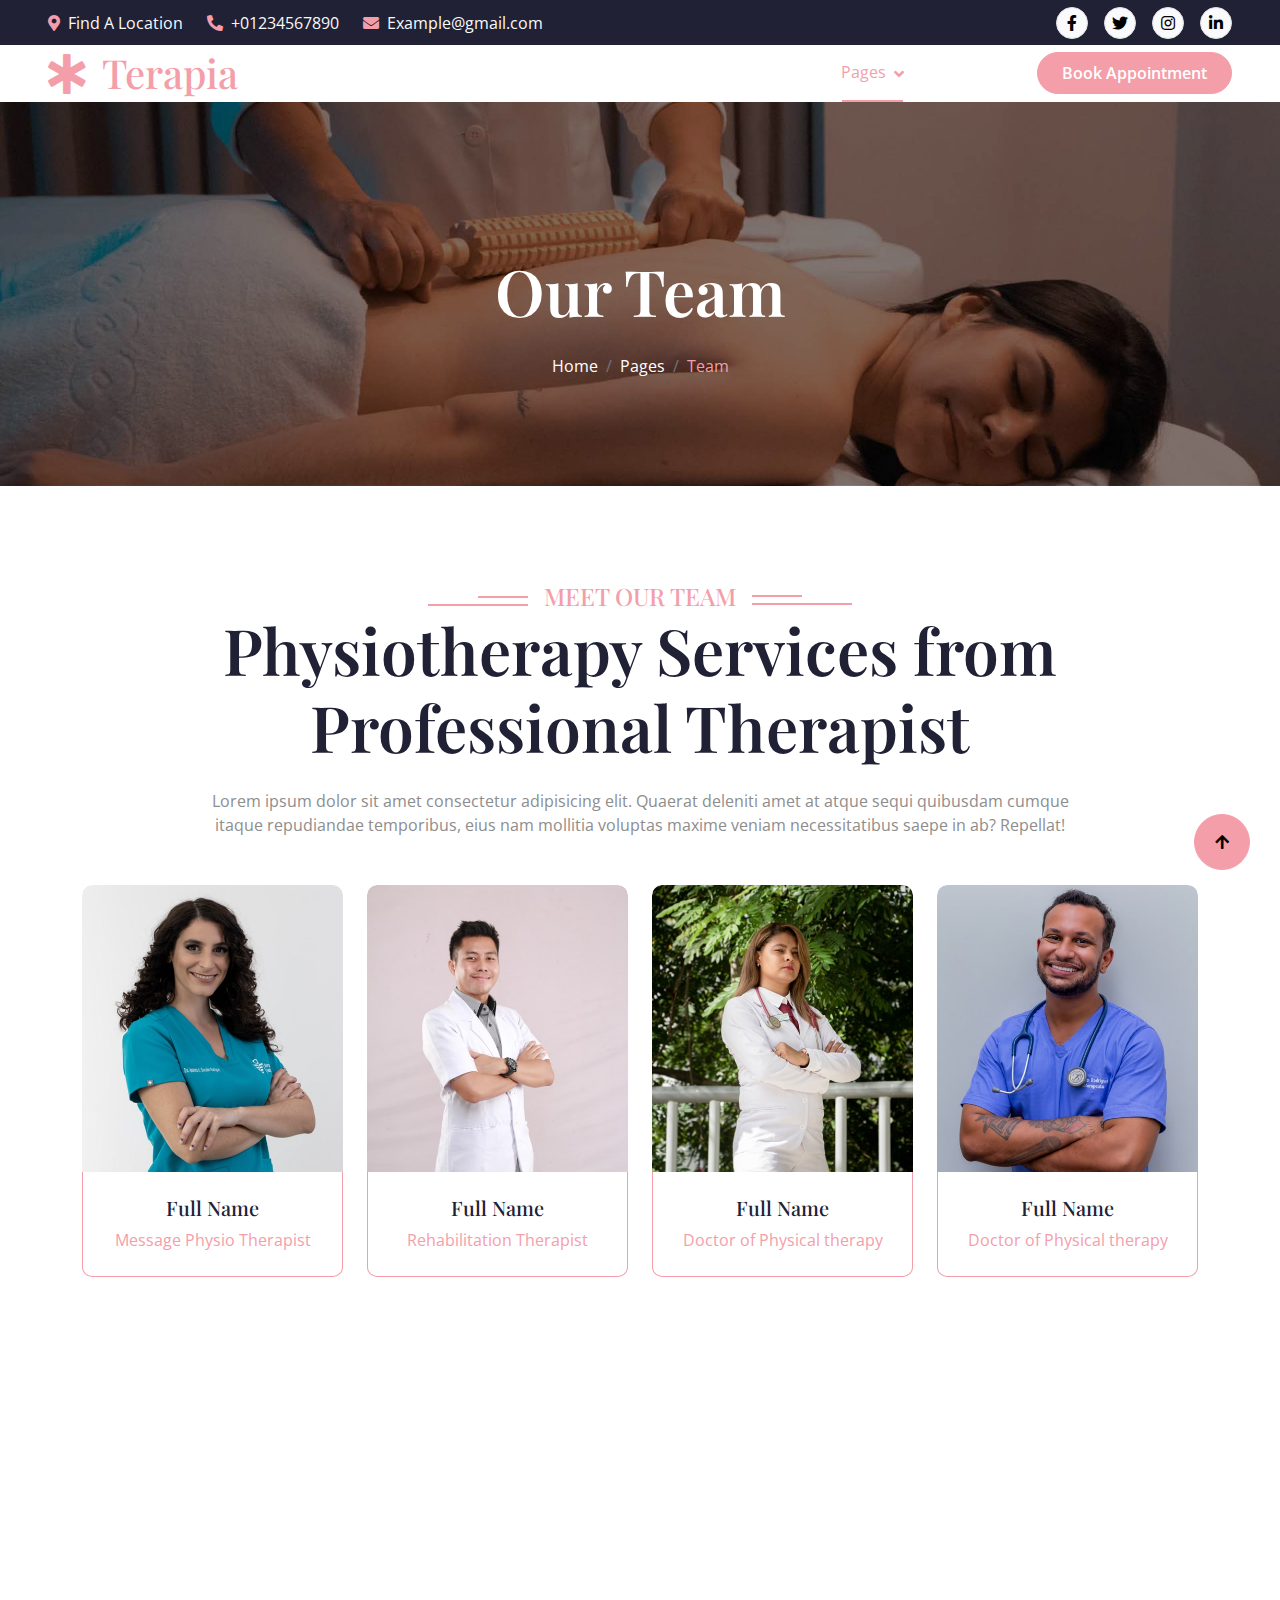
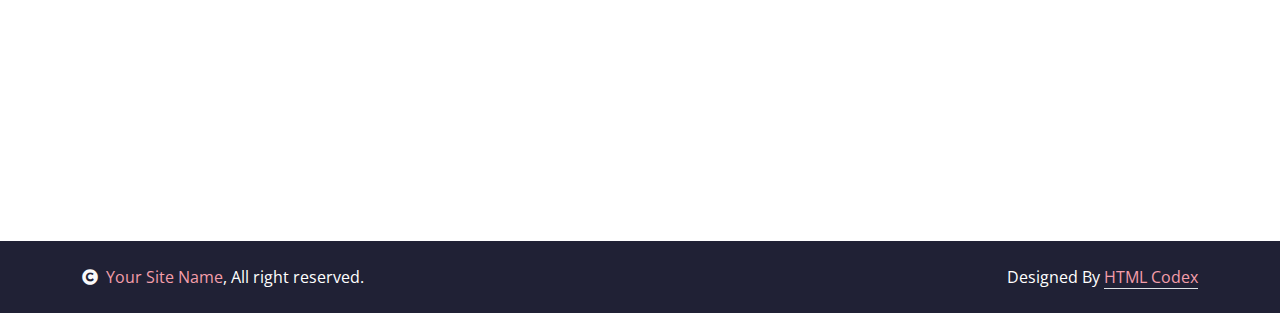
<file: team.html>
<!DOCTYPE html>
<html lang="en">

    <head>
        <meta charset="utf-8">
        <title>Terapia - Physical Therapy Website Template</title>
        <meta content="width=device-width, initial-scale=1.0" name="viewport">
        <meta content="" name="keywords">
        <meta content="" name="description">

        <!-- Google Web Fonts -->
        <link rel="preconnect" href="https://fonts.googleapis.com">
        <link rel="preconnect" href="https://fonts.gstatic.com" crossorigin>
        <link href="https://fonts.googleapis.com/css2?family=Open+Sans:wght@400;500;600&family=Playfair+Display:wght@400;500;600&display=swap" rel="stylesheet"> 

        <!-- Icon Font Stylesheet -->
        <link rel="stylesheet" href="https://use.fontawesome.com/releases/v5.15.4/css/all.css"/>
        <link href="https://cdn.jsdelivr.net/npm/bootstrap-icons@1.4.1/font/bootstrap-icons.css" rel="stylesheet">

        <!-- Libraries Stylesheet -->
        <link href="lib/animate/animate.min.css" rel="stylesheet">
        <link href="lib/owlcarousel/assets/owl.carousel.min.css" rel="stylesheet">


        <!-- Customized Bootstrap Stylesheet -->
        <link href="css/bootstrap.min.css" rel="stylesheet">

        <!-- Template Stylesheet -->
        <link href="css/style.css" rel="stylesheet">
    </head>

    <body>

        <!-- Spinner Start -->
        <div id="spinner" class="show bg-white position-fixed translate-middle w-100 vh-100 top-50 start-50 d-flex align-items-center justify-content-center">
            <div class="spinner-border text-primary" style="width: 3rem; height: 3rem;" role="status">
                <span class="sr-only">Loading...</span>
            </div>
        </div>
        <!-- Spinner End -->


        <!-- Topbar Start -->
        <div class="container-fluid bg-dark px-5 d-none d-lg-block">
            <div class="row gx-0 align-items-center" style="height: 45px;">
                <div class="col-lg-8 text-center text-lg-start mb-lg-0">
                    <div class="d-flex flex-wrap">
                        <a href="#" class="text-light me-4"><i class="fas fa-map-marker-alt text-primary me-2"></i>Find A Location</a>
                        <a href="#" class="text-light me-4"><i class="fas fa-phone-alt text-primary me-2"></i>+01234567890</a>
                        <a href="#" class="text-light me-0"><i class="fas fa-envelope text-primary me-2"></i>Example@gmail.com</a>
                    </div>
                </div>
                <div class="col-lg-4 text-center text-lg-end">
                    <div class="d-flex align-items-center justify-content-end">
                        <a href="#" class="btn btn-light btn-square border rounded-circle nav-fill me-3"><i class="fab fa-facebook-f"></i></a>
                        <a href="#" class="btn btn-light btn-square border rounded-circle nav-fill me-3"><i class="fab fa-twitter"></i></a>
                        <a href="#" class="btn btn-light btn-square border rounded-circle nav-fill me-3"><i class="fab fa-instagram"></i></a>
                        <a href="#" class="btn btn-light btn-square border rounded-circle nav-fill me-0"><i class="fab fa-linkedin-in"></i></a>
                    </div>
                </div>
            </div>
        </div>
        <!-- Topbar End -->


        <!-- Navbar & Hero Start -->
        <div class="container-fluid position-relative p-0">
            <nav class="navbar navbar-expand-lg navbar-light bg-white px-4 px-lg-5 py-3 py-lg-0">
                <a href="index.html" class="navbar-brand p-0">
                    <h1 class="text-primary m-0"><i class="fas fa-star-of-life me-3"></i>Terapia</h1>
                    <!-- <img src="img/logo.png" alt="Logo"> -->
                </a>
                <button class="navbar-toggler" type="button" data-bs-toggle="collapse" data-bs-target="#navbarCollapse">
                    <span class="fa fa-bars"></span>
                </button>
                <div class="collapse navbar-collapse" id="navbarCollapse">
                    <div class="navbar-nav ms-auto py-0">
                        <a href="index.html" class="nav-item nav-link">Home</a>
                        <a href="about.html" class="nav-item nav-link">About</a>
                        <a href="service.html" class="nav-item nav-link">Services</a>
                        <div class="nav-item dropdown">
                            <a href="#" class="nav-link dropdown-toggle active" data-bs-toggle="dropdown">Pages</a>
                            <div class="dropdown-menu m-0">
                                <a href="appointment.html" class="dropdown-item">Appointment</a>
                                <a href="feature.html" class="dropdown-item">Features</a>
                                <a href="blog.html" class="dropdown-item">Our Blog</a>
                                <a href="team.html" class="dropdown-item active">Our Team</a>
                                <a href="testimonial.html" class="dropdown-item">Testimonial</a>
                                <a href="404.html" class="dropdown-item">404 Page</a>
                            </div>
                        </div>
                        <a href="contact.html" class="nav-item nav-link">Contact Us</a>
                    </div>
                    <a href="#" class="btn btn-primary rounded-pill text-white py-2 px-4 flex-wrap flex-sm-shrink-0">Book Appointment</a>
                </div>
            </nav>
        </div>
        <!-- Navbar End -->


        <!-- Header Start -->
        <div class="container-fluid bg-breadcrumb">
            <div class="container text-center py-5" style="max-width: 900px;">
                <h3 class="text-white display-3 mb-4 wow fadeInDown" data-wow-delay="0.1s">Our Team</h1>
                <ol class="breadcrumb justify-content-center mb-0 wow fadeInDown" data-wow-delay="0.3s">
                    <li class="breadcrumb-item"><a href="index.html">Home</a></li>
                    <li class="breadcrumb-item"><a href="#">Pages</a></li>
                    <li class="breadcrumb-item active text-primary">Team</li>
                </ol>    
            </div>
        </div>
        <!-- Header End -->


        <!-- Team Start -->
        <div class="container-fluid team py-5">
            <div class="container py-5">
                <div class="section-title mb-5 wow fadeInUp" data-wow-delay="0.1s">
                    <div class="sub-style">
                        <h4 class="sub-title px-3 mb-0">Meet our team</h4>
                    </div>
                    <h1 class="display-3 mb-4">Physiotherapy Services from Professional Therapist</h1>
                    <p class="mb-0">Lorem ipsum dolor sit amet consectetur adipisicing elit. Quaerat deleniti amet at atque sequi quibusdam cumque itaque repudiandae temporibus, eius nam mollitia voluptas maxime veniam necessitatibus saepe in ab? Repellat!</p>
                </div>
                <div class="row g-4 justify-content-center">
                    <div class="col-md-6 col-lg-6 col-xl-3 wow fadeInUp" data-wow-delay="0.1s">
                        <div class="team-item rounded">
                            <div class="team-img rounded-top h-100">
                                <img src="img/team-1.jpg" class="img-fluid rounded-top w-100" alt="">
                                <div class="team-icon d-flex justify-content-center">
                                    <a class="btn btn-square btn-primary text-white rounded-circle mx-1" href=""><i class="fab fa-facebook-f"></i></a>
                                    <a class="btn btn-square btn-primary text-white rounded-circle mx-1" href=""><i class="fab fa-twitter"></i></a>
                                    <a class="btn btn-square btn-primary text-white rounded-circle mx-1" href=""><i class="fab fa-instagram"></i></a>
                                    <a class="btn btn-square btn-primary text-white rounded-circle mx-1" href=""><i class="fab fa-linkedin-in"></i></a>
                                </div>
                            </div>
                            <div class="team-content text-center border border-primary border-top-0 rounded-bottom p-4">
                                <h5>Full Name</h5>
                                <p class="mb-0">Message Physio Therapist</p>
                            </div>
                        </div>
                    </div>
                    <div class="col-md-6 col-lg-6 col-xl-3 wow fadeInUp" data-wow-delay="0.3s">
                        <div class="team-item rounded">
                            <div class="team-img rounded-top h-100">
                                <img src="img/team-2.jpg" class="img-fluid rounded-top w-100" alt="">
                                <div class="team-icon d-flex justify-content-center">
                                    <a class="btn btn-square btn-primary text-white rounded-circle mx-1" href=""><i class="fab fa-facebook-f"></i></a>
                                    <a class="btn btn-square btn-primary text-white rounded-circle mx-1" href=""><i class="fab fa-twitter"></i></a>
                                    <a class="btn btn-square btn-primary text-white rounded-circle mx-1" href=""><i class="fab fa-instagram"></i></a>
                                    <a class="btn btn-square btn-primary text-white rounded-circle mx-1" href=""><i class="fab fa-linkedin-in"></i></a>
                                </div>
                            </div>
                            <div class="team-content text-center border border-primary border-top-0 rounded-bottom p-4">
                                <h5>Full Name</h5>
                                <p class="mb-0">Rehabilitation Therapist</p>
                            </div>
                        </div>
                    </div>
                    <div class="col-md-6 col-lg-6 col-xl-3 wow fadeInUp" data-wow-delay="0.5s">
                        <div class="team-item rounded">
                            <div class="team-img rounded-top h-100">
                                <img src="img/team-3.jpg" class="img-fluid rounded-top w-100" alt="">
                                <div class="team-icon d-flex justify-content-center">
                                    <a class="btn btn-square btn-primary text-white rounded-circle mx-1" href=""><i class="fab fa-facebook-f"></i></a>
                                    <a class="btn btn-square btn-primary text-white rounded-circle mx-1" href=""><i class="fab fa-twitter"></i></a>
                                    <a class="btn btn-square btn-primary text-white rounded-circle mx-1" href=""><i class="fab fa-instagram"></i></a>
                                    <a class="btn btn-square btn-primary text-white rounded-circle mx-1" href=""><i class="fab fa-linkedin-in"></i></a>
                                </div>
                            </div>
                            <div class="team-content text-center border border-primary border-top-0 rounded-bottom p-4">
                                <h5>Full Name</h5>
                                <p class="mb-0">Doctor of Physical therapy</p>
                            </div>
                        </div>
                    </div>
                    <div class="col-md-6 col-lg-6 col-xl-3 wow fadeInUp" data-wow-delay="0.7s">
                        <div class="team-item rounded">
                            <div class="team-img rounded-top h-100">
                                <img src="img/team-4.jpg" class="img-fluid rounded-top w-100" alt="">
                                <div class="team-icon d-flex justify-content-center">
                                    <a class="btn btn-square btn-primary text-white rounded-circle mx-1" href=""><i class="fab fa-facebook-f"></i></a>
                                    <a class="btn btn-square btn-primary text-white rounded-circle mx-1" href=""><i class="fab fa-twitter"></i></a>
                                    <a class="btn btn-square btn-primary text-white rounded-circle mx-1" href=""><i class="fab fa-instagram"></i></a>
                                    <a class="btn btn-square btn-primary text-white rounded-circle mx-1" href=""><i class="fab fa-linkedin-in"></i></a>
                                </div>
                            </div>
                            <div class="team-content text-center border border-primary border-top-0 rounded-bottom p-4">
                                <h5>Full Name</h5>
                                <p class="mb-0">Doctor of Physical therapy</p>
                            </div>
                        </div>
                    </div>
                </div>
            </div>
        </div>
        <!-- Team End -->


        <!-- Footer Start -->
        <div class="container-fluid footer py-5 wow fadeIn" data-wow-delay="0.2s">
            <div class="container py-5">
                <div class="row g-5">
                    <div class="col-md-6 col-lg-6 col-xl-3">
                        <div class="footer-item d-flex flex-column">
                            <h4 class="text-white mb-4"><i class="fas fa-star-of-life me-3"></i>Terapia</h4>
                            <p>Lorem ipsum dolor sit amet consectetur adipisicing elit. Delectus dolorem impedit eos autem dolores laudantium quia, qui similique
                            </p>
                            <div class="d-flex align-items-center">
                                <i class="fas fa-share fa-2x text-white me-2"></i>
                                <a class="btn-square btn btn-primary text-white rounded-circle mx-1" href=""><i class="fab fa-facebook-f"></i></a>
                                <a class="btn-square btn btn-primary text-white rounded-circle mx-1" href=""><i class="fab fa-twitter"></i></a>
                                <a class="btn-square btn btn-primary text-white rounded-circle mx-1" href=""><i class="fab fa-instagram"></i></a>
                                <a class="btn-square btn btn-primary text-white rounded-circle mx-1" href=""><i class="fab fa-linkedin-in"></i></a>
                            </div>
                        </div>
                    </div>
                    <div class="col-md-6 col-lg-6 col-xl-3">
                        <div class="footer-item d-flex flex-column">
                            <h4 class="mb-4 text-white">Quick Links</h4>
                            <a href=""><i class="fas fa-angle-right me-2"></i> About Us</a>
                            <a href=""><i class="fas fa-angle-right me-2"></i> Contact Us</a>
                            <a href=""><i class="fas fa-angle-right me-2"></i> Privacy Policy</a>
                            <a href=""><i class="fas fa-angle-right me-2"></i> Terms & Conditions</a>
                            <a href=""><i class="fas fa-angle-right me-2"></i> Our Blog & News</a>
                            <a href=""><i class="fas fa-angle-right me-2"></i> Our Team</a>
                        </div>
                    </div>
                    <div class="col-md-6 col-lg-6 col-xl-3">
                        <div class="footer-item d-flex flex-column">
                            <h4 class="mb-4 text-white">Terapia Services</h4>
                            <a href=""><i class="fas fa-angle-right me-2"></i> All Services</a>
                            <a href=""><i class="fas fa-angle-right me-2"></i> Physiotherapy</a>
                            <a href=""><i class="fas fa-angle-right me-2"></i> Diagnostics</a>
                            <a href=""><i class="fas fa-angle-right me-2"></i> Manual Therapy</a>
                            <a href=""><i class="fas fa-angle-right me-2"></i> Massage Therapy</a>
                            <a href=""><i class="fas fa-angle-right me-2"></i> Rehabilitation</a>
                        </div>
                    </div>
                    <div class="col-md-6 col-lg-6 col-xl-3">
                        <div class="footer-item d-flex flex-column">
                            <h4 class="mb-4 text-white">Contact Info</h4>
                            <a href=""><i class="fa fa-map-marker-alt me-2"></i> 123 Street, New York, USA</a>
                            <a href=""><i class="fas fa-envelope me-2"></i> info@example.com</a>
                            <a href=""><i class="fas fa-envelope me-2"></i> info@example.com</a>
                            <a href=""><i class="fas fa-phone me-2"></i> +012 345 67890</a>
                            <a href="" class="mb-3"><i class="fas fa-print me-2"></i> +012 345 67890</a>
                        </div>
                    </div>
                </div>
            </div>
        </div>
        <!-- Footer End -->
        
        <!-- Copyright Start -->
        <div class="container-fluid copyright py-4">
            <div class="container">
                <div class="row g-4 align-items-center">
                    <div class="col-md-6 text-center text-md-start mb-md-0">
                        <span class="text-white"><a href="#"><i class="fas fa-copyright text-light me-2"></i>Your Site Name</a>, All right reserved.</span>
                    </div>
                    <div class="col-md-6 text-center text-md-end text-white">
                        <!--/*** This template is free as long as you keep the below author’s credit link/attribution link/backlink. ***/-->
                        <!--/*** If you'd like to use the template without the below author’s credit link/attribution link/backlink, ***/-->
                        <!--/*** you can purchase the Credit Removal License from "https://htmlcodex.com/credit-removal". ***/-->
                        Designed By <a class="border-bottom" href="https://htmlcodex.com">HTML Codex</a>
                    </div>
                </div>
            </div>
        </div>
        <!-- Copyright End -->

        <!-- Back to Top -->
        <a href="#" class="btn btn-primary btn-lg-square back-to-top"><i class="fa fa-arrow-up"></i></a>   

        
        <!-- JavaScript Libraries -->
        <script src="https://ajax.googleapis.com/ajax/libs/jquery/3.6.4/jquery.min.js"></script>
        <script src="https://cdn.jsdelivr.net/npm/bootstrap@5.0.0/dist/js/bootstrap.bundle.min.js"></script>
        <script src="lib/wow/wow.min.js"></script>
        <script src="lib/easing/easing.min.js"></script>
        <script src="lib/waypoints/waypoints.min.js"></script>
        <script src="lib/owlcarousel/owl.carousel.min.js"></script>
        

        <!-- Template Javascript -->
        <script src="js/main.js"></script>
        
    </body>

</html>
</file>
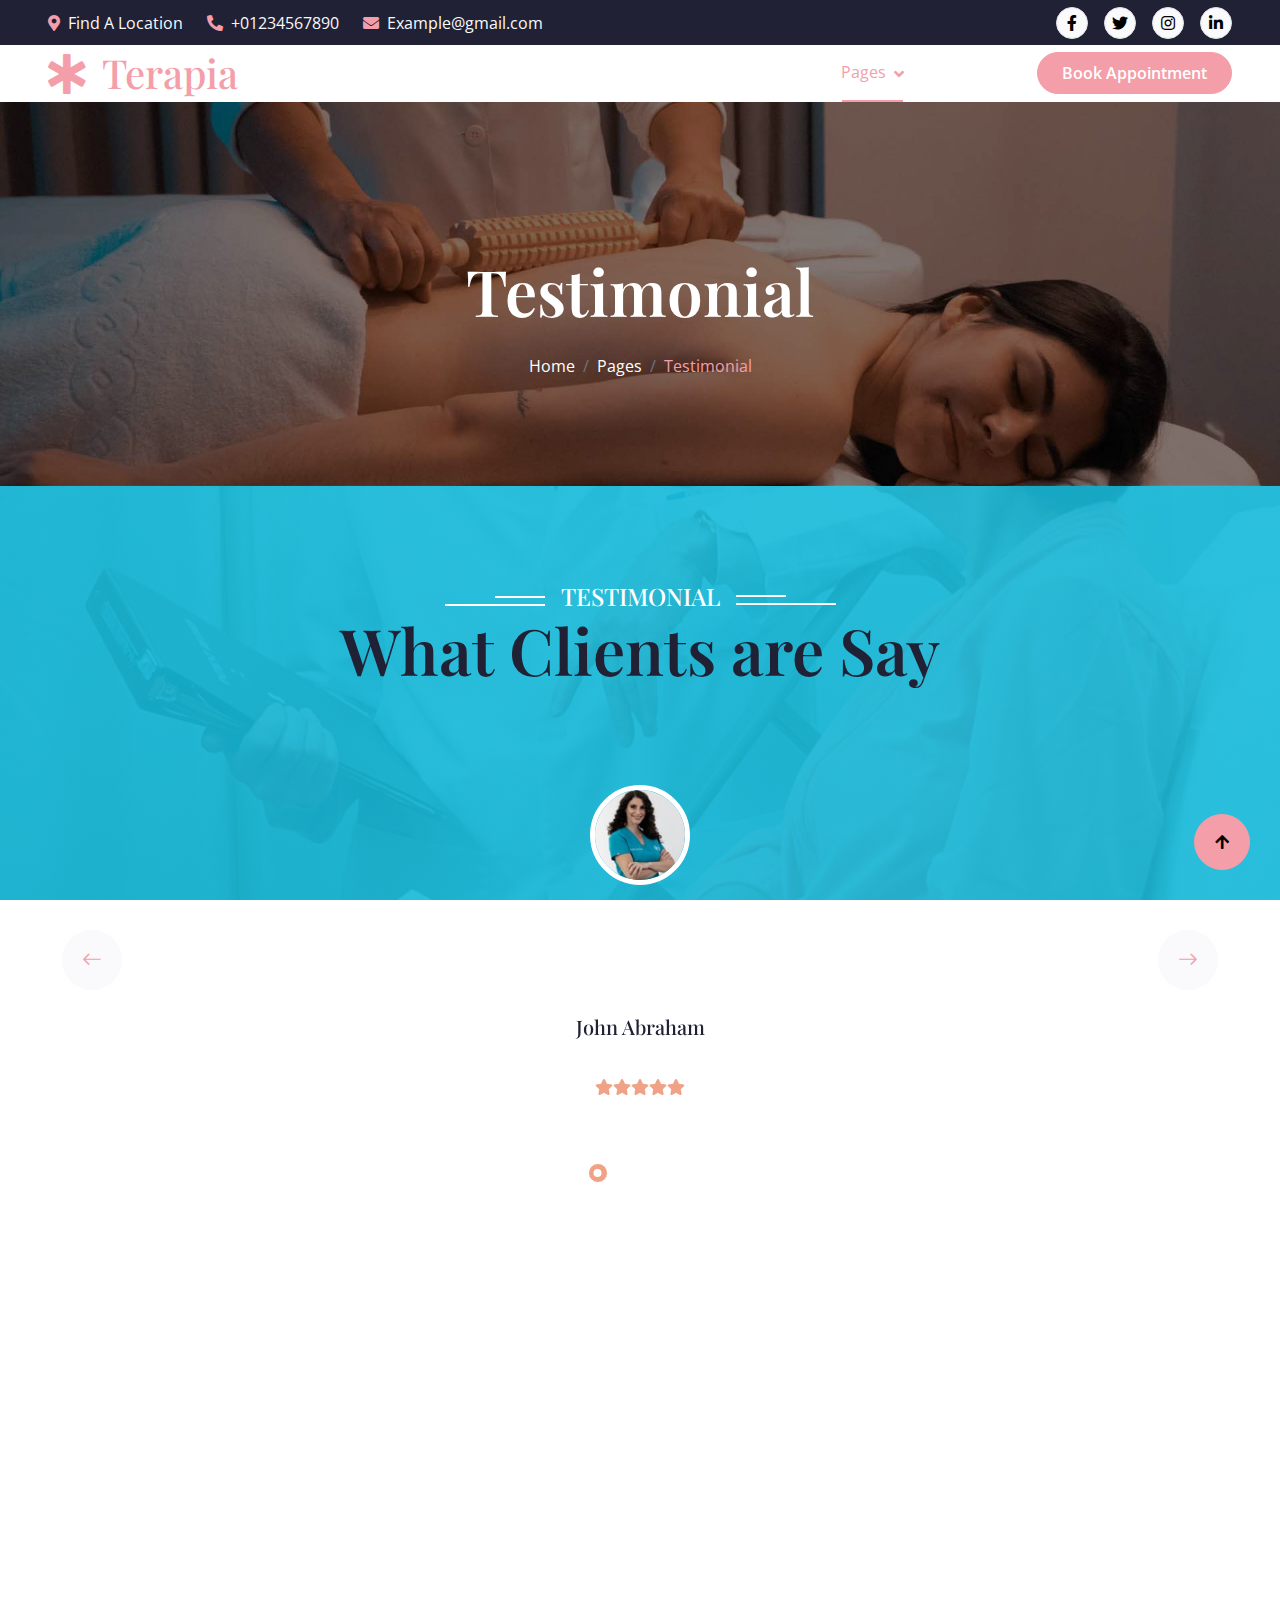
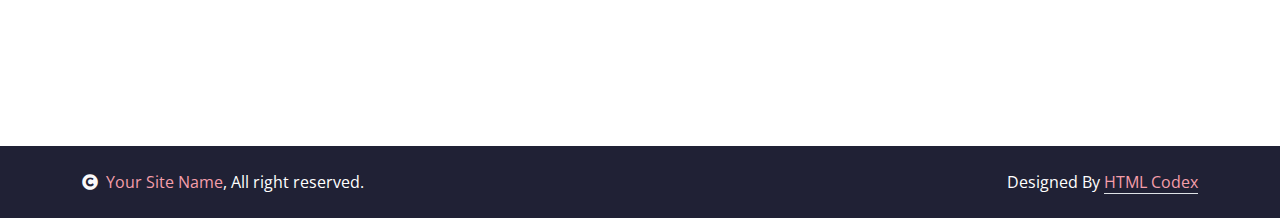
<file: testimonial.html>
<!DOCTYPE html>
<html lang="en">

    <head>
        <meta charset="utf-8">
        <title>Terapia - Physical Therapy Website Template</title>
        <meta content="width=device-width, initial-scale=1.0" name="viewport">
        <meta content="" name="keywords">
        <meta content="" name="description">

        <!-- Google Web Fonts -->
        <link rel="preconnect" href="https://fonts.googleapis.com">
        <link rel="preconnect" href="https://fonts.gstatic.com" crossorigin>
        <link href="https://fonts.googleapis.com/css2?family=Open+Sans:wght@400;500;600&family=Playfair+Display:wght@400;500;600&display=swap" rel="stylesheet"> 

        <!-- Icon Font Stylesheet -->
        <link rel="stylesheet" href="https://use.fontawesome.com/releases/v5.15.4/css/all.css"/>
        <link href="https://cdn.jsdelivr.net/npm/bootstrap-icons@1.4.1/font/bootstrap-icons.css" rel="stylesheet">

        <!-- Libraries Stylesheet -->
        <link href="lib/animate/animate.min.css" rel="stylesheet">
        <link href="lib/owlcarousel/assets/owl.carousel.min.css" rel="stylesheet">


        <!-- Customized Bootstrap Stylesheet -->
        <link href="css/bootstrap.min.css" rel="stylesheet">

        <!-- Template Stylesheet -->
        <link href="css/style.css" rel="stylesheet">
    </head>

    <body>

        <!-- Spinner Start -->
        <div id="spinner" class="show bg-white position-fixed translate-middle w-100 vh-100 top-50 start-50 d-flex align-items-center justify-content-center">
            <div class="spinner-border text-primary" style="width: 3rem; height: 3rem;" role="status">
                <span class="sr-only">Loading...</span>
            </div>
        </div>
        <!-- Spinner End -->


        <!-- Topbar Start -->
        <div class="container-fluid bg-dark px-5 d-none d-lg-block">
            <div class="row gx-0 align-items-center" style="height: 45px;">
                <div class="col-lg-8 text-center text-lg-start mb-lg-0">
                    <div class="d-flex flex-wrap">
                        <a href="#" class="text-light me-4"><i class="fas fa-map-marker-alt text-primary me-2"></i>Find A Location</a>
                        <a href="#" class="text-light me-4"><i class="fas fa-phone-alt text-primary me-2"></i>+01234567890</a>
                        <a href="#" class="text-light me-0"><i class="fas fa-envelope text-primary me-2"></i>Example@gmail.com</a>
                    </div>
                </div>
                <div class="col-lg-4 text-center text-lg-end">
                    <div class="d-flex align-items-center justify-content-end">
                        <a href="#" class="btn btn-light btn-square border rounded-circle nav-fill me-3"><i class="fab fa-facebook-f"></i></a>
                        <a href="#" class="btn btn-light btn-square border rounded-circle nav-fill me-3"><i class="fab fa-twitter"></i></a>
                        <a href="#" class="btn btn-light btn-square border rounded-circle nav-fill me-3"><i class="fab fa-instagram"></i></a>
                        <a href="#" class="btn btn-light btn-square border rounded-circle nav-fill me-0"><i class="fab fa-linkedin-in"></i></a>
                    </div>
                </div>
            </div>
        </div>
        <!-- Topbar End -->


        <!-- Navbar & Hero Start -->
        <div class="container-fluid position-relative p-0">
            <nav class="navbar navbar-expand-lg navbar-light bg-white px-4 px-lg-5 py-3 py-lg-0">
                <a href="index.html" class="navbar-brand p-0">
                    <h1 class="text-primary m-0"><i class="fas fa-star-of-life me-3"></i>Terapia</h1>
                    <!-- <img src="img/logo.png" alt="Logo"> -->
                </a>
                <button class="navbar-toggler" type="button" data-bs-toggle="collapse" data-bs-target="#navbarCollapse">
                    <span class="fa fa-bars"></span>
                </button>
                <div class="collapse navbar-collapse" id="navbarCollapse">
                    <div class="navbar-nav ms-auto py-0">
                        <a href="index.html" class="nav-item nav-link">Home</a>
                        <a href="about.html" class="nav-item nav-link">About</a>
                        <a href="service.html" class="nav-item nav-link">Services</a>
                        <div class="nav-item dropdown">
                            <a href="#" class="nav-link dropdown-toggle active" data-bs-toggle="dropdown">Pages</a>
                            <div class="dropdown-menu m-0">
                                <a href="appointment.html" class="dropdown-item">Appointment</a>
                                <a href="feature.html" class="dropdown-item">Features</a>
                                <a href="blog.html" class="dropdown-item">Our Blog</a>
                                <a href="team.html" class="dropdown-item">Our Team</a>
                                <a href="testimonial.html" class="dropdown-item active">Testimonial</a>
                                <a href="404.html" class="dropdown-item">404 Page</a>
                            </div>
                        </div>
                        <a href="contact.html" class="nav-item nav-link">Contact Us</a>
                    </div>
                    <a href="#" class="btn btn-primary rounded-pill text-white py-2 px-4 flex-wrap flex-sm-shrink-0">Book Appointment</a>
                </div>
            </nav>
        </div>
        <!-- Navbar End -->


        <!-- Header Start -->
        <div class="container-fluid bg-breadcrumb">
            <div class="container text-center py-5" style="max-width: 900px;">
                <h3 class="text-white display-3 mb-4 wow fadeInDown" data-wow-delay="0.1s">Testimonial</h1>
                <ol class="breadcrumb justify-content-center mb-0 wow fadeInDown" data-wow-delay="0.3s">
                    <li class="breadcrumb-item"><a href="index.html">Home</a></li>
                    <li class="breadcrumb-item"><a href="#">Pages</a></li>
                    <li class="breadcrumb-item active text-primary">Testimonial</li>
                </ol>    
            </div>
        </div>
        <!-- Header End -->


        <!-- Testimonial Start -->
        <div class="container-fluid testimonial py-5 wow zoomInDown" data-wow-delay="0.1s">
            <div class="container py-5">
                <div class="section-title mb-5">
                    <div class="sub-style">
                        <h4 class="sub-title text-white px-3 mb-0">Testimonial</h4>
                    </div>
                    <h1 class="display-3 mb-4">What Clients are Say</h1>
                </div>
                <div class="testimonial-carousel owl-carousel">
                    <div class="testimonial-item">
                        <div class="testimonial-inner p-5">
                            <div class="testimonial-inner-img mb-4">
                                <img src="img/testimonial-img.jpg" class="img-fluid rounded-circle" alt="">
                            </div>
                            <p class="text-white fs-7">Lorem ipsum dolor, sit amet consectetur adipisicing elit. Asperiores nemo facilis tempora esse explicabo sed! Dignissimos quia ullam pariatur blanditiis sed voluptatum. Totam aut quidem laudantium tempora. Minima, saepe earum!
                            </p>
                            <div class="text-center">
                                <h5 class="mb-2">John Abraham</h5>
                                <p class="mb-2 text-white-50">New York, USA</p>
                                <div class="d-flex justify-content-center">
                                    <i class="fas fa-star text-secondary"></i>
                                    <i class="fas fa-star text-secondary"></i>
                                    <i class="fas fa-star text-secondary"></i>
                                    <i class="fas fa-star text-secondary"></i>
                                    <i class="fas fa-star text-secondary"></i>
                                </div>
                            </div>
                        </div>
                    </div>
                    <div class="testimonial-item">
                        <div class="testimonial-inner p-5">
                            <div class="testimonial-inner-img mb-4">
                                <img src="img/testimonial-img.jpg" class="img-fluid rounded-circle" alt="">
                            </div>
                            <p class="text-white fs-7">Lorem ipsum dolor, sit amet consectetur adipisicing elit. Asperiores nemo facilis tempora esse explicabo sed! Dignissimos quia ullam pariatur blanditiis sed voluptatum. Totam aut quidem laudantium tempora. Minima, saepe earum!
                            </p>
                            <div class="text-center">
                                <h5 class="mb-2">John Abraham</h5>
                                <p class="mb-2 text-white-50">New York, USA</p>
                                <div class="d-flex justify-content-center">
                                    <i class="fas fa-star text-secondary"></i>
                                    <i class="fas fa-star text-secondary"></i>
                                    <i class="fas fa-star text-secondary"></i>
                                    <i class="fas fa-star text-secondary"></i>
                                    <i class="fas fa-star text-secondary"></i>
                                </div>
                            </div>
                        </div>
                    </div>
                    <div class="testimonial-item">
                        <div class="testimonial-inner p-5">
                            <div class="testimonial-inner-img mb-4">
                                <img src="img/testimonial-img.jpg" class="img-fluid rounded-circle" alt="">
                            </div>
                            <p class="text-white fs-7">Lorem ipsum dolor, sit amet consectetur adipisicing elit. Asperiores nemo facilis tempora esse explicabo sed! Dignissimos quia ullam pariatur blanditiis sed voluptatum. Totam aut quidem laudantium tempora. Minima, saepe earum!
                            </p>
                            <div class="text-center">
                                <h5 class="mb-2">John Abraham</h5>
                                <p class="mb-2 text-white-50">New York, USA</p>
                                <div class="d-flex justify-content-center">
                                    <i class="fas fa-star text-secondary"></i>
                                    <i class="fas fa-star text-secondary"></i>
                                    <i class="fas fa-star text-secondary"></i>
                                    <i class="fas fa-star text-secondary"></i>
                                    <i class="fas fa-star text-secondary"></i>
                                </div>
                            </div>
                        </div>
                    </div>
                </div>
            </div>
        </div>
        <!-- Testimonial End -->


        <!-- Footer Start -->
        <div class="container-fluid footer py-5 wow fadeIn" data-wow-delay="0.2s">
            <div class="container py-5">
                <div class="row g-5">
                    <div class="col-md-6 col-lg-6 col-xl-3">
                        <div class="footer-item d-flex flex-column">
                            <h4 class="text-white mb-4"><i class="fas fa-star-of-life me-3"></i>Terapia</h4>
                            <p>Lorem ipsum dolor sit amet consectetur adipisicing elit. Delectus dolorem impedit eos autem dolores laudantium quia, qui similique
                            </p>
                            <div class="d-flex align-items-center">
                                <i class="fas fa-share fa-2x text-white me-2"></i>
                                <a class="btn-square btn btn-primary text-white rounded-circle mx-1" href=""><i class="fab fa-facebook-f"></i></a>
                                <a class="btn-square btn btn-primary text-white rounded-circle mx-1" href=""><i class="fab fa-twitter"></i></a>
                                <a class="btn-square btn btn-primary text-white rounded-circle mx-1" href=""><i class="fab fa-instagram"></i></a>
                                <a class="btn-square btn btn-primary text-white rounded-circle mx-1" href=""><i class="fab fa-linkedin-in"></i></a>
                            </div>
                        </div>
                    </div>
                    <div class="col-md-6 col-lg-6 col-xl-3">
                        <div class="footer-item d-flex flex-column">
                            <h4 class="mb-4 text-white">Quick Links</h4>
                            <a href=""><i class="fas fa-angle-right me-2"></i> About Us</a>
                            <a href=""><i class="fas fa-angle-right me-2"></i> Contact Us</a>
                            <a href=""><i class="fas fa-angle-right me-2"></i> Privacy Policy</a>
                            <a href=""><i class="fas fa-angle-right me-2"></i> Terms & Conditions</a>
                            <a href=""><i class="fas fa-angle-right me-2"></i> Our Blog & News</a>
                            <a href=""><i class="fas fa-angle-right me-2"></i> Our Team</a>
                        </div>
                    </div>
                    <div class="col-md-6 col-lg-6 col-xl-3">
                        <div class="footer-item d-flex flex-column">
                            <h4 class="mb-4 text-white">Terapia Services</h4>
                            <a href=""><i class="fas fa-angle-right me-2"></i> All Services</a>
                            <a href=""><i class="fas fa-angle-right me-2"></i> Physiotherapy</a>
                            <a href=""><i class="fas fa-angle-right me-2"></i> Diagnostics</a>
                            <a href=""><i class="fas fa-angle-right me-2"></i> Manual Therapy</a>
                            <a href=""><i class="fas fa-angle-right me-2"></i> Massage Therapy</a>
                            <a href=""><i class="fas fa-angle-right me-2"></i> Rehabilitation</a>
                        </div>
                    </div>
                    <div class="col-md-6 col-lg-6 col-xl-3">
                        <div class="footer-item d-flex flex-column">
                            <h4 class="mb-4 text-white">Contact Info</h4>
                            <a href=""><i class="fa fa-map-marker-alt me-2"></i> 123 Street, New York, USA</a>
                            <a href=""><i class="fas fa-envelope me-2"></i> info@example.com</a>
                            <a href=""><i class="fas fa-envelope me-2"></i> info@example.com</a>
                            <a href=""><i class="fas fa-phone me-2"></i> +012 345 67890</a>
                            <a href="" class="mb-3"><i class="fas fa-print me-2"></i> +012 345 67890</a>
                        </div>
                    </div>
                </div>
            </div>
        </div>
        <!-- Footer End -->
        
        <!-- Copyright Start -->
        <div class="container-fluid copyright py-4">
            <div class="container">
                <div class="row g-4 align-items-center">
                    <div class="col-md-6 text-center text-md-start mb-md-0">
                        <span class="text-white"><a href="#"><i class="fas fa-copyright text-light me-2"></i>Your Site Name</a>, All right reserved.</span>
                    </div>
                    <div class="col-md-6 text-center text-md-end text-white">
                        <!--/*** This template is free as long as you keep the below author’s credit link/attribution link/backlink. ***/-->
                        <!--/*** If you'd like to use the template without the below author’s credit link/attribution link/backlink, ***/-->
                        <!--/*** you can purchase the Credit Removal License from "https://htmlcodex.com/credit-removal". ***/-->
                        Designed By <a class="border-bottom" href="https://htmlcodex.com">HTML Codex</a>
                    </div>
                </div>
            </div>
        </div>
        <!-- Copyright End -->

        <!-- Back to Top -->
        <a href="#" class="btn btn-primary btn-lg-square back-to-top"><i class="fa fa-arrow-up"></i></a>   

        
        <!-- JavaScript Libraries -->
        <script src="https://ajax.googleapis.com/ajax/libs/jquery/3.6.4/jquery.min.js"></script>
        <script src="https://cdn.jsdelivr.net/npm/bootstrap@5.0.0/dist/js/bootstrap.bundle.min.js"></script>
        <script src="lib/wow/wow.min.js"></script>
        <script src="lib/easing/easing.min.js"></script>
        <script src="lib/waypoints/waypoints.min.js"></script>
        <script src="lib/owlcarousel/owl.carousel.min.js"></script>
        

        <!-- Template Javascript -->
        <script src="js/main.js"></script>
        
    </body>

</html>
</file>
<file: css/style.css>
/*** Spinner Start ***/
/*** Spinner ***/
#spinner {
    opacity: 0;
    visibility: hidden;
    transition: opacity .5s ease-out, visibility 0s linear .5s;
    z-index: 99999;
}

#spinner.show {
    transition: opacity .5s ease-out, visibility 0s linear 0s;
    visibility: visible;
    opacity: 1;
}
/*** Spinner End ***/

.back-to-top {
    position: fixed;
    right: 30px;
    bottom: 30px;
    display: flex;
    width: 45px;
    height: 45px;
    align-items: center;
    justify-content: center;
    transition: 0.5s;
    z-index: 99;
}

/*** Button Start ***/
.btn {
    font-weight: 600;
    color: #000000;
    transition: .5s;
}

.btn-square {
    width: 32px;
    height: 32px;
}

.btn-sm-square {
    width: 34px;
    height: 34px;
}

.btn-md-square {
    width: 44px;
    height: 44px;
}

.btn-lg-square {
    width: 56px;
    height: 56px;
}

.btn-square,
.btn-sm-square,
.btn-md-square,
.btn-lg-square {
    padding: 0;
    display: flex;
    align-items: center;
    justify-content: center;
    font-weight: normal;
    border-radius: 50%;
}

/* .btn.btn-primary {
    box-shadow: #e2d8d9 inset 0 0 0 0 var(--bs-primary);
} */

.btn.btn-primary:hover {
    box-shadow: inset 300px 0 0 0 var(--bs-light) !important;
    color: var(--bs-primary) !important;
}

.btn.btn-light {
    box-shadow: inset 0 0 0 0 var(--bs-primary);
}

.btn.btn-light:hover {
    box-shadow: inset 300px 0 0 0 var(--bs-primary);
    color: var(--bs-light) !important;
}

.btn-hover {
    transition: 0.5s;
}

.btn-hover:hover {
    color: var(--bs-secondary) !important;
}

/*** Section Title Start ***/
.section-title {
    max-width: 900px;
    text-align: center;
    margin: 0 auto;
}

.section-title .sub-style {
    position: relative;
    display: inline-block;
    text-transform: uppercase;
    color: var(--bs-primary);
}

.section-title .sub-style::before {
    content: "";
    width: 100px;
    position: absolute;
    top: 50%;
    left: 0;
    transform: translateY(-50%);
    margin-top: 8px;
    margin-left: -100px;
    border: 1px solid var(--bs-primary) !important;
}

.section-title .sub-style::after {
    content: "";
    width: 50px;
    position: absolute;
    top: 50%;
    left: 0;
    transform: translateY(-50%);
    margin-bottom: 5px;
    margin-left: -50px;
    border: 1px solid var(--bs-primary) !important;
}

.sub-title {
    position: relative;
    display: inline-block;
    text-transform: uppercase;
    color: var(--bs-primary);
}

.sub-title::before {
    content: "";
    width: 100px;
    position: absolute;
    top: 50%;
    right: 0;
    transform: translateY(-50%);
    margin-top: 8px;
    margin-right: -100px;
    border: 1px solid var(--bs-primary) !important;
}

.sub-title::after {
    content: "";
    width: 50px;
    position: absolute;
    top: 50%;
    right: 0;
    transform: translateY(-50%);
    margin-bottom: 8px;
    margin-right: -50px;
    border: 1px solid var(--bs-primary) !important;
}


/*** Topbar Start ***/
.fixed-top .container {
    transition: 0.5s;
}

.topbar {
    padding: 2px 10px 2px 20px;
    background: var(--bs-primary) !important;
}

.topbar a,
.topbar a i {
    transition: 0.5s;
}

.topbar a:hover,
.topbar a i:hover {
    color: var(--bs-secondary) !important;
}


@media (max-width: 576px) {
    .topbar {
        display: none;    
    }
}
/*** Topbar End ***/


/*** Navbar ***/
.navbar-light .navbar-nav .nav-link {
    font-family: 'Open Sans', sans-serif;
    position: relative;
    margin-right: 25px;
    padding: 15px 0;
    color: #ffffff !important;
    font-size: 16px;
    font-weight: 400;
    outline: none;
    transition: .5s;
}

.sticky-top.navbar-light .navbar-nav .nav-link {
    padding: 20px 0;
    color: #ffffff;
}

.navbar-light .navbar-nav .nav-link:hover,
.navbar-light .navbar-nav .nav-link.active {
    color: var(--bs-primary) !important;
}

.navbar-light .navbar-brand img {
    max-height: 50px;
    transition: .5s;
}

.sticky-top.navbar-light .navbar-brand img {
    max-height: 45px;
}

.navbar .dropdown-toggle::after {
    border: none;
    content: "\f107";
    font-family: "Font Awesome 5 Free";
    font-weight: 600;
    vertical-align: middle;
    margin-left: 8px;
}

@media (min-width: 1200px) {
    .navbar .nav-item .dropdown-menu {
        display: block;
        visibility: hidden;
        top: 100%;
        transform: rotateX(-75deg);
        transform-origin: 0% 0%;
        border: 0;
        border-radius: 10px;
        transition: .5s;
        opacity: 0;
    }
}

.dropdown .dropdown-menu a:hover {
    background: var(--bs-primary);
    color: var(--bs-white);
}

.navbar .nav-item:hover .dropdown-menu {
    transform: rotateX(0deg);
    visibility: visible;
    background: var(--bs-light) !important;
    transition: .5s;
    opacity: 1;
}

@media (max-width: 991.98px) {
    .sticky-top.navbar-light {
        position: relative;
        background: var(--bs-white);
    }

    .navbar.navbar-expand-lg .navbar-toggler {
        padding: 10px 20px;
        border: 1px solid var(--bs-primary);
        color: #ffffff;
    }

    .navbar-light .navbar-collapse {
        margin-top: 15px;
        border-top: 1px solid #DDDDDD;
    }

    .navbar-light .navbar-nav .nav-link,
    .sticky-top.navbar-light .navbar-nav .nav-link {
        padding: 10px 0;
        margin-left: 0;
        color: var(--bs-dark) !important;
    }

    .navbar-light .navbar-brand img {
        max-height: 45px;
    }
}

@media (min-width: 992px) {
    .navbar-light {
        position: absolute;
        width: 100%;
        top: 0;
        left: 0;
        border-bottom: 1px solid rgba(255, 255, 255, .1);
        z-index: 999;
    }
    
    .sticky-top.navbar-light {
        position: fixed;
        background: #003a36;
    }

    .navbar-light .navbar-nav .nav-link::before {
        position: absolute;
        content: "";
        width: 0;
        height: 2px;
        bottom: -1px;
        left: 50%;
        background: var(--bs-primary);
        transition: .5s;
    }

    .navbar-light .navbar-nav .nav-link:hover::before,
    .navbar-light .navbar-nav .nav-link.active::before {
        width: calc(100% - 2px);
        left: 1px;
    }

    .navbar-light .navbar-nav .nav-link.nav-contact::before {
        display: none;
    }
}
/*** Carousel Hero Header Start ***/
.header-carousel {
    position: relative; 
}

.header-carousel .owl-nav .owl-prev {
    position: absolute;
    width: 70px;
    height: 70px;
    top: 50%;
    left: 20px;
    transform: translateY(-50%);
    border-radius: 50%;
    background: var(--bs-primary);
    color: var(--bs-white);
    font-size: 30px;
    display: flex;
    align-items: center;
    justify-content: center;
    transition: 0.5s;
}

.header-carousel .owl-nav .owl-next {
    position: absolute;
    width: 70px;
    height: 70px;
    top: 50%;
    right: 20px;
    transform: translateY(-50%);
    border-radius: 50%;
    background: var(--bs-primary);
    color: var(--bs-white);
    font-size: 30px;
    display: flex;
    align-items: center;
    justify-content: center;
    transition: 0.5s;
}

.header-carousel .owl-nav .owl-prev,
.header-carousel .owl-nav .owl-next {
    transition: 0.5s;
}

.header-carousel .owl-nav .owl-prev:hover,
.header-carousel .owl-nav .owl-next:hover {
    box-shadow: inset 150px 0 0 0 var(--bs-light) !important;
    color: var(--bs-primary) !important;
}

@media (max-width: 576px) {
    .header-carousel .owl-nav .owl-prev,
    .header-carousel .owl-nav .owl-next {
        top: 630px;
        transition: 0.5s;
    }

    .header-carousel .header-carousel-item .carousel-caption .carousel-caption-content {
        width: 95% !important;
    }
 
}

.header-carousel .header-carousel-item,
.header-carousel .header-carousel-item img {
    position: relative;
    width: 100%;
    height: 700px;
    margin-top: 95px;
    display: block;
    object-fit: cover;
    transition: 0.5s;

}

@media (max-width: 992px) {
    .header-carousel .header-carousel-item,
    .header-carousel .header-carousel-item img {
        margin-top: 0;
        transition: 0.5s;
    }

}

@media (min-width: 992px) {
    .header-carousel .owl-nav .owl-prev,
    .header-carousel .owl-nav .owl-next {
        margin-top: 50px;
    }
}

.header-carousel .header-carousel-item .carousel-caption {
    width: 100%;
    height: 100%;
    position: absolute;
    top: 0;
    left: 0;
    padding: 100px 0;
    display: flex;
    align-items: center;
    justify-content: center;
    background: rgba(0, 0, 0, .5);
}

.header-carousel .header-carousel-item .carousel-caption .carousel-caption-content {
    position: relative;
    width: 75%;
    
}
/*** Carousel Hero Header End ***/


/*** Single Page Hero Header Start ***/
.bg-breadcrumb {
    background: linear-gradient(rgba(0, 0, 0, 0.5), rgba(0, 0, 0, 0.5)), url(../img/carousel-2.jpg);
    background-position: center center;
    background-repeat: no-repeat;
    background-size: cover;
    padding: 160px 0 60px 0;
}

.bg-breadcrumb .breadcrumb-item a {
    color: var(--bs-white) !important;
}
/*** Single Page Hero Header End ***/


/*** Service Start ***/
.service .service-item {
    box-shadow: 0 0 45px rgba(0, 0, 0, .2) ;
}

.service .service-item .service-img {
    position: relative;
    overflow: hidden;
    z-index: 1;
}

.service .service-item .service-img img {
    transition: 0.5s;
}

.service .service-item .service-img::before {
    width: 100%;
    height: 0;
    position: absolute;
    content: "";
    top: 0;
    left: 0;
    border-top-right-radius: 10px;
    border-top-left-radius: 10px;
    transition: 0.5s;
    z-index: 5;
    
}

/* .service .service-item:hover .service-img::before {
    height: 100%;
    background: #F49EAA;
} */

.service .service-item .service-img:hover img {
    transform: scale(1.3);
}

.service .service-item .service-content {
    position: relative;
    z-index: 2;

}

.service .service-item .service-content::before {
    width: 100%;
    height: 8px;
    position: absolute;
    content: "";
    bottom: 0;
    left: 0;
    border-bottom-left-radius: 10px;
    border-bottom-right-radius: 10px;
    background: #ffffff;
    transition: 0.5s;
    z-index: 3;
}

/* .service .service-item:hover .service-content::before {
    background: #FFD6C0;
    height: 100%;
} */

.service .service-item .service-content .service-content-inner {
    transition: 0.5s;
}


.service .service-item:hover .service-content .service-content-inner {
    position: relative;
    color: var(--bs-white) !important;
    z-index: 9;
}
.service .service-item:hover .service-content .service-content-inner h5 {
    color: var(--bs-secondary);
}

/*** Service End ***/

/*** About Start ***/
.about .about-img {
    position: relative;
    overflow: hidden;
    height: 100%;
    border-radius: 10px;
}

.about .about-img .about-img-inner {
    position: absolute;
    left: 0; 
    bottom: 0; 
    border: 10px solid; 
    border-color: var(--bs-white) var(--bs-white) var(--bs-white) var(--bs-white);
    border-radius: 50%;

}

.about .about-img .about-experience {
    position: absolute;
    top: 125px; 
    left: -125px; 
    transform: rotate(-90deg);
    background: transparent;
    color: var(--bs-primary);
    font-size: 20px;
    font-weight: 600;
    letter-spacing: 4px;
}

/*** About End ***/

/*** Feature Start ***/
.feature .feature-item {
    position: relative;
    display: flex;
    border: 1px solid var(--bs-primary);
    border-radius: 10px;
    background: #003a36;
    transition: 0.5s;

}

.feature .feature-item::before {
    width: 0;
    height: 100%;
    content: "";
    position: absolute;
    top: 0;
    left: 0;
    border-radius: 10px;
    transition: 0.5s;
}

.feature .feature-item:hover::before {
    width: 100%;
    background: var(--bs-primary);
}

.feature .feature-item .feature-icon {
    display: inline-flex;
    border-radius: 10px;
    transition: 0.5s;
}

.feature .feature-item:hover .feature-icon {
    position: relative;
    z-index: 2;
}

.feature .feature-item:hover .feature-content {
    position: relative;
    color: var(--bs-white);
    z-index: 2;
}

.feature .feature-item:hover .feature-content h5 {
    color: var(--bs-dark);
}
/*** Feature End ***/


/*** Appointment Start ***/
.appointment {
    background: linear-gradient(rgba(255, 255, 255, 0.9), rgba(255, 255, 255, 0.9)), url(../img/carousel-2.jpg);
    background-position: center center;
    background-repeat: no-repeat;
    background-size: cover;
    background-attachment: fixed;
}

.appointment .appointment-form {
    background:#003a36;
}

.appointment .appointment-form .btn.btn-primary {
    box-shadow: inset 0 0 0 0 var(--bs-primary);
}

.appointment .appointment-form .btn.btn-primary:hover {
    box-shadow: inset 600px 0 0 0 var(--bs-light) !important;
    color: var(--bs-primary) !important;
}
/*** Youtube Video start ***/
.video {
    position: relative;
}

.video .btn-play {
    position: absolute;
    z-index: 3;
    top: 50%;
    left: 50%;
    transform: translate(-50%, -50%);
    box-sizing: content-box;
    display: block;
    width: 33px;
    height: 44px;
    border-radius: 50%;
    transition: 0.5s;
    

}

.video .btn-play:before {
    content: "";
    position: absolute;
    z-index: 0;
    left: 50%;
    top: 50%;
    transform: translate(-50%, -50%);
    display: block;
    width: 115px;
    height: 115px;
    background: var(--bs-primary);
    border-radius: 50%;
    animation: pulse-border 1500ms ease-out infinite;
    transition: 0.5s;
}

.video .btn-play:after {
    content: "";
    position: absolute;
    z-index: 1;
    left: 50%;
    top: 50%;
    transform: translate(-50%, -50%);
    display: block;
    width: 100px;
    height: 100px;
    background: var(--bs-secondary);
    border-radius: 50%;
    transition: all 300ms;
}

.video .btn-play span {
    display: block;
    position: relative;
    z-index: 3;
    width: 0;
    height: 0;
    border-left: 33px solid var(--bs-white);
    border-top: 22px solid transparent;
    border-bottom: 22px solid transparent;
    margin-left: 5px;
}

@keyframes pulse-border {
    0% {
        transform: translateX(-50%) translateY(-50%) translateZ(0) scale(1);
        opacity: 1;
    }

    100% {
        transform: translateX(-50%) translateY(-50%) translateZ(0) scale(1.5);
        opacity: 0;
    }
}

#videoModal {
    z-index: 99999;
}

#videoModal .modal-dialog {
    position: relative;
    max-width: 800px;
    margin: 60px auto 0 auto;
}

#videoModal .modal-body {
    position: relative;
    padding: 0px;
}

#videoModal .close {
    position: absolute;
    width: 30px;
    height: 30px;
    right: 0px;
    top: -30px;
    z-index: 999;
    font-size: 30px;
    font-weight: normal;
    color: #ffffff;
    background: #000000;
    opacity: 1;
}
/*** Youtube Video End ***/
/*** Appointment End ***/


/*** Team Start ***/
.team .team-item .team-img {
    position: relative;
    overflow: hidden;
}

.team .team-item .team-img::before {
    position: absolute;
    content: "";
    width: 100%;
    height: 100%;
    top: 0;
    left: 0;
    border-top-right-radius: 10px;
    border-top-left-radius: 10px;
    transition: 0.5s;
}

.team .team-item .team-img .team-icon {
    position: absolute;
    bottom: -125px;
    left: 50%;
    transform: translateX(-50%);
    transition: 0.5s;
}

.team .team-item .team-img:hover .team-icon {
    margin-bottom: 145px;
}

/* .team .team-item:hover .team-img::before {
    background: #F49EAA;
} */

.team .team-item .team-content {
    color: var(--bs-primary);
    transition: 0.5s;
}

/* .team .team-item .team-content h5 {
    color: var(--bs-secondary);
    transition: 0.5s;
} */

.team .team-item:hover .team-content h5 {
    color: var(--bs-dark);
}

.team .team-item:hover .team-content {
    background: var(--bs-primary);
    color: var(--bs-white);
}
/*** Team End ***/


/*** testimonial Start ***/
.testimonial {
    background: linear-gradient(rgba(21, 185, 217, 0.9), rgba(21, 185, 217, 0.9)), url(../img/carousel-1.jpg);
    background-position: center center;
    background-repeat: no-repeat;
    background-size: cover;
    background-attachment: fixed;
}

.testimonial .testimonial-item .testimonial-inner {
    display: flex;
    flex-direction: column;
    align-items: center;
    text-align: center;
    border-radius: 10px;
    background: transparent;
}

.testimonial .testimonial-item .testimonial-inner .testimonial-inner-img {
    width: 100px;
    height: 100px;
    border-radius: 50%;
    border: 5px solid var(--bs-white);
}

.testimonial .testimonial-carousel.owl-carousel {
    position: relative;
}

.testimonial .testimonial-carousel .owl-nav .owl-prev {
    position: absolute;
    top: 50%;
    left: -20px;
    transform: translateY(-50%);
    width: 60px;
    height: 60px;
    border-radius: 50%;
    display: flex;
    align-items: center;
    justify-content: center;
    font-size: 20px;
    background: var(--bs-light);
    color: var(--bs-primary);
    transition: 0.5s;
}

.testimonial .testimonial-carousel .owl-nav .owl-next {
    position: absolute;
    top: 50%;
    right: -20px;
    transform: translateY(-50%);
    width: 60px;
    height: 60px;
    border-radius: 50%;
    display: flex;
    align-items: center;
    justify-content: center;
    font-size: 20px;
    background: var(--bs-light);
    color: var(--bs-primary);
    transition: 0.5s;
}


.testimonial .testimonial-carousel .owl-nav .owl-prev:hover,
.testimonial .testimonial-carousel .owl-nav .owl-next:hover {
    box-shadow: inset 100px 0 0 0 var(--bs-primary) !important;
    color: var(--bs-white) !important;
}


@media (max-width: 900px) {
    .testimonial .testimonial-carousel .owl-nav .owl-prev {
        margin-top: -190px;
        margin-left: 40px;
    }

    .testimonial .testimonial-carousel .owl-nav .owl-next {
        margin-top: -190px;
        margin-right: 40px;
    }
    
}

.testimonial-carousel .owl-dots {
    display: flex;
    justify-content: center;
    margin-top: 20px;
}

.testimonial-carousel .owl-dots .owl-dot {
    width: 20px;
    height: 20px;
    border-radius: 50%;
    margin-right: 15px;
    border: 1px solid var(--bs-white);
    background: transparent;
    transition: 0.5s;
}

.testimonial-carousel .owl-dots .owl-dot.active {
    width: 20px;
    height: 20px;
    background: var(--bs-secondary) !important;
}

.testimonial-carousel .owl-dots .owl-dot span {
    position: relative;
    margin-top: 50%;
    margin-left: 50%;
    transform: translate(-50%, -50%);
    display: flex;
    align-items: center;
    justify-content: center;
}

.testimonial-carousel .owl-dots .owl-dot span::after {
    content: "";
    position: absolute;
    top: 50%;
    right: 1px;
    transform: translateY(-50%);
    width: 8px;
    height: 8px;
    border-radius: 8px;
    display: flex;
    align-items: center;
    justify-content: center;
    text-align: center;
    background: var(--bs-white);
}

.testimonial .testimonial-carousel .testimonial-item .testimonial-inner p.fs-7 {
    transition: 0.5s;
}

@media (min-width: 900px) {
    .testimonial .testimonial-carousel .testimonial-item .testimonial-inner p.fs-7 {
        font-size: 20px;
    }
}


/* Testimonial Section Title Start */
.testimonial .section-title {
    max-width: 900px;
    text-align: center;
    margin: 0 auto;
}

.testimonial .section-title .sub-style {
    position: relative;
    display: inline-block;
    text-transform: uppercase;
    color: var(--bs-primary);
}

.testimonial .section-title .sub-style::before {
    content: "";
    width: 100px;
    position: absolute;
    top: 50%;
    left: 0;
    transform: translateY(-50%);
    margin-top: 8px;
    margin-left: -100px;
    border: 1px solid var(--bs-white) !important;
}

.testimonial .section-title .sub-style::after {
    content: "";
    width: 50px;
    position: absolute;
    top: 50%;
    left: 0;
    transform: translateY(-50%);
    margin-bottom: 5px;
    margin-left: -50px;
    border: 1px solid var(--bs-white) !important;
}

.testimonial .section-title .sub-title {
    position: relative;
    display: inline-block;
    text-transform: uppercase;
    color: var(--bs-primary);
}

.testimonial .section-title .sub-title::before {
    content: "";
    width: 100px;
    position: absolute;
    top: 50%;
    right: 0;
    transform: translateY(-50%);
    margin-top: 8px;
    margin-right: -100px;
    border: 1px solid var(--bs-white) !important;
}

.testimonial .section-title .sub-title::after {
    content: "";
    width: 50px;
    position: absolute;
    top: 50%;
    right: 0;
    transform: translateY(-50%);
    margin-bottom: 8px;
    margin-right: -50px;
    border: 1px solid var(--bs-white) !important;
}
/*** Testimonial End ***/


/*** Blog Start ***/
.blog .blog-item .blog-img {
    position: relative;
    overflow: hidden;
    border-top-right-radius: 10px;
    border-top-left-radius: 10px;
}

.blog .blog-item .blog-img::after {
    content: "";
    position: absolute;
    top: 0;
    left: 0;
    width: 100%;
    height: 100%;
    border-top-right-radius: 10px;
    border-top-left-radius: 10px;
    transition: 0.5s;
}

.blog .blog-item .blog-img img {
    transition: 0.5s;
}

.blog .blog-item .blog-img:hover img {
    transform: scale(1.3);
}

.blog .blog-item:hover .blog-img::after {
    background: rgba(21, 185, 217, .5);
}

.blog .blog-item .blog-centent {
    background: var(--bs-light);
    border: 1px solid var(--bs-primary);
    border-top: 0;
    border-bottom-left-radius: 10px;
    border-bottom-right-radius: 10px;
}
/*** Blog End ***/


/*** Contact Start ***/
.contact {
    background: linear-gradient(rgba(21, 185, 217, 0.9), rgba(21, 185, 217, 0.9)), url(../img/carousel-1.jpg);
    background-position: center center;
    background-repeat: no-repeat;
    background-size: cover;
    background-attachment: fixed;
}


.contact .contact-form .btn.btn-light {
    box-shadow: inset 0 0 0 0 var(--bs-primary);
}

.contact .contact-form .btn.btn-light:hover {
    box-shadow: inset 600px 0 0 0 var(--bs-primary) !important;
    color: var(--bs-white) !important;
}

.contact .contact-form .form-floating input,
.contact .contact-form .form-floating textarea,
.contact .contact-form .form-floating label {
    color: var(--bs-light);
}



/* Testimonial Section Title Start */
.contact .section-title {
    max-width: 900px;
    text-align: center;
    margin: 0 auto;
}

.contact .section-title .sub-style {
    position: relative;
    display: inline-block;
    text-transform: uppercase;
    color: var(--bs-primary);
}

.contact .section-title .sub-style::before {
    content: "";
    width: 100px;
    position: absolute;
    top: 50%;
    left: 0;
    transform: translateY(-50%);
    margin-top: 8px;
    margin-left: -100px;
    border: 1px solid var(--bs-white) !important;
}

.contact .section-title .sub-style::after {
    content: "";
    width: 50px;
    position: absolute;
    top: 50%;
    left: 0;
    transform: translateY(-50%);
    margin-bottom: 5px;
    margin-left: -50px;
    border: 1px solid var(--bs-white) !important;
}

.contact .section-title .sub-title {
    position: relative;
    display: inline-block;
    text-transform: uppercase;
    color: var(--bs-primary);
}

.contact .section-title .sub-title::before {
    content: "";
    width: 100px;
    position: absolute;
    top: 50%;
    right: 0;
    transform: translateY(-50%);
    margin-top: 8px;
    margin-right: -100px;
    border: 1px solid var(--bs-white) !important;
}

.contact .section-title .sub-title::after {
    content: "";
    width: 50px;
    position: absolute;
    top: 50%;
    right: 0;
    transform: translateY(-50%);
    margin-bottom: 8px;
    margin-right: -50px;
    border: 1px solid var(--bs-white) !important;
}
/*** Contact End ***/


/*** Footer Start ***/
.footer {
    background: linear-gradient(rgba(0, 0, 0, 0.9), rgba(0, 0, 0, 0.9)), url(../img/carousel-2.jpg);
    background-position: center center;
    background-repeat: no-repeat;
    background-size: cover;
}
.footer .footer-item a {
    line-height: 35px;
    color: var(--bs-body);
    transition: 0.5s;
}

.footer .footer-item p {
    line-height: 35px;
}

.footer .footer-item a:hover {
    letter-spacing: 2px;
    color: var(--bs-primary);
}

/*** Footer End ***/

/*** copyright Start ***/
.copyright {
    background: var(--bs-dark) !important;
}
/*** copyright end ***/
</file>
